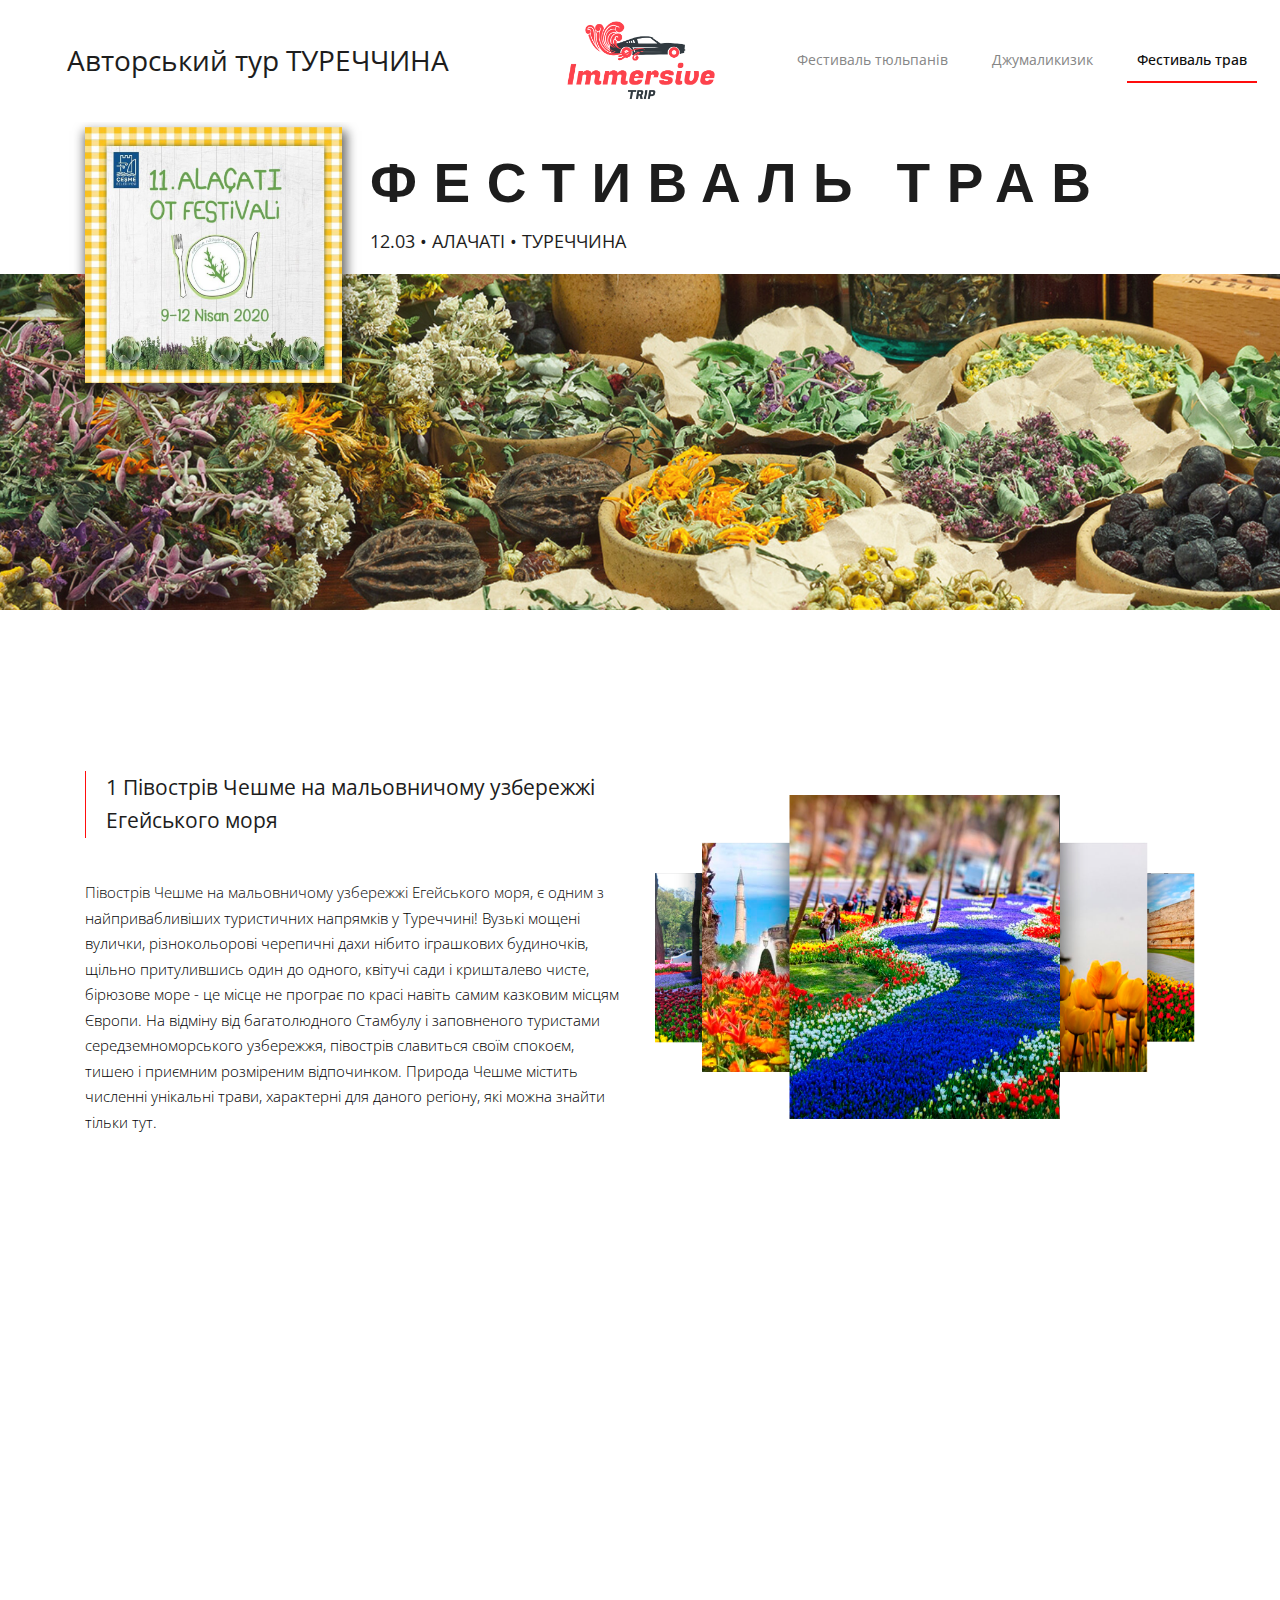
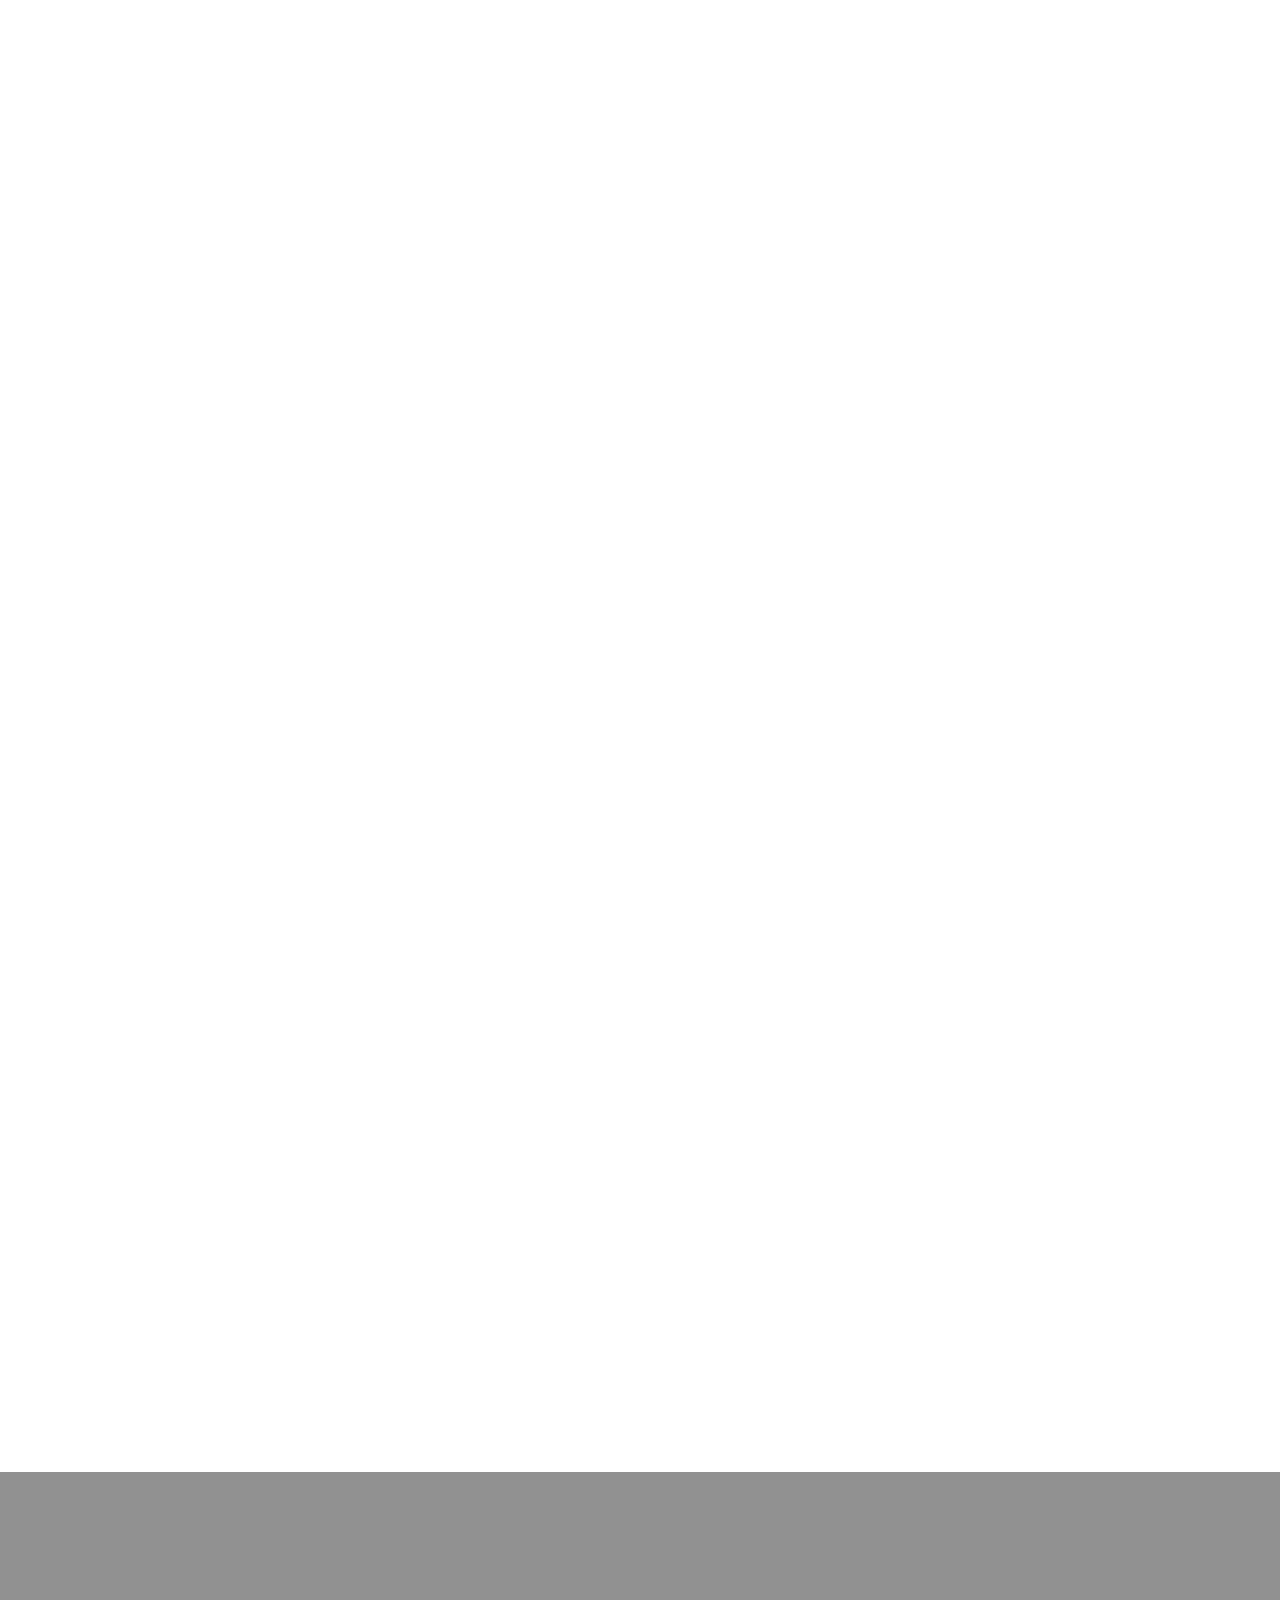
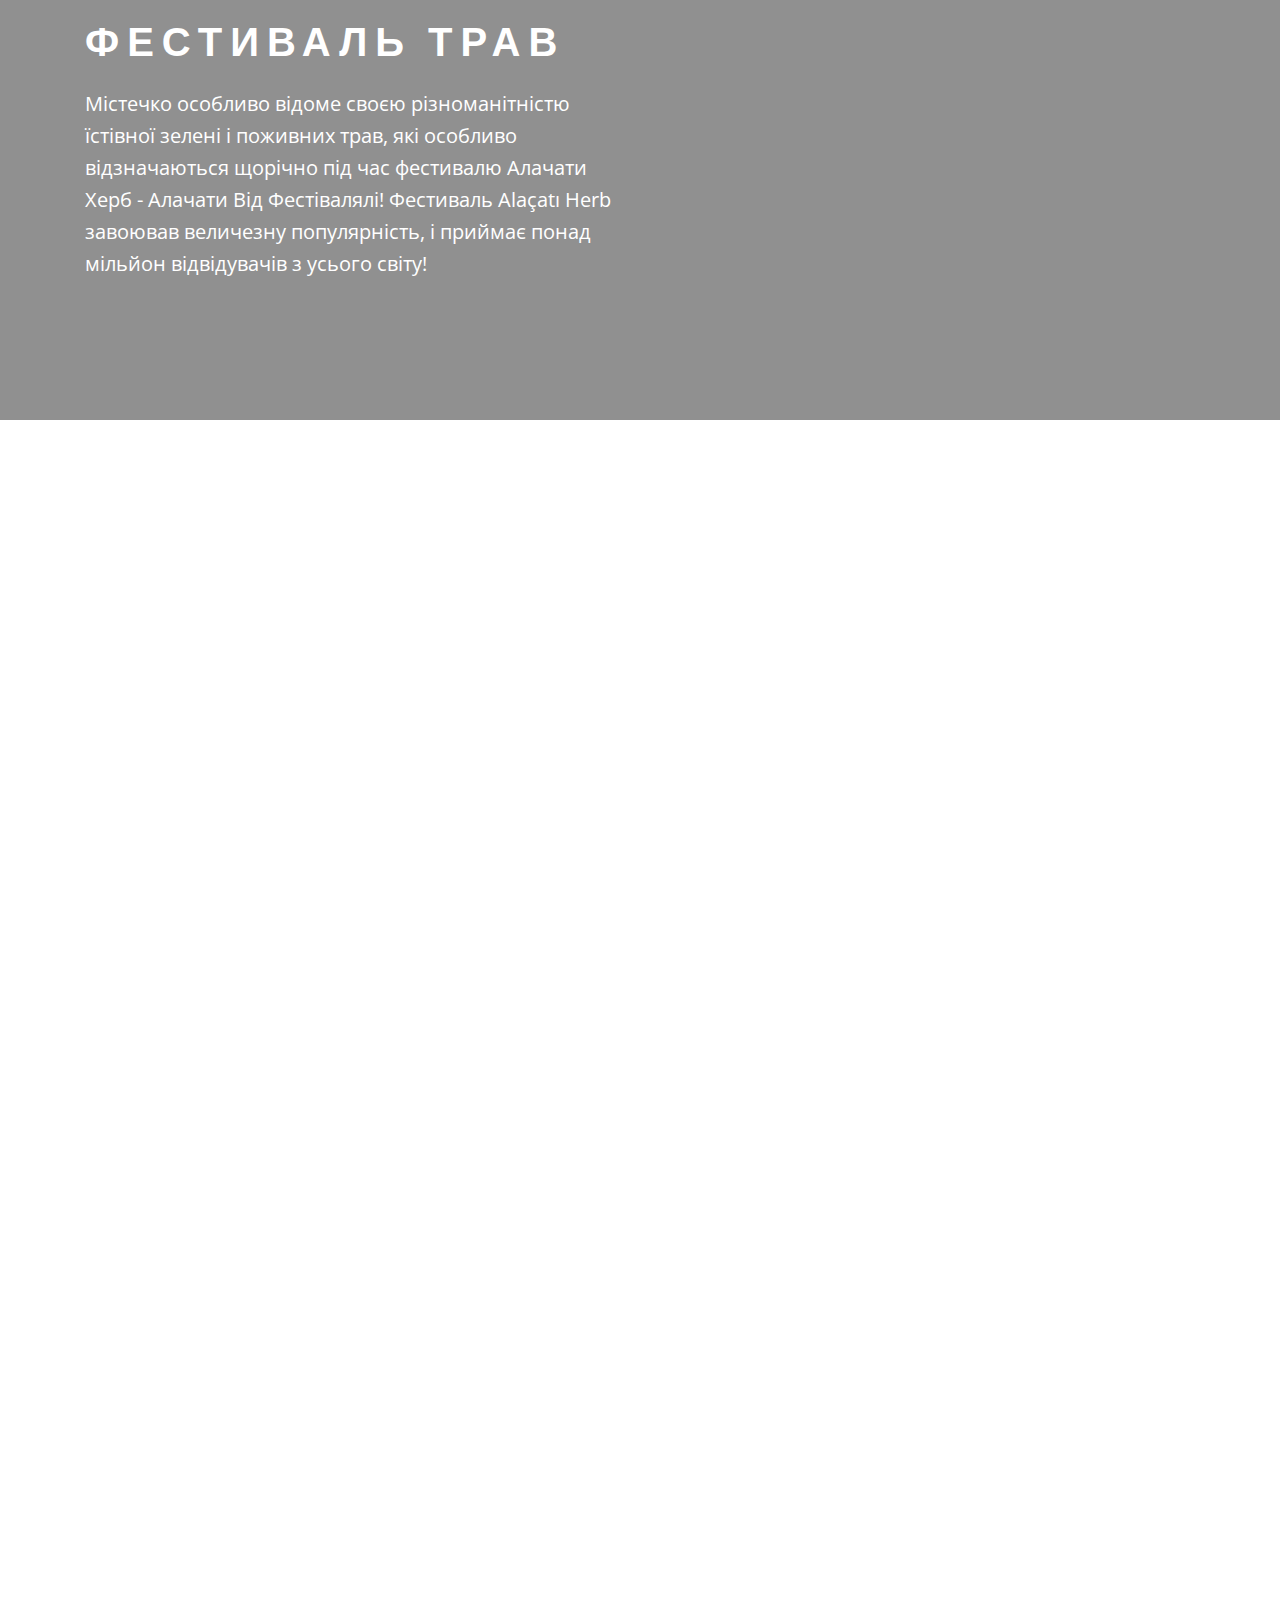
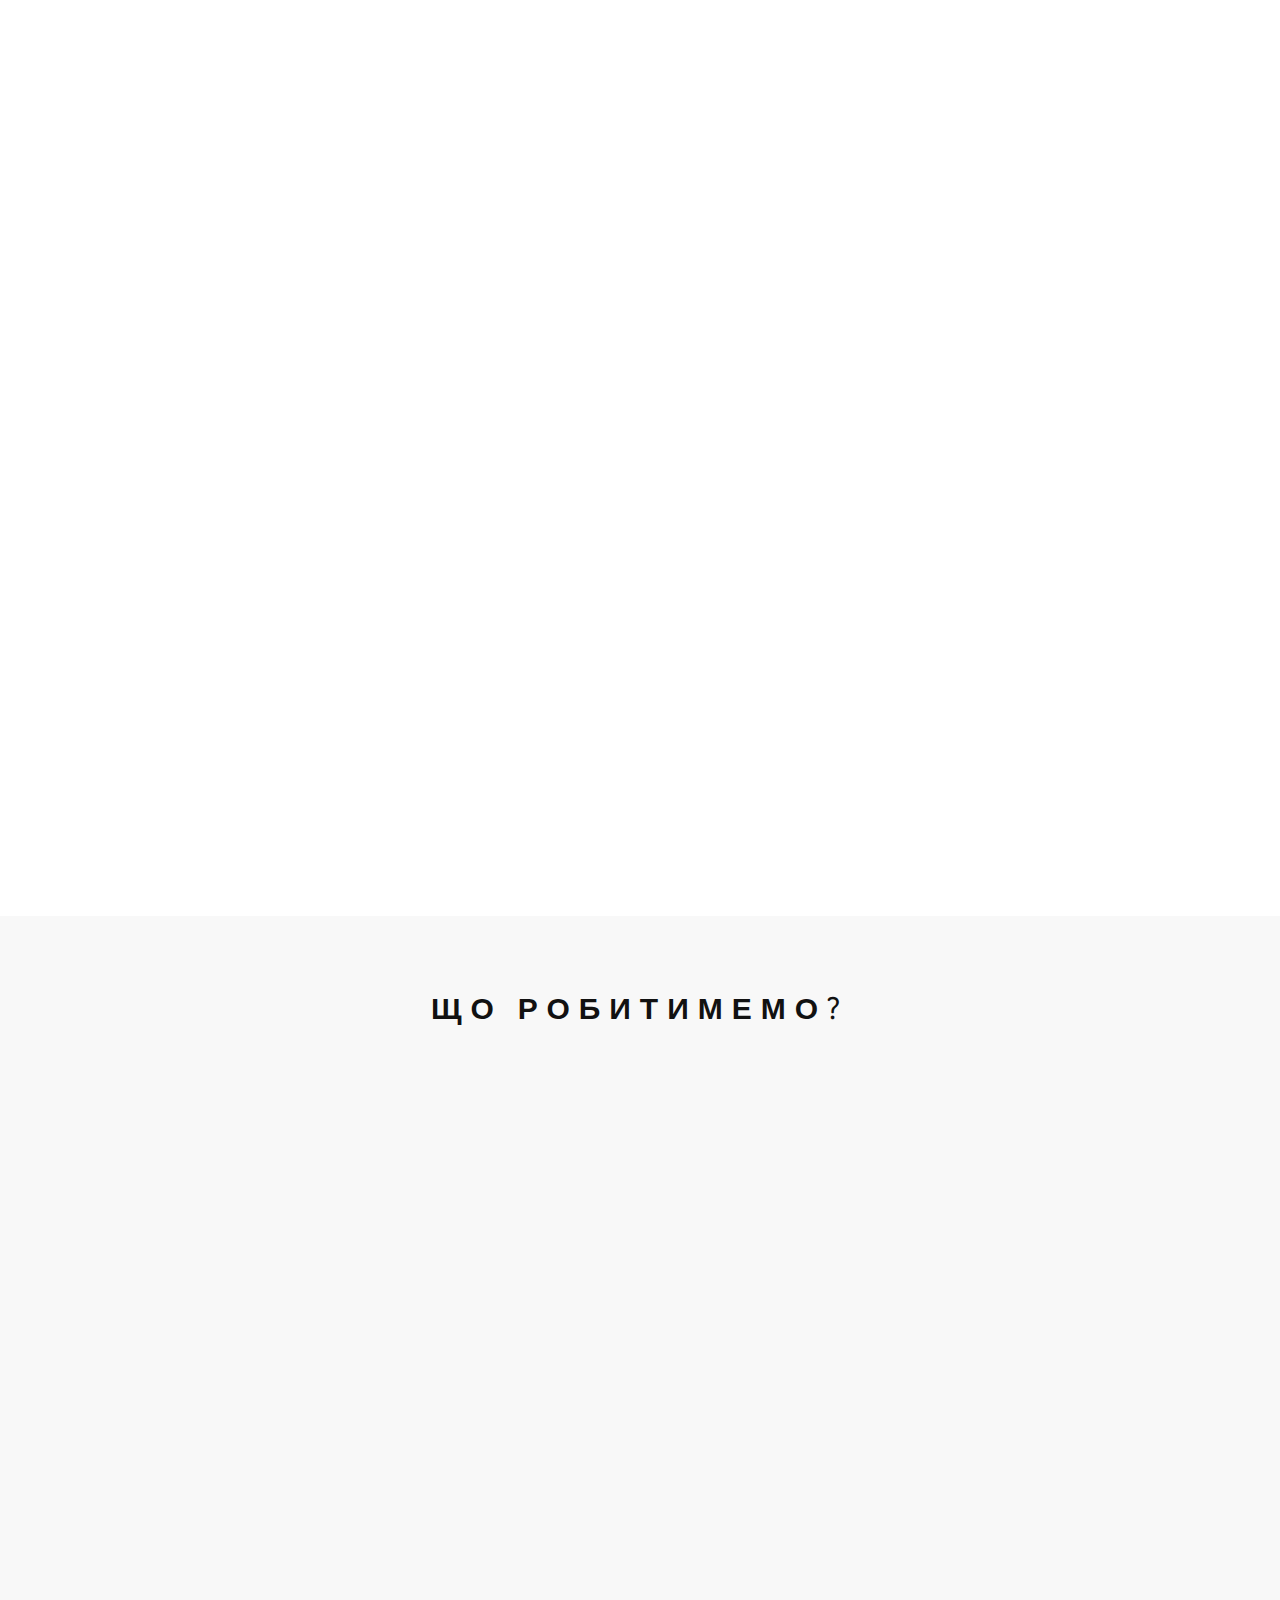
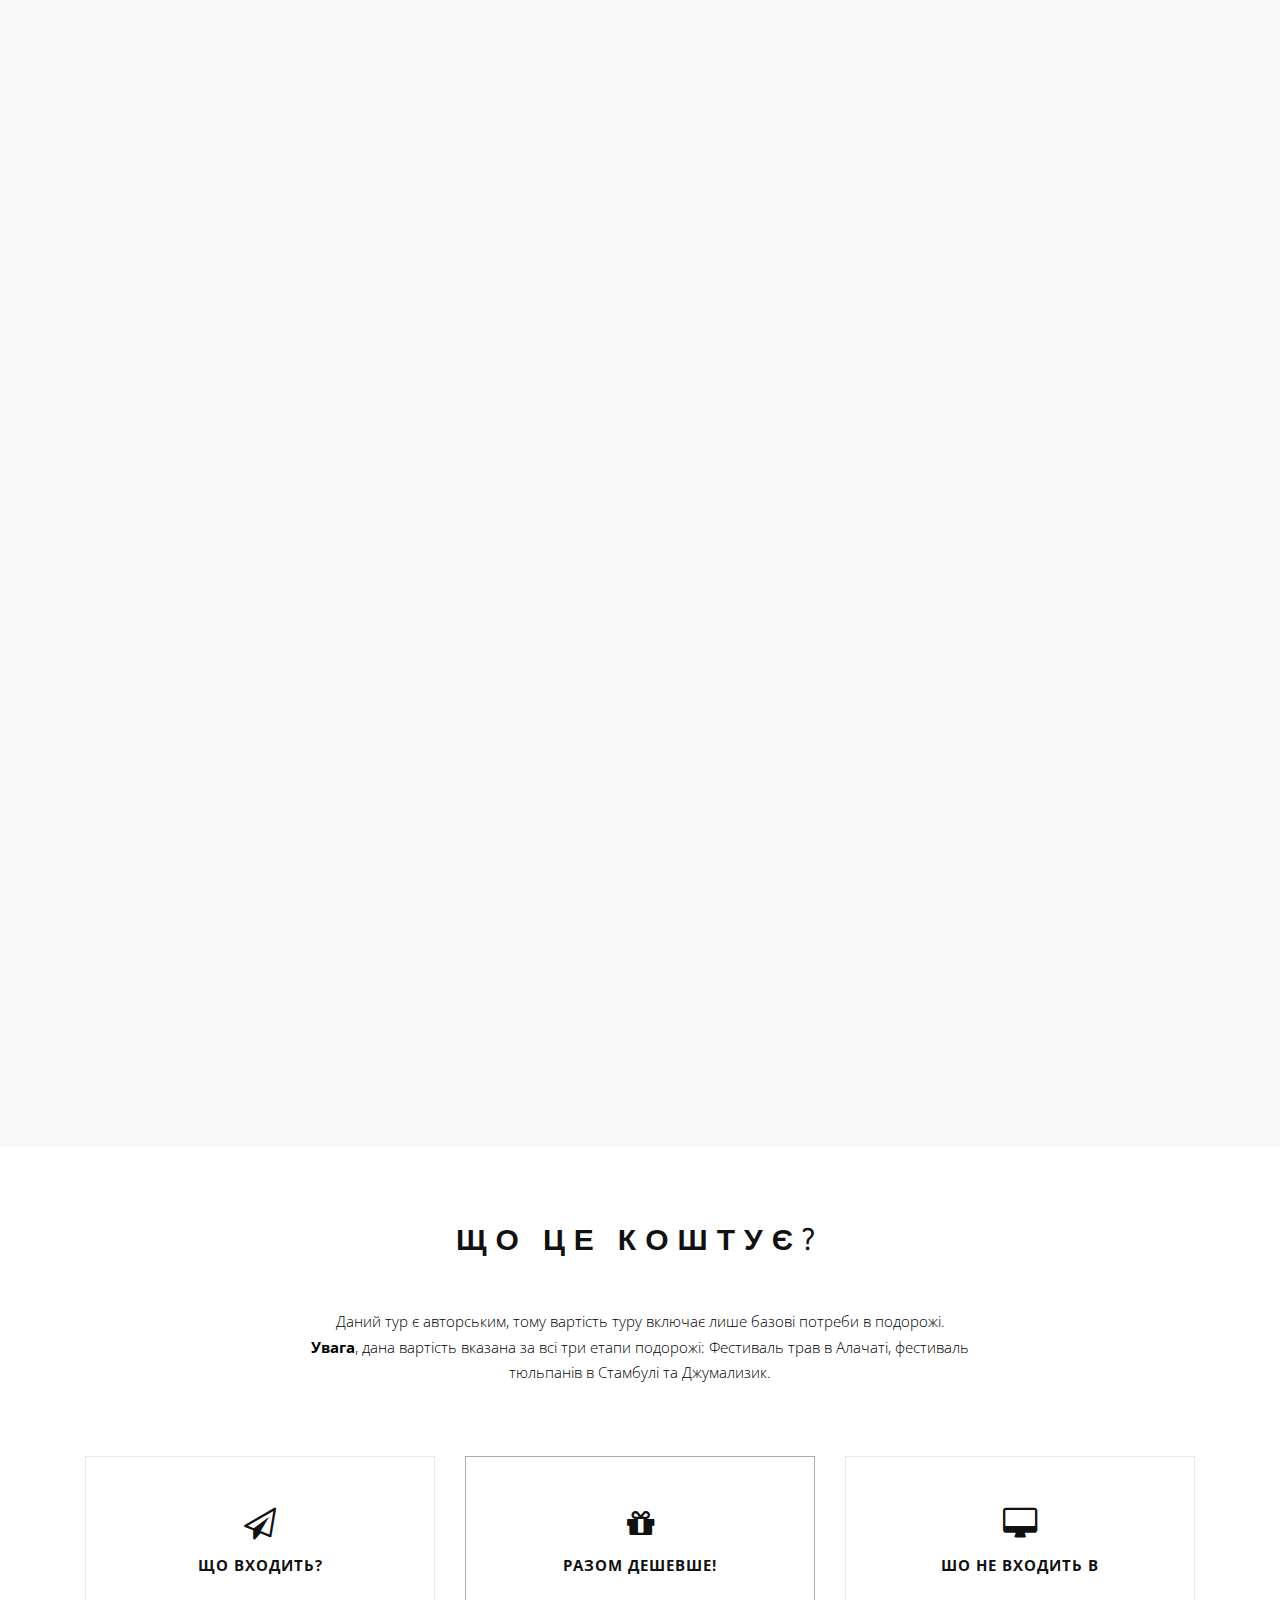
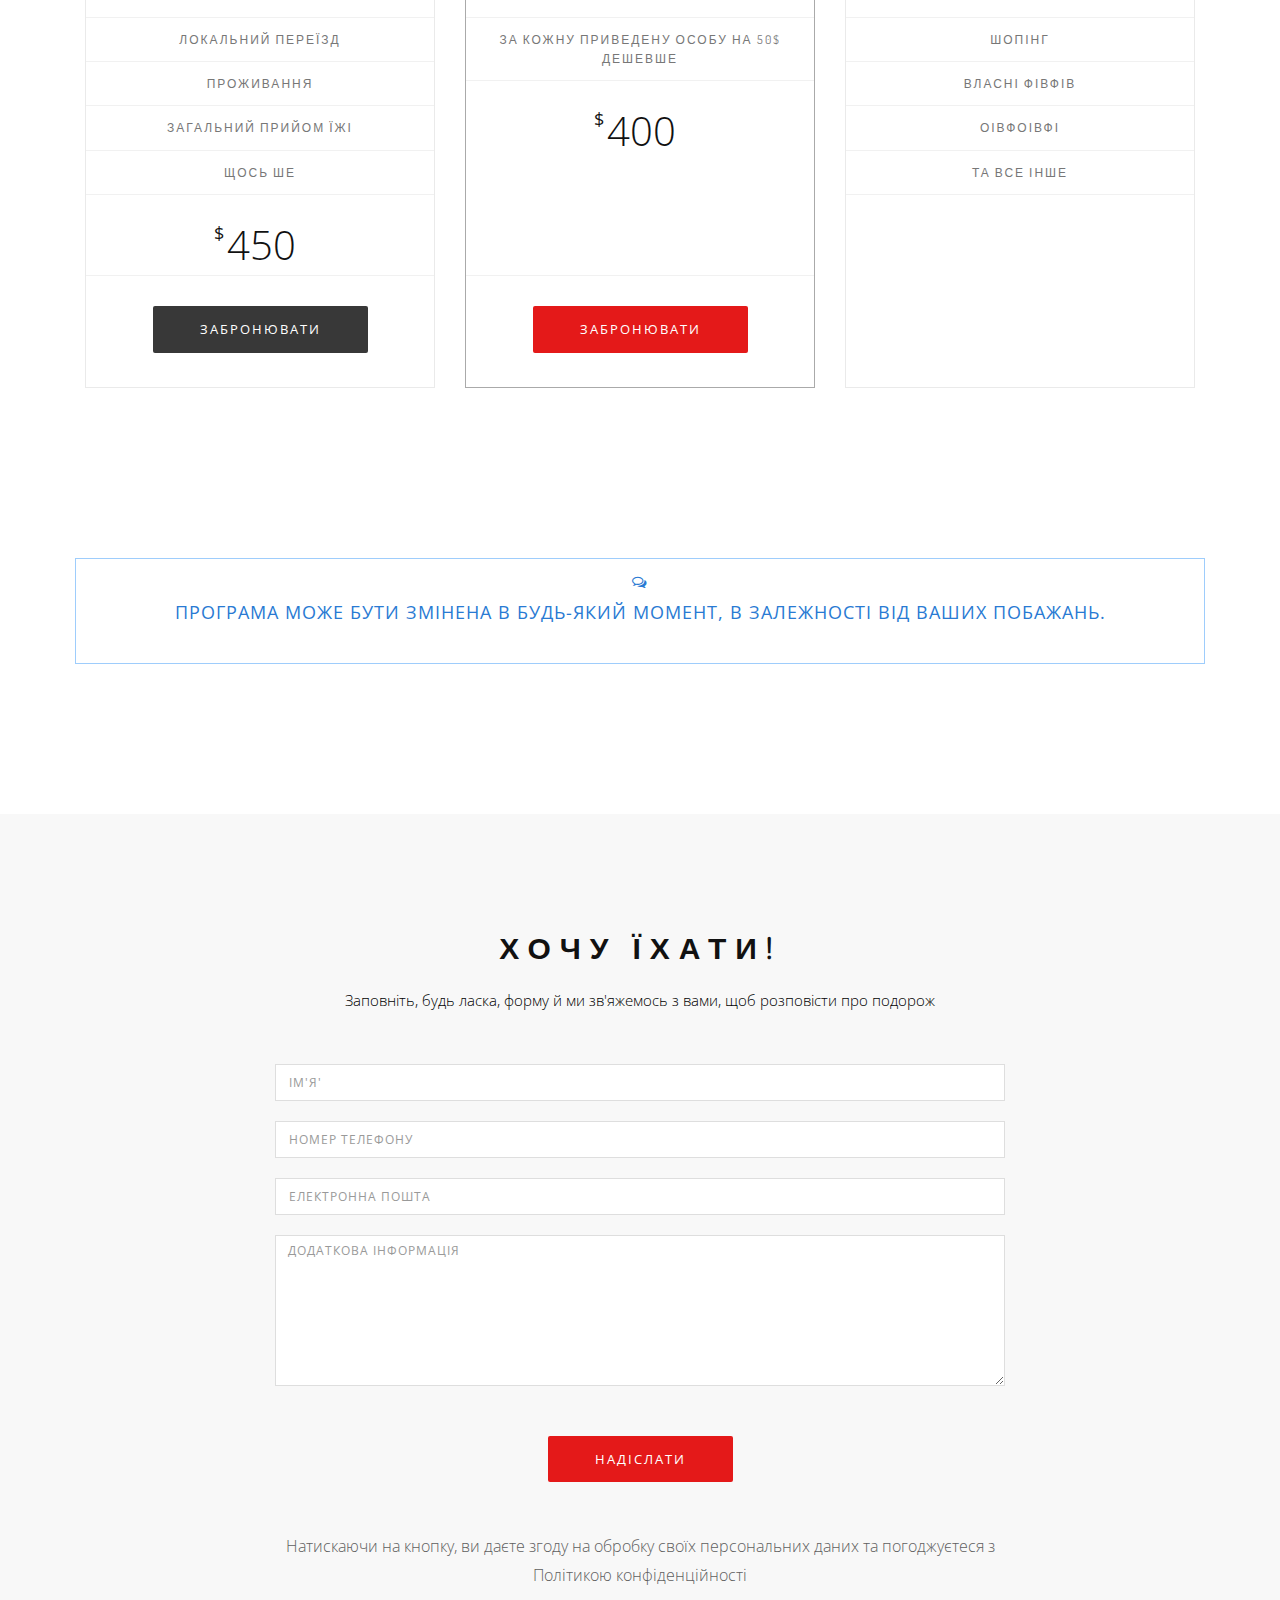
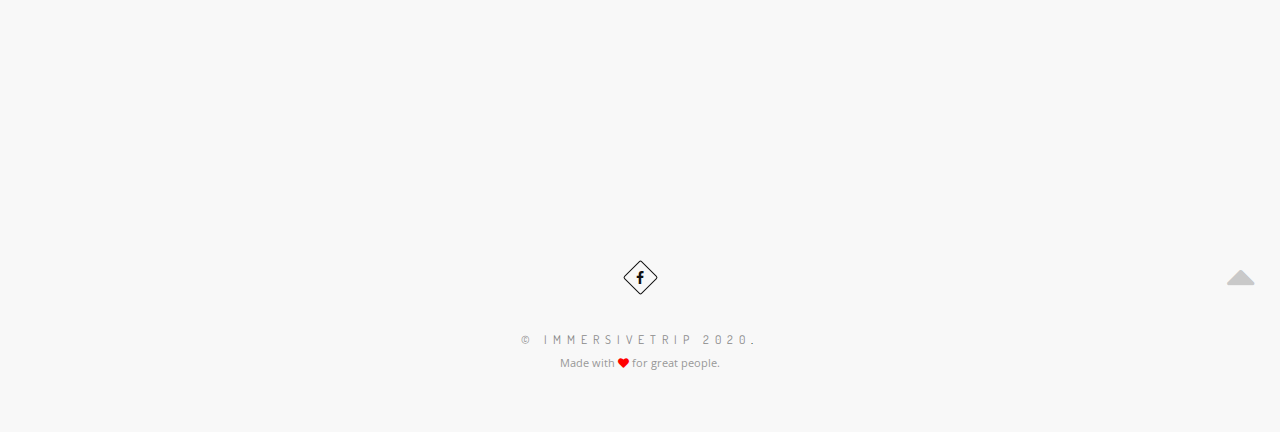
<file: alacati.html>
<!DOCTYPE html>
<html>

<head>
  <title>Immersive Trip &mdash; Фестиваль трав</title>
  <meta name="description" content="">
  <meta name="keywords" content="">
  <meta charset="utf-8">
  <meta name="author" content="Soleniy Ivan">
  <!--[if IE]><meta http-equiv='X-UA-Compatible' content='IE=edge,chrome=1'><![endif]-->
  <meta name="viewport" content="width=device-width, initial-scale=1.0, maximum-scale=1.0" />

  <!-- Favicons -->
  <link rel="shortcut icon" href="images/favicon.png">

  <!-- CSS -->
  <link rel="stylesheet" href="https://stackpath.bootstrapcdn.com/bootstrap/4.4.1/css/bootstrap.min.css" integrity="sha384-Vkoo8x4CGsO3+Hhxv8T/Q5PaXtkKtu6ug5TOeNV6gBiFeWPGFN9MuhOf23Q9Ifjh" crossorigin="anonymous">

  <link rel="stylesheet" href="css/bootstrap.min.css">
  <link rel="stylesheet" href="css/style.css">
  <link rel="stylesheet" href="css/style-responsive.css">
  <link rel="stylesheet" href="css/animate.min.css">
  <link rel="stylesheet" href="css/vertical-rhythm.min.css">
  <link rel="stylesheet" href="css/owl.carousel.css">
  <link rel="stylesheet" href="css/magnific-popup.css">
  <!-- Global site tag (gtag.js) - Google Analytics -->
  <script async src="https://www.googletagmanager.com/gtag/js?id=UA-160045074-1"></script>
  <script>
    window.dataLayer = window.dataLayer || [];

    function gtag() {
      dataLayer.push(arguments);
    }
    gtag('js', new Date());
    gtag('config', 'UA-160045074-1');
  </script>
</head>

<body class="appear-animate">

  <!-- Page Loader -->
  <div class="page-loader">
    <div class="loader">Завантаження...</div>
  </div>
  <!-- End Page Loader -->

  <!-- Page Wrap -->
  <div class="page" id="top">
    <div class="elfsight-app-33713a6a-f4a2-4909-932d-d5aa39544b8a"></div>
    <!-- Navigation panel -->
    <nav class="header">
      <div class="row align-items-center">
        <div class="col-md-5 text-center">
          <h2 class="m-auto">Авторський тур ТУРЕЧЧИНА</h2>
        </div>
        <div class="col-md-2 text-center">
          <img class="logo" src="./img/logo.png" alt="">
        </div>
        <div class="col-md-5 text-center">
          <div class="submenu">
            <a href="./stambul.html">Фестиваль тюльпанів</a>
            <a href="">Джумаликизик</a>
            <a class="active" href="#">Фестиваль трав</a>
          </div>
        </div>
      </div>
    </nav>
    <!-- End Navigation panel -->

    <!-- Home Section -->
    <section class="home-section" id="home">
      <div class="container">
        <div class="row d-flex">
          <!-- home-content -->
          <div class="col-md-3 relative pt-2">
            <img class="alachati-afisha" src="./img/alachati/title-im.jpg" alt="">
          </div>
          <div class="col-md-9 pt-20">
            <h1 class="hs-line-14 font-alt mb-10 mb-xs-30">
              ФЕСТИВАЛЬ ТРАВ
            </h1>
            <h4 class="mb-20">
              12.03 • АЛАЧАТІ • ТУРЕЧЧИНА
            </h4>
          </div>
        </div>
      </div>
      <div class="d-flex">
        <div class="alacati-fwidh-img">
        </div>
      </div>
    </section>
    <!-- End Home Section -->

    <!-- About Section -->
    <section class="page-section">
      <div class="container relative">
        <div class="section-text">
          <div class="row">
            <div class="col-md-6 mb-md-70 pt-40 pt-lg-0 wow fadeIn">
              <p class="lead black">
                1 Півострів Чешме на мальовничому узбережжі Егейського моря
              </p>
              <p>
                Півострів Чешме на мальовничому узбережжі Егейського моря, є одним з найпривабливіших
                туристичних напрямків у Туреччині! Вузькі мощені вулички, різнокольорові черепичні
                дахи нібито іграшкових будиночків, щільно притулившись один до одного, квітучі сади
                і кришталево чисте, бірюзове море - це місце не програє по красі навіть самим казковим
                місцям Європи. На відміну від багатолюдного Стамбулу і заповненого туристами
                середземноморського узбережжя, півострів славиться своїм спокоєм, тишею і приємним
                розміреним відпочинком. Природа Чешме містить численні унікальні трави, характерні
                для даного регіону, які можна знайти тільки тут.
              </p>
            </div>
            <div class="col-md-6 align-center m-auto wow fadeInUp">
              <img src="img/stambul/accard1.png" alt="" />
            </div>
          </div>
        </div>
        <div class="section-text">
          <div class="row">
            <div class="col-md-6 align-center m-auto wow fadeInUp">
              <img src="img/stambul/accard1.png" alt="" />
            </div>
            <div class="col-md-6 mb-md-70 pt-40 pt-lg-0 wow fadeIn">
              <p class="lead black">
                2 Місцева різноманітність і особливі корисні смаки
              </p>
              Однією з унікальностей, пропонованих в регіоні Чешме, є місцева різноманітність
              і особливі корисні смаки, приготовані з цими травами. Місцеві жителі століттями
              практикували натуральне харчування в регіоні. Сьогодні ми живемо в епоху, коли
              всі усвідомлюють важливість екології та природного харчування,а особливо в останні
              роки, важливість харчування натуральними продуктами має тенденцію проявлятися в
              усьому світі. Саме з метою познайомити весь світ з культурою, досвідом і багатством
              регіону, а також з його особливими травами, для просування традиційних страв і
              збереження автентичного стилю приготування їжі, щорічно проводиться організований
              муніципалітетом фестиваль "Алачати Герб" в містечку Алачати
              </p>
            </div>
          </div>
        </div>
      </div>
    </section>

    <!-- Gallery Section -->
    <section class="page-section pt-0 pb-0">
      <div class="relative">

        <div class="image-carousel bg-dark wow fadeIn">

          <!-- Image Item -->
          <div>
            <div class="post-prev-img mb-0">
              <a href="./img/stambul/carusel/8.jpg" class="lightbox-gallery-2 mfp-image">
                <img src="./img/stambul/carusel/8.jpg" alt="" />
              </a>
            </div>
          </div>
          <!-- End Image Item -->

          <!-- Image Item -->
          <div>
            <div class="post-prev-img mb-0">
              <a href="./img/stambul/carusel/2.jpg" class="lightbox-gallery-2 mfp-image">
                <img src="./img/stambul/carusel/2.jpg" alt="" />
              </a>
            </div>
          </div>
          <!-- End Image Item -->

          <!-- Image Item -->
          <div>
            <div class="post-prev-img mb-0">
              <a href="./img/stambul/carusel/3.jpg" class="lightbox-gallery-2 mfp-image">
                <img src="./img/stambul/carusel/3.jpg" alt="" />
              </a>
            </div>
          </div>
          <!-- End Image Item -->

          <!-- Image Item -->
          <div>
            <div class="post-prev-img mb-0">
              <a href="./img/stambul/carusel/4.jpg" class="lightbox-gallery-2 mfp-image">
                <img src="./img/stambul/carusel/4.jpg" alt="" />
              </a>
            </div>
          </div>
          <!-- End Image Item -->

          <!-- Image Item -->
          <div>
            <div class="post-prev-img mb-0">
              <a href="./img/stambul/carusel/5.jpg" class="lightbox-gallery-2 mfp-image">
                <img src="./img/stambul/carusel/5.jpg" alt="" />
              </a>
            </div>
          </div>
          <!-- End Image Item -->

          <!-- Image Item -->
          <div>
            <div class="post-prev-img mb-0">
              <a href="./img/stambul/carusel/6.jpg" class="lightbox-gallery-2 mfp-image">
                <img src="./img/stambul/carusel/6.jpg" alt="" />
              </a>
            </div>
          </div>
          <!-- End Image Item -->
          <!-- Image Item -->
          <div>
            <div class="post-prev-img mb-0">
              <a href="./img/stambul/carusel/7.jpg" class="lightbox-gallery-2 mfp-image">
                <img src="./img/stambul/carusel/7.jpg" alt="" />
              </a>
            </div>
          </div>
          <!-- End Image Item -->
          <!-- Image Item -->
          <div>
            <div class="post-prev-img mb-0">
              <a href="./img/stambul/carusel/1.jpg" class="lightbox-gallery-2 mfp-image">
                <img src="./img/stambul/carusel/1.jpg" alt="" />
              </a>
            </div>
          </div>
          <!-- End Image Item -->

        </div>

      </div>
    </section>
    <!-- End Gallery Section -->

    <!-- About Section -->
    <section class="page-section">
      <div class="container relative">
        <div class="section-text">
          <div class="row">
            <div class="col-md-6 mb-md-70 pt-40 pt-lg-0 wow fadeIn">
              <p class="lead black">
                3 Алачати - крихітне чарівне білосніжне містечко
              </p>
              <p>
                Алачати - крихітне чарівне білосніжне містечко, центр якого поцяткований брукованими
                вуличками неймовірної краси. У них витає історія двох країн: Туреччини та Греції,
                до складу якої колись входило містечко. Світлі кам’яні, схожі на лялькові будиночки,
                що потопають у квітах, з різнокольоровими черепичними дахами, вузькі бруковані камінням
                вулички, бутик-готелі, вишукані ресторани і відзначені нагородами пляжі, створюють
                по-справжньому літній настрій. Дивлячись на ці білосніжні будинки, мимоволі відчуваєш дух
                Греції…
              </p>
            </div>
            <div class="col-md-6 align-center m-auto wow fadeInUp">
              <img src="img/stambul/accard1.png" alt="" />
            </div>
          </div>
        </div>
        <div class="section-text">
          <div class="row">
            <div class="col-md-6 align-center m-auto wow fadeInUp">
              <img src="img/stambul/accard1.png" alt="" />
            </div>
            <div class="col-md-6 mb-md-70 pt-40 pt-lg-0 wow fadeIn">
              <p class="lead black">
                4 Повне занурення
              </p>
              Щоб повністю зануритися в чарівну атмосферу цих країв і сповна насолодитися реальною
              Туреччиною, саме такою, якою її бачать турки, а не численні туристи з усього світу,
              зупинятися в Алачати варто в крихітних сімейних готелях на п'ять-шість номерів або
              ж спробувати зняти на кілька днів старовинні прибережні садиби у місцевих жителів,
              які охоче йдуть на такого роду угоди за цілком помірну плату, а як бонус ніколи не
              відмовляються розповісти про найцікавіші місця селища:
              <br>
              про блошиний ринок, на якому,якщо постаратися, можна відшукати по-справжньому цінні
              антикварні експонати, а також придбати справжні турецькі спеції і трави;
              <br>
              про невеликі ресторанчики, надійно заховані від сторонніх очей серед османських і
              грецьких кам'яних будинків, в яких подають смачні страви національної кухні, а також
              свіжі морепродукти, овочі і фрукти;
              <br>
              приватні пекарні,в яких з раннього ранку можна поснідати свіжоспеченою випічкою
              і збадьоритись неперевершеною турецькою кавою.
              </p>
            </div>
          </div>
        </div>
      </div>
    </section>
    <!-- End About Section -->

    <!-- Page Split Section -->
    <section class="page-section pt-0 pb-0 banner-section bg-dark-alfa-50" data-background="img/alachati/alacati.jpg">
      <div class="container relative">
        <div class="row">
          <div class="col-sm-6">
            <div class="mt-140 mt-lg-80 mb-140 mb-lg-80">
              <div class="banner-content">
                <h3 class="banner-heading font-alt">Фестиваль трав</h3>
                <div class="banner-decription">
                  Містечко особливо відоме своєю різноманітністю їстівної
                  зелені і поживних трав, які особливо відзначаються щорічно
                  під час фестивалю Алачати Херб - Алачати Від Фестівалялі!
                  Фестиваль Alaçatı Herb завоював величезну популярність,
                  і приймає понад мільйон відвідувачів з усього світу!
                </div>
              </div>
            </div>
          </div>
        </div>
      </div>
    </section>
    <!--End Page Split Section -->

    <!-- About Section -->
    <section class="page-section">
      <div class="container relative">
        <div class="section-text">
          <div class="row">
            <div class="col-md-6 mb-md-70 pt-40 pt-lg-0 wow fadeIn">
              <p class="lead black">
                6 Cвіжість весни в Алачати
              </p>
              <p>
                Є багато важливих причин, чому фестиваль проводиться в квітні. Але найголовніша
                ідея організаторів полягає в можливості спостерігати за свіжістю весни в Алачати.
                Тому фестиваль проходить в весняний період, коли прокидається матінка-природа,
                починає прикрашати навколишній простір своєю красою і ділитися своїм багатством з людьми.
              </p>
            </div>
            <div class="col-md-6 align-center m-auto wow fadeInUp">
              <img src="img/stambul/accard1.png" alt="" />
            </div>
          </div>
        </div>
        <div class="section-text">
          <div class="row">
            <div class="col-md-6 align-center m-auto wow fadeInUp">
              <img src="img/stambul/accard1.png" alt="" />
            </div>
            <div class="col-md-6 mb-md-70 pt-40 pt-lg-0 wow fadeIn">
              <p class="lead black">
                7 Алачати - це не просто море, пісок і сонце
              </p>
              Стати частиною, прожити момент, повністю занурившись в один з найважливіших фестивалів
              у світі, ми будемо насолоджуватися смачними стравами, нотами егейської музики,
              солодко-пряними ароматами, що поширюються по вулицях, і його книгою, ретельно підготовленої
              для майбутніх поколінь. Фестиваль дозволить нам зрозуміти, що Алачати - це не просто море,
              пісок і сонце. Будемо насолоджуватись теплим весняним кліматом та позбавляти себе від
              щоденних стресів.
              </p>
            </div>
          </div>
        </div>
      </div>
    </section>
    <!-- End About Section -->

    <!-- Gallery Section -->
    <section class="page-section pt-0 pb-0">
      <div class="relative">
        <div class="image-carousel bg-dark wow fadeIn">
          <!-- Image Item -->
          <div>
            <div class="post-prev-img mb-0">
              <a href="./img/stambul/carusel/8.jpg" class="lightbox-gallery-2 mfp-image">
                <img src="./img/stambul/carusel/8.jpg" alt="" />
              </a>
            </div>
          </div>
          <!-- End Image Item -->

          <!-- Image Item -->
          <div>
            <div class="post-prev-img mb-0">
              <a href="./img/stambul/carusel/2.jpg" class="lightbox-gallery-2 mfp-image">
                <img src="./img/stambul/carusel/2.jpg" alt="" />
              </a>
            </div>
          </div>
          <!-- End Image Item -->

          <!-- Image Item -->
          <div>
            <div class="post-prev-img mb-0">
              <a href="./img/stambul/carusel/3.jpg" class="lightbox-gallery-2 mfp-image">
                <img src="./img/stambul/carusel/3.jpg" alt="" />
              </a>
            </div>
          </div>
          <!-- End Image Item -->

          <!-- Image Item -->
          <div>
            <div class="post-prev-img mb-0">
              <a href="./img/stambul/carusel/4.jpg" class="lightbox-gallery-2 mfp-image">
                <img src="./img/stambul/carusel/4.jpg" alt="" />
              </a>
            </div>
          </div>
          <!-- End Image Item -->

          <!-- Image Item -->
          <div>
            <div class="post-prev-img mb-0">
              <a href="./img/stambul/carusel/5.jpg" class="lightbox-gallery-2 mfp-image">
                <img src="./img/stambul/carusel/5.jpg" alt="" />
              </a>
            </div>
          </div>
          <!-- End Image Item -->

          <!-- Image Item -->
          <div>
            <div class="post-prev-img mb-0">
              <a href="./img/stambul/carusel/6.jpg" class="lightbox-gallery-2 mfp-image">
                <img src="./img/stambul/carusel/6.jpg" alt="" />
              </a>
            </div>
          </div>
          <!-- End Image Item -->
          <!-- Image Item -->
          <div>
            <div class="post-prev-img mb-0">
              <a href="./img/stambul/carusel/7.jpg" class="lightbox-gallery-2 mfp-image">
                <img src="./img/stambul/carusel/7.jpg" alt="" />
              </a>
            </div>
          </div>
          <!-- End Image Item -->
          <!-- Image Item -->
          <div>
            <div class="post-prev-img mb-0">
              <a href="./img/stambul/carusel/1.jpg" class="lightbox-gallery-2 mfp-image">
                <img src="./img/stambul/carusel/1.jpg" alt="" />
              </a>
            </div>
          </div>
          <!-- End Image Item -->
        </div>
      </div>
    </section>
    <!-- End Gallery Section -->

    <!-- About Section -->
    <section class="page-section">
      <div class="container relative">
        <div class="section-text">
          <div class="row">
            <div class="col-md-6 mb-md-70 pt-40 pt-lg-0 wow fadeIn">
              <p class="lead black">
                8 Егейське море
              </p>
              <p>
                Щоб побачити, що таке чарівне місце Алачати протягом квітня, і перед початком прекрасного
                літнього часу ми не можемо пропустити цю МОЖЛИВІСТЬ, яку може запропонувати нам Егейське
                море.
                Цей фестиваль - чудова нагода відвідати Алачати і насолодитися усіма цими натуральними
                ароматами, як сухими, так і свіжоприготовленими травами. Вперше фестиваль був заснований
                в 2010 році з метою відродження культурних цінностей і їх збереження для майбутніх поколінь
              </p>
            </div>
            <div class="col-md-6 align-center m-auto wow fadeInUp">
              <img src="img/stambul/accard1.png" alt="" />
            </div>
          </div>
        </div>
        <div class="section-text">
          <div class="row">
            <div class="col-md-6 align-center m-auto wow fadeInUp">
              <img src="img/stambul/accard1.png" alt="" />
            </div>
            <div class="col-md-6 mb-md-70 pt-40 pt-lg-0 wow fadeIn">
              <p class="lead black">
                9 Майстер-класси та семінари
              </p>
              На фестивалі ми зможемо відвідати численні вуличні лавки і спробувати смачні трав’яні страви.
              Також, за бажанням, можна буде відвідати семінари та переглянути фільми про корисні
              властивості трав, та відвідати практичні заняття з їх збирання. Звичайно, не пропустимо
              кулінарні майстр-класи, де навчимося готувати смачні і корисні для здоров’я страви!
              Також ми зможемо приєднатися до полуденного параду, трав’яних зборів, та змагань.
              </p>
            </div>
          </div>
        </div>
      </div>
    </section>
    <!-- End About Section -->

    <!-- What Doing -->
    <section class="page-section bg-gray-lighter pt-50 pb-50">
      <div class="container-fluid relative">
        <h2 class="section-title font-alt mb-50 mb-sm-40">
          Що робитимемо?
        </h2>
      </div>
      <div class="row justify-content-center">
        <div class="col-md-9 card-columns wow fadeIn">
          <div class="p-3">
            <div class="elem card">
              <div class="card-body">
                <div class="ttl">
                  Ефес
                </div>
                <div class="line"></div>
                <div class="section-text">
                  Ефес (Efes) - старе античне місто,знамените в першу чергу храмом
                  Артеміди, є одним з семи чудес світу.
                </div>
              </div>
              <img src="img/alachati/efes.jpg" alt="">
            </div>
          </div>
          <div class="p-3">
            <div class="elem card">
              <div class="card-body">
                <div class="ttl">
                  Міська марина Чешме
                </div>
                <div class="line"></div>
                <div class="section-text">
                  Міська марина Чешме - знаходиться в Центрі міста і має прекрасний
                  вид, що не дивно, оскільки її дизайном займався не аби хто, а компанія
                  Camper & Nicholsons - світовий лідер в яхтобудування і портовому
                  менеджменті, заснована ще в кінці 18 століття.
                </div>
              </div>
              <img src="img/alachati/marina.jpg" alt="">
            </div>
          </div>
          <div class="p-3">
            <div class="elem card">
              <div class="card-body">
                <div class="ttl">
                  Гарячі джерела Шіфне
                </div>
                <div class="line"></div>
                <div class="section-text">
                  Гарячі джерела Шіфне - 5 км від центру. Комплекс Aquente Warmpool,
                  пропонує скупатися в гарячих джерелах (нині басейнах) з красивими
                  терасами, видом на море, підносом алкогольних і безалкогольних
                  коктейлів. Лікувальний ефект джерел відчувається відразу.
                </div>
              </div>
              <img src="img/alachati/pool.jpg" alt="">
            </div>
          </div>
          <div class="p-3">
            <div class="elem card">
              <div class="card-body">
                <div class="ttl">
                  Генуезька фортеця
                </div>
                <div class="line"></div>
                <div class="section-text">
                  Визначна пам'ятка Генуезька фортеця 14-го сторіччя, яка велично
                  височить над містом
                </div>
              </div>
              <img src="img/alachati/castle.jpg" alt="">
            </div>
          </div>
          <div class="p-3">
            <div class="elem card">
              <div class="card-body">
                <div class="ttl">
                  Центр Алачати
                </div>
                <div class="line"></div>
                <div class="section-text">
                  Центр Алачати поцяткований брукованими вуличками неймовірної краси.
                  У них витає історія двох країн: Туреччини та Греції, до складу якої
                  колись входило місто. Лялькові будиночки, що потопають у квітах, з
                  різнокольоровими черепичними дахами створюють по-справжньому літній
                  настрій. Дивлячись на ці білосніжні будинки, мимоволі відчуваєш дух Греції
                </div>
              </div>
              <img src="img/alachati/alacati.jpg" alt="">
            </div>
          </div>
        </div>
      </div>
    </section>
    <!-- End What Doing -->

    <!-- What about cost section -->
    <section class="page-section pt-50">
      <div class="container-fluid relative">
        <h2 class="section-title font-alt mb-50 mb-sm-40">
          Що це коштує?
        </h2>
      </div>
      <div class="container">
        <!-- Subtitle row -->
        <div class="row mb-70 mb-xs-40">
          <div class="col-md-8 col-md-offset-2">
            <div class="section-text align-center">
              Даний тур є авторським, тому вартість туру включає
              лише базові потреби в подорожі.
              <br>
              <b>Увага</b>, дана вартість вказана за всі три етапи подорожі:
              Фестиваль трав в Алачаті, фестиваль тюльпанів в Стамбулі та
              Джумализик.
            </div>
          </div>
        </div>
        <!-- End Subtitle row -->

        <!-- Pricing row -->
        <div class="row multi-columns-row">
          <div class="col-sm-4 col-md-4 col-lg-4">
            <div class="pricing-item">
              <div class="pricing-item-inner">
                <div class="pricing-wrap price-column">
                  <div class="pricing-icon">
                    <i class="fa fa-paper-plane-o"></i>
                  </div>
                  <div class="pricing-title">
                    Що входить?
                  </div>
                  <div class="pricing-features font-alt">
                    <ul class="sf-list pr-list">
                      <li>Локальний переїзд</li>
                      <li>Проживання</li>
                      <li>Загальний прийом їжі</li>
                      <li>Щось ше</li>
                    </ul>
                  </div>
                  <div class="pricing-num">
                    <sup>$</sup>450
                  </div>
                  <div class="pr-button">
                    <a href="#action_form" class="btn btn-mod btn-large btn-round">Забронювати</a>
                  </div>
                </div>
              </div>
            </div>
          </div>

          <div class="col-sm-4 col-md-4 col-lg-4">
            <div class="pricing-item main">
              <div class="pricing-item-inner">
                <div class="pricing-wrap price-column">
                  <div class="pricing-icon">
                    <i class="fa fa-gift"></i>
                  </div>
                  <div class="pricing-title">
                    Разом дешевше!
                  </div>
                  <div class="pricing-features font-alt">
                    <ul class="sf-list pr-list">
                      <li>За кожну приведену особу на 50$ дешевше</li>
                    </ul>
                  </div>
                  <div class="pricing-num">
                    <sup>$</sup>400
                  </div>
                  <div class="pr-button">
                    <a href="#action_form" class="btn btn-mod btn-color btn-large btn-round">Забронювати</a>
                  </div>
                </div>
              </div>
            </div>
          </div>

          <div class="col-sm-4 col-md-4 col-lg-4">
            <div class="pricing-item">
              <div class="pricing-item-inner">
                <div class="pricing-wrap price-column">
                  <div class="pricing-icon">
                    <i class="fa fa-desktop"></i>
                  </div>
                  <div class="pricing-title">
                    Шо не входить в
                  </div>
                  <div class="pricing-features font-alt">
                    <ul class="sf-list pr-list">
                      <li>Шопінг</li>
                      <li>Власні фівфів</li>
                      <li>ОІВфоівфі</li>
                      <li>Та все інше</li>
                    </ul>
                  </div>
                </div>
              </div>
            </div>
          </div>
        </div>
        <!-- End Pricing row -->
      </div>
    </section>
    <!-- End What about cost section -->

    <section class="page-section pt-0">
      <div class="container-fluid relative">
        <div class="alert info align-center">
          <i class="fa fa-lg fa-comments-o"></i>
          <h4>
            Програма може бути змінена в будь-який момент, в
            залежності від ваших побажань.
          </h4>
        </div>
      </div>
    </section>

    <section id="action_form" class="js-height-full-all page-section bg-gray-lighter pt-0 pb-0">
      <div class="row" style="height:100%;">
        <div id="form-field" class="m-auto">
          <!-- Title row -->
          <div class="container-fluid relative ">
            <h2 class="section-title font-alt mb-20 mb-sm-10">
              Хочу їхати!
            </h2>
            <div class="section-text align-center mb-50 mb-sm-40">
              Заповніть, будь ласка, форму й ми зв'яжемось з вами, щоб розповісти
              про подорож
            </div>
          </div>
          <!-- End Title row -->
          <div class="container relative">
            <div class="row justify-content-center">
              <div class="col-md-8">
                <form method="post" action="#" id="form" role="form" class="form" name="contact" netlify>
                  <div class="mb-20 mb-md-10">
                    <input required type="text" name="name" id="name" class="input-md form-control" placeholder="Ім'я'" maxlength="100">
                  </div>

                  <div class="mb-20 mb-md-10">
                    <input required type="text" name="phone" id="phone" class="input-md form-control" placeholder="Номер телефону" maxlength="100">
                  </div>

                  <div class="mb-20 mb-md-10">
                    <input required type="email" name="email" id="email" class="input-md form-control" placeholder="Електронна пошта" maxlength="100">
                  </div>

                  <div class="mb-50 mb-md-10">
                    <textarea name="text" id="text" class="input-md form-control" rows="8" placeholder="Додаткова інформація" maxlength="400"></textarea>
                  </div>
                  <div class="mb-50 text-center">
                    <button class="submit_btn btn btn-mod btn-color btn-large btn-round" id="submit_btn">Надіслати</button>
                  </div>
                  <div class="text-center text">
                    <p>Натискаючи на кнопку, ви даєте згоду на обробку своїх персональних даних та погоджуєтеся з Політикою конфіденційності</p>
                  </div>
                </form>
              </div>
            </div>
          </div>
        </div>
        <div id="form-success-field" class="m-auto text-center">
          <div class="mb-60  form-success">
            <h1>Форму успішно відправлено</h1>
          </div>
          <div class="circle-loader">
            <div class="checkmark draw"></div>
          </div>
          <div class="mt-40 mb-20 form-success">
            <h3>Ми зв'яжемось з Вами найближчім часом</h3>
          </div>
        </div>
      </div>
    </section>

    <!-- Foter -->
    <footer class="page-section bg-gray-lighter footer pt-60 pb-60">
      <div class="container">
        <!-- Footer Logo -->
        <div class="local-scroll mb-30 wow fadeInUp" data-wow-duration="1.5s" style="visibility: visible; animation-duration: 1.5s; animation-name: fadeInUp;">
          <a href="#top"><img src="img/logo.png" width="120" alt=""></a>
        </div>
        <!-- End Footer Logo -->

        <!-- Social Links -->
        <div class="footer-social-links mb-40 mb-xs-30">
          <a href="https://www.facebook.com/immersivetrip/" title="Facebook" target="_blank"><i class="fa fa-facebook"></i></a>
        </div>
        <!-- End Social Links -->

        <!-- Footer Text -->
        <div class="footer-text">
          <!-- Copyright -->
          <div class="footer-copy font-alt">
            <a href="https://www.facebook.com/immersivetrip/" target="_blank">© ImmersiveTrip 2020</a>.
          </div>
          <!-- End Copyright -->

          <div class="footer-made">
            Made with <i class="fa fa-heart" style="color:red;"></i> for great people.
          </div>
        </div>
        <!-- End Footer Text -->
      </div>
      <!-- Top Link -->
      <div class="local-scroll mb-200">
        <a href="#top" class="link-to-top"><i class="fa fa-caret-up"></i></a>
      </div>
      <!-- End Top Link -->
    </footer>
    <!-- End Foter -->

  </div>
  <!-- End Page Wrap -->


  <!-- JS -->
  <script type="text/javascript" src="js/jquery-1.11.2.min.js"></script>
  <script type="text/javascript" src="js/jquery.easing.1.3.js"></script>
  <script type="text/javascript" src="js/bootstrap.min.js"></script>
  <script type="text/javascript" src="js/SmoothScroll.js"></script>
  <script type="text/javascript" src="js/jquery.scrollTo.min.js"></script>
  <script type="text/javascript" src="js/jquery.localScroll.min.js"></script>
  <script type="text/javascript" src="js/jquery.viewport.mini.js"></script>
  <script type="text/javascript" src="js/jquery.countTo.js"></script>
  <script type="text/javascript" src="js/jquery.appear.js"></script>
  <script type="text/javascript" src="js/jquery.sticky.js"></script>
  <script type="text/javascript" src="js/jquery.parallax-1.1.3.js"></script>
  <script type="text/javascript" src="js/jquery.fitvids.js"></script>
  <script type="text/javascript" src="js/owl.carousel.min.js"></script>
  <script type="text/javascript" src="js/isotope.pkgd.min.js"></script>
  <script type="text/javascript" src="js/imagesloaded.pkgd.min.js"></script>
  <script type="text/javascript" src="js/jquery.magnific-popup.min.js"></script>
  <!-- Replace test API Key "AIzaSyAZsDkJFLS0b59q7cmW0EprwfcfUA8d9dg" with your own one below
    **** You can get API Key here - https://developers.google.com/maps/documentation/javascript/get-api-key -->
  <!-- <script type="text/javascript" src="https://maps.googleapis.com/maps/api/js?key=AIzaSyAZsDkJFLS0b59q7cmW0EprwfcfUA8d9dg"></script> -->
  <script type="text/javascript" src="js/gmap3.min.js"></script>
  <script type="text/javascript" src="js/wow.min.js"></script>
  <script type="text/javascript" src="js/masonry.pkgd.min.js"></script>
  <script type="text/javascript" src="js/jquery.simple-text-rotator.min.js"></script>
  <script type="text/javascript" src="js/all.js"></script>
  <script type="text/javascript" src="js/jquery.smoothscroll.min.js"></script>
  <!-- <script type="text/javascript" src="js/contact-reservations-form.js"></script> -->
  <script type="text/javascript" src="js/jquery.ajaxchimp.min.js"></script>
  <!--[if lt IE 10]><script type="text/javascript" src="js/placeholder.js"></script><![endif]-->
  <script src="https://apps.elfsight.com/p/platform.js" defer></script>
  <script type="text/javascript">
    $("#form").submit(function(e) {
      e.preventDefault();
      var $form = $(this);
      $.post($form.attr("action"), $form.serialize()).then(function() {
        $('#form-field').css("display", "none");
        $('#form-success-field').css("display", "block");
        setTimeout(SuccAnimate, 1600);

        function SuccAnimate() {
          $('.circle-loader').addClass('load-complete load-success');
          $('.checkmark').show();
          $('.form-success').css({
            "opacity": "0",
            "display": "block",
          }).show().animate({
            opacity: 1
          })
        };
      });
    });
  </script>
</body>

</html>
</file>
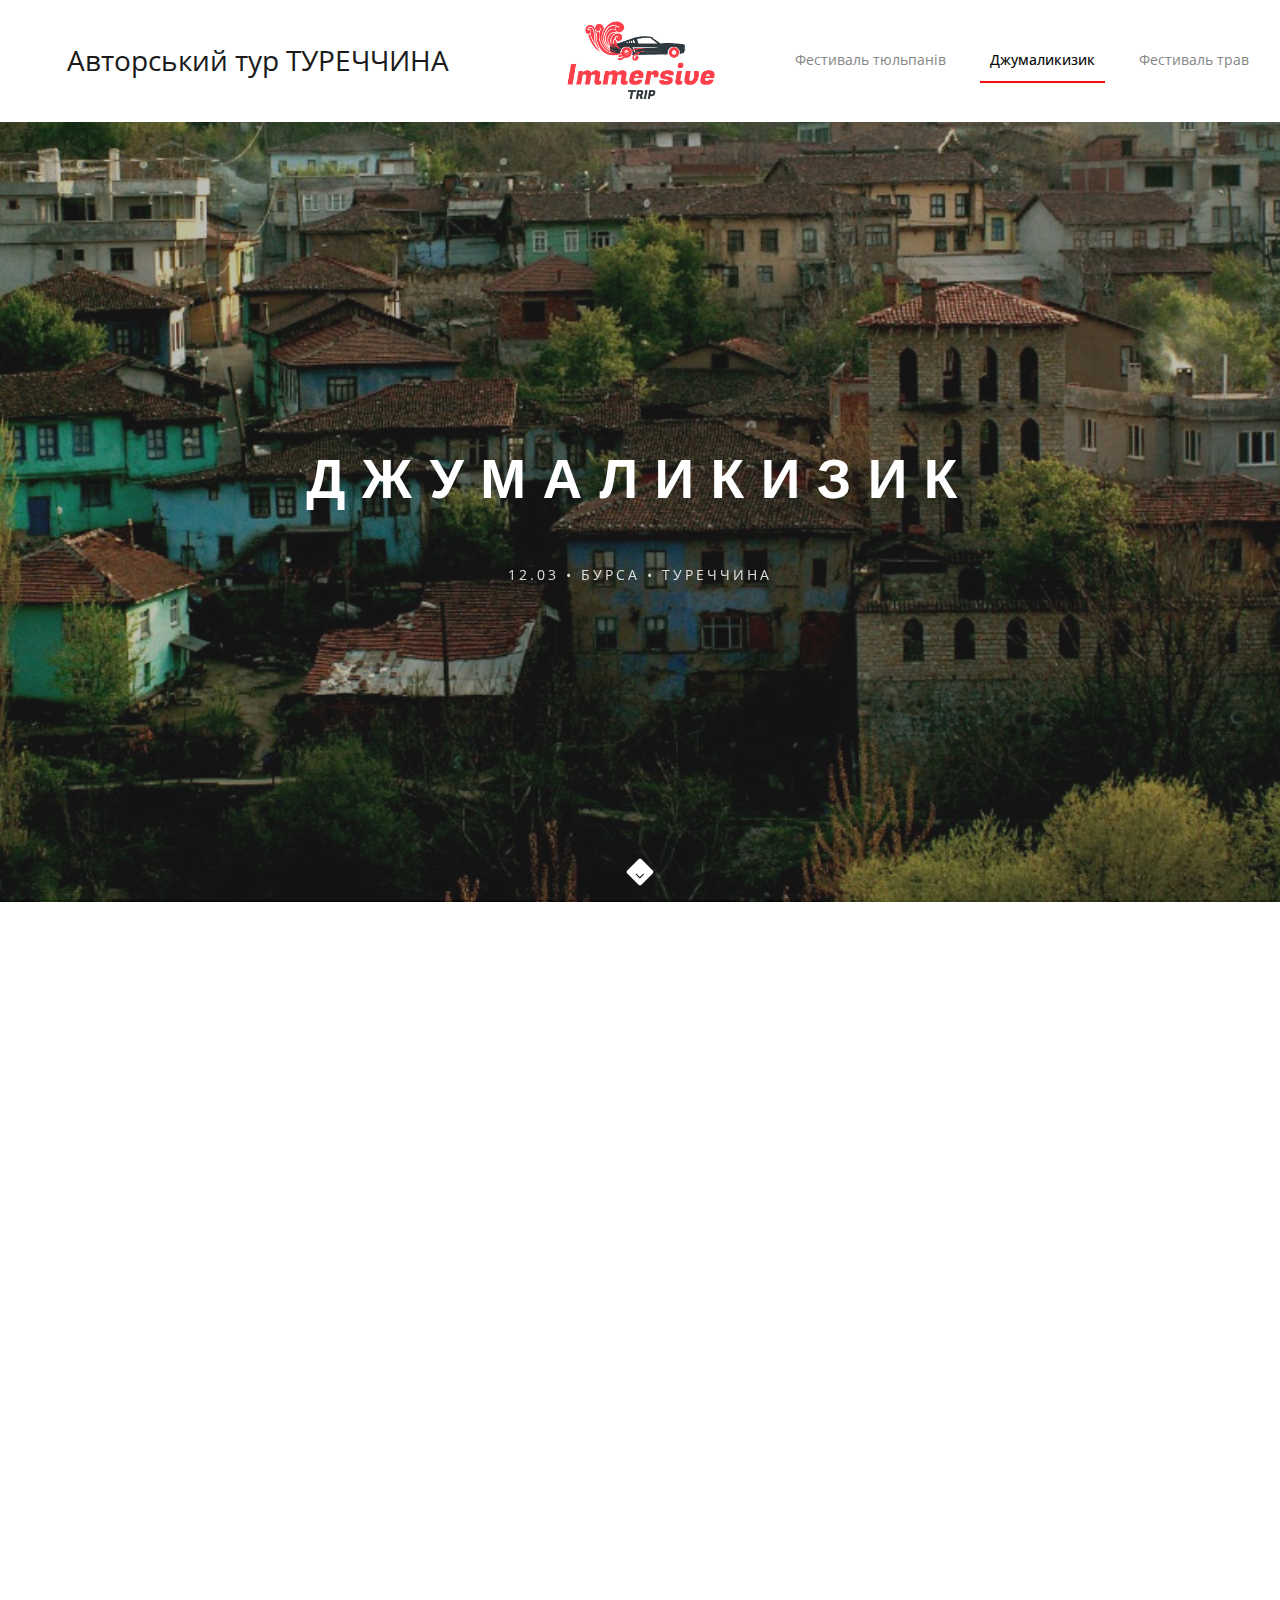
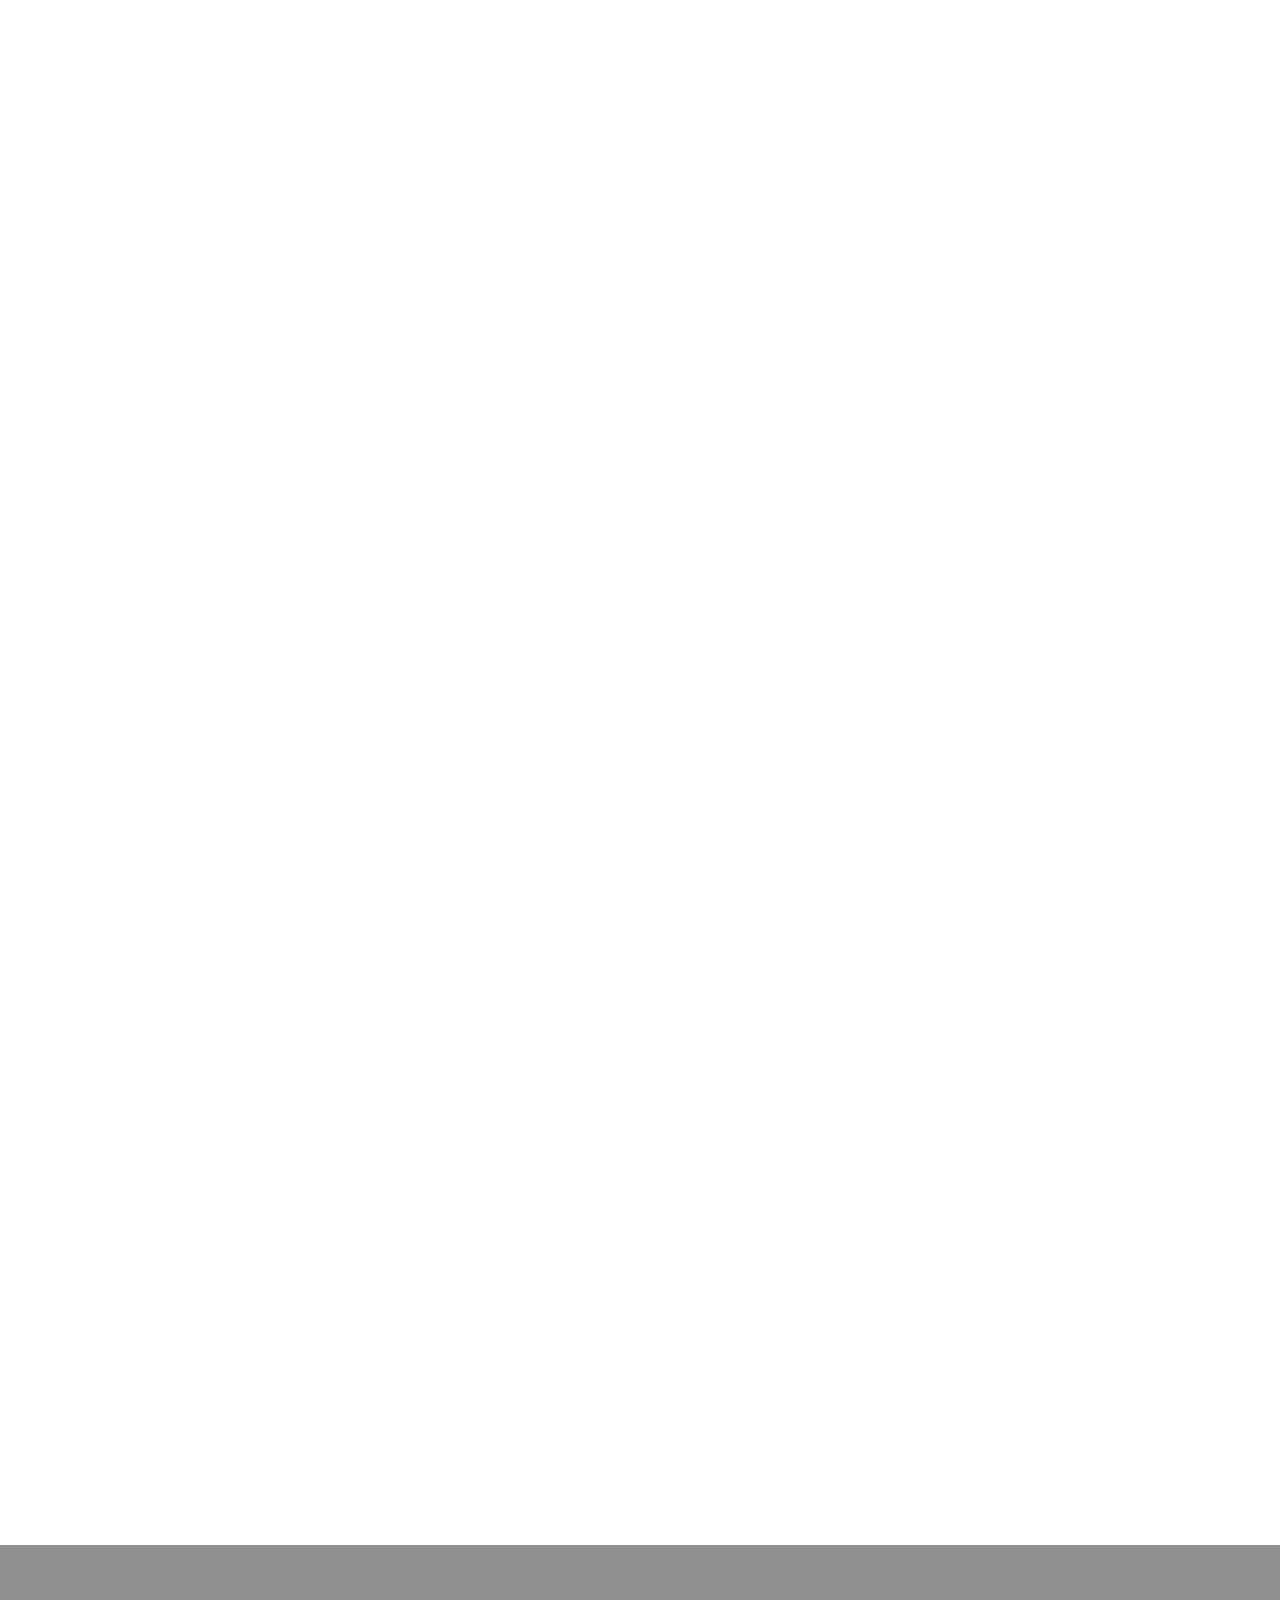
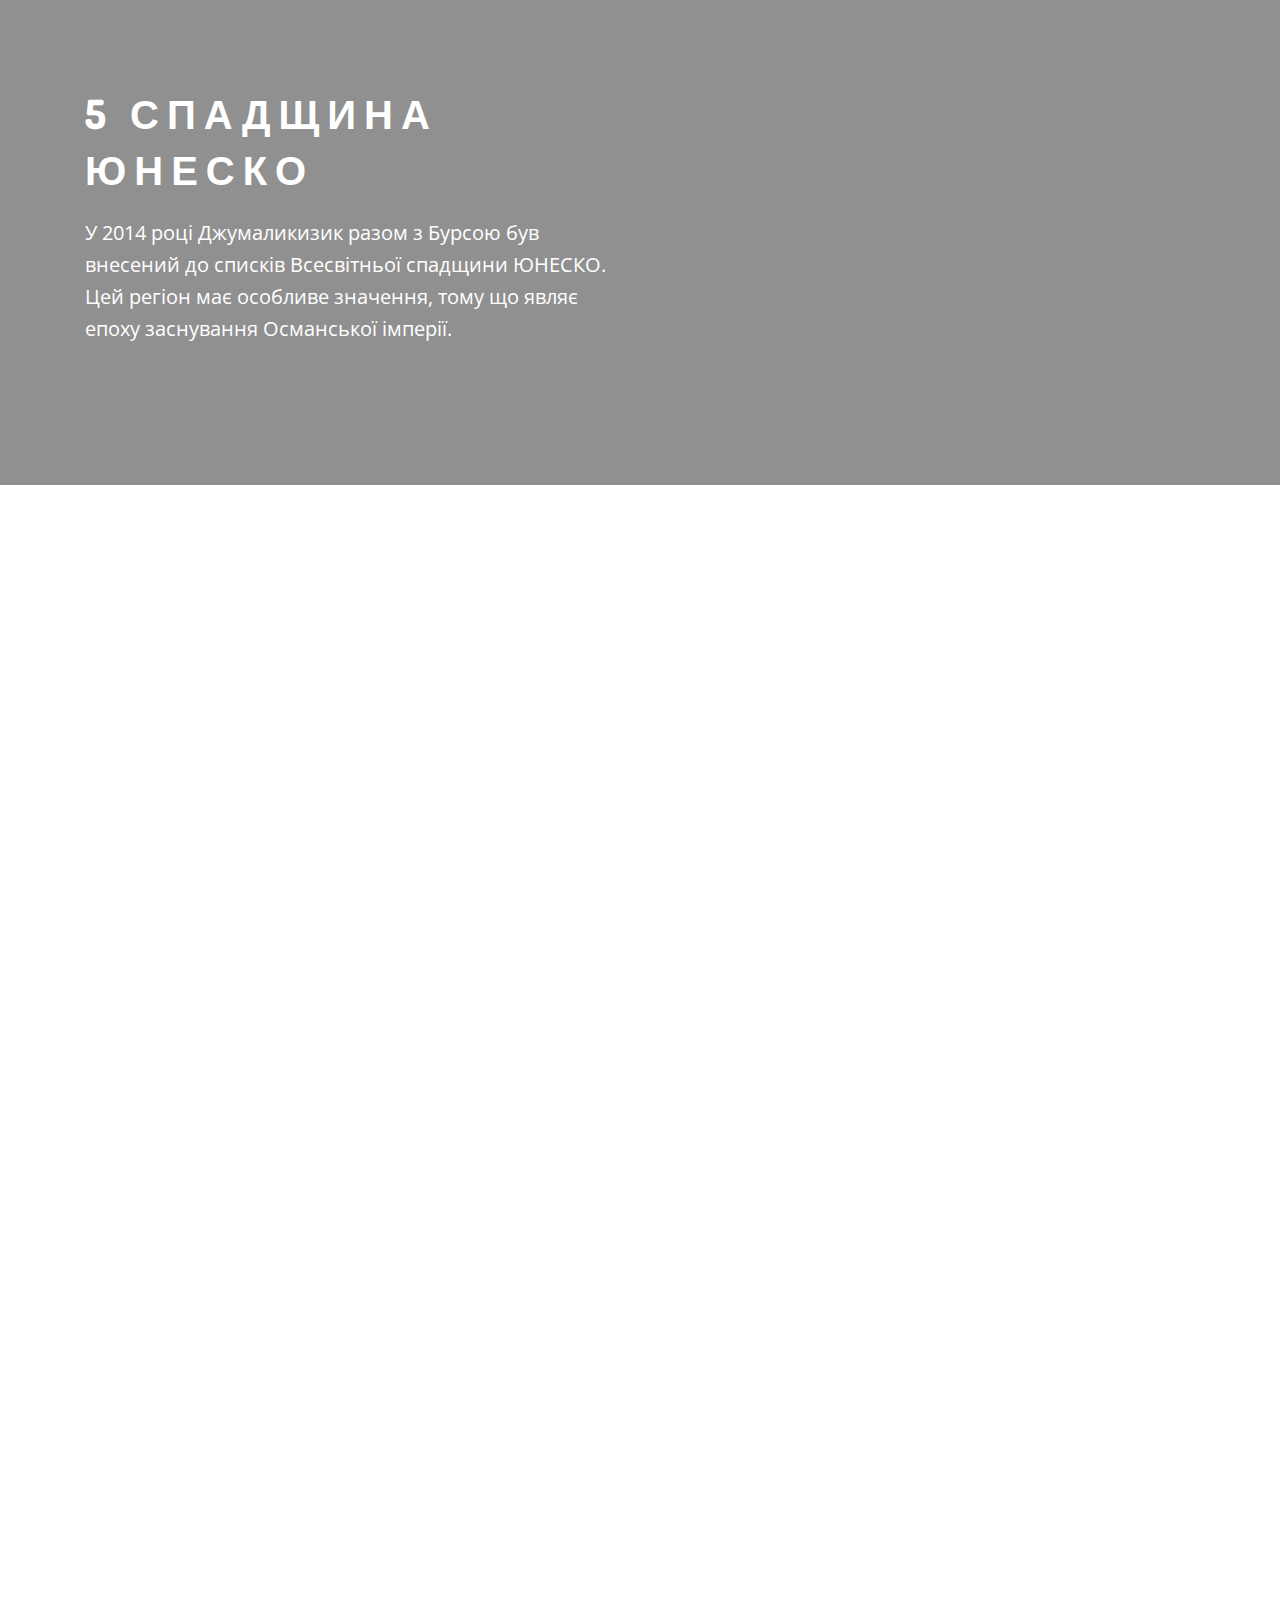
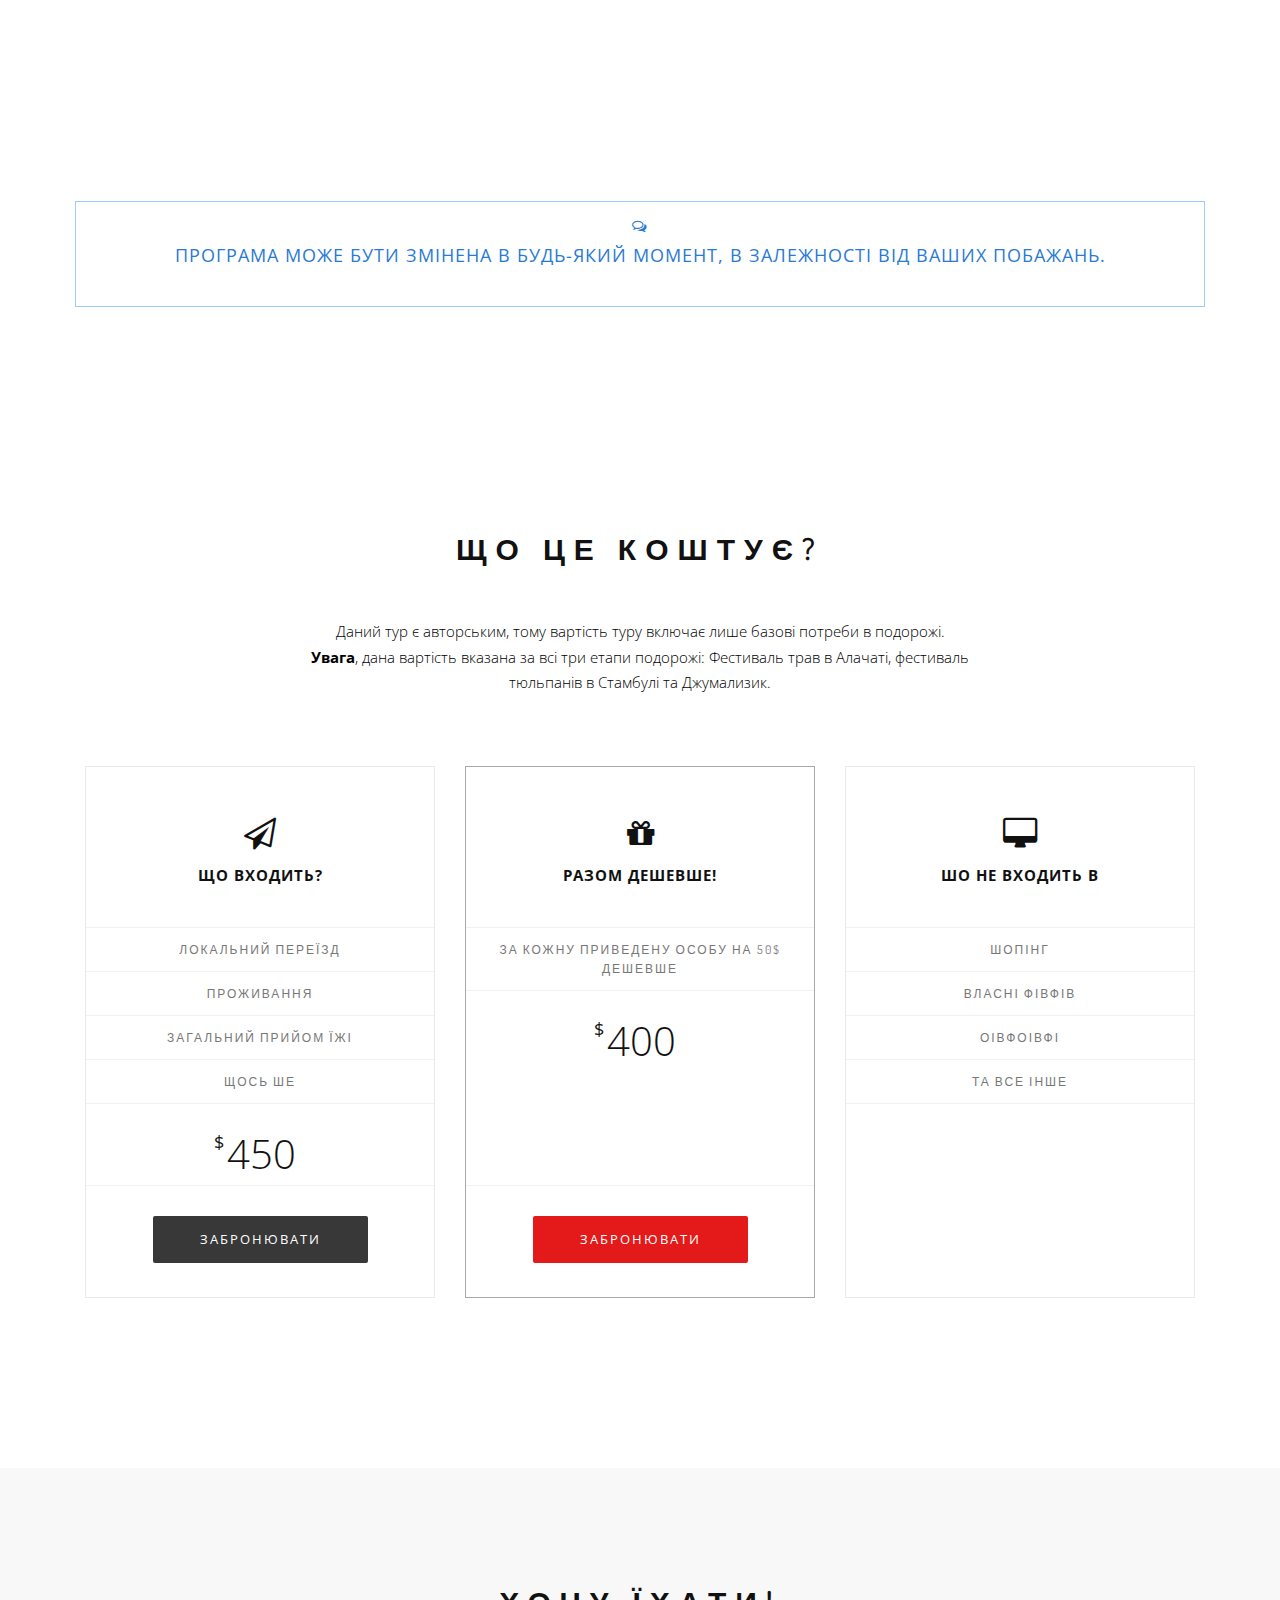
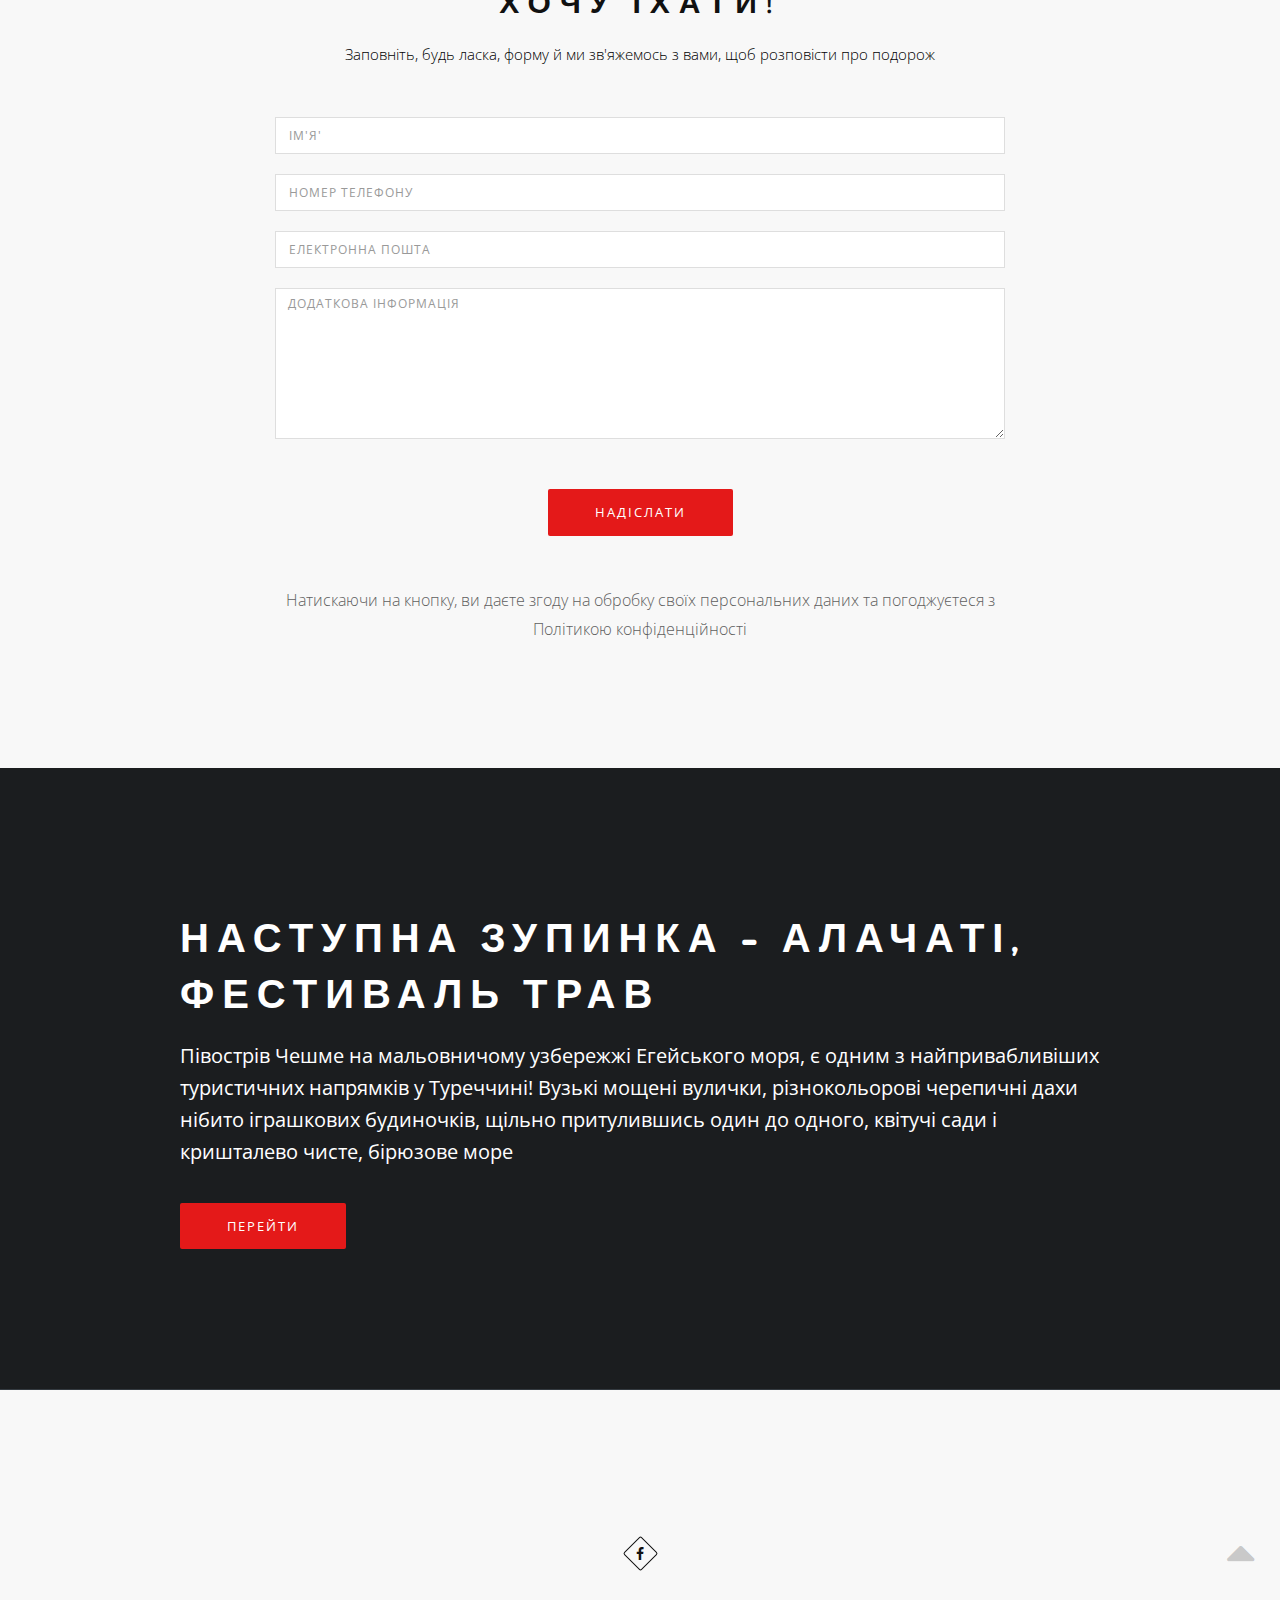
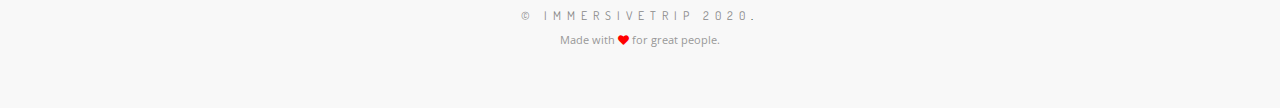
<file: dzumalikizik.html>
<!DOCTYPE html>
<html>

<head>
  <title>Immersive Trip &mdash; Джумаликизик</title>
  <meta name="description" content="">
  <meta name="keywords" content="">
  <meta charset="utf-8">
  <meta name="author" content="Soleniy Ivan">
  <!--[if IE]><meta http-equiv='X-UA-Compatible' content='IE=edge,chrome=1'><![endif]-->
  <meta name="viewport" content="width=device-width, initial-scale=1.0, maximum-scale=1.0" />

  <!-- Favicons -->
  <link rel="shortcut icon" href="images/favicon.png">

  <!-- CSS -->
  <link rel="stylesheet" href="https://stackpath.bootstrapcdn.com/bootstrap/4.4.1/css/bootstrap.min.css" integrity="sha384-Vkoo8x4CGsO3+Hhxv8T/Q5PaXtkKtu6ug5TOeNV6gBiFeWPGFN9MuhOf23Q9Ifjh" crossorigin="anonymous">

  <link rel="stylesheet" href="css/bootstrap.min.css">
  <link rel="stylesheet" href="css/style.css">
  <link rel="stylesheet" href="css/style-responsive.css">
  <link rel="stylesheet" href="css/animate.min.css">
  <link rel="stylesheet" href="css/vertical-rhythm.min.css">
  <link rel="stylesheet" href="css/owl.carousel.css">
  <link rel="stylesheet" href="css/magnific-popup.css">
  <link rel="stylesheet" href="css/YTPlayer.css">
  <!-- Global site tag (gtag.js) - Google Analytics -->
  <script async src="https://www.googletagmanager.com/gtag/js?id=UA-160045074-1"></script>
  <script>
    window.dataLayer = window.dataLayer || [];

    function gtag() {
      dataLayer.push(arguments);
    }
    gtag('js', new Date());
    gtag('config', 'UA-160045074-1');
  </script>
</head>

<body class="appear-animate">

  <!-- Page Loader -->
  <div class="page-loader">
    <div class="loader">Завантаження...</div>
  </div>
  <!-- End Page Loader -->

  <!-- Page Wrap -->
  <div class="page" id="top">
    <div class="elfsight-app-33713a6a-f4a2-4909-932d-d5aa39544b8a"></div>
    <!-- Navigation panel -->
    <nav class="header">
      <div class="row align-items-center">
        <div class="col-md-5 text-center">
          <h2 class="m-auto">Авторський тур ТУРЕЧЧИНА</h2>
        </div>
        <div class="col-md-2 text-center">
          <img class="logo" src="./img/logo.png" alt="">
        </div>
        <div class="col-md-5 text-center">
          <div class="submenu">
            <a href="./stambul.html">Фестиваль тюльпанів</a>
            <a class="active" href="#">Джумаликизик</a>
            <a href="./alacati.html">Фестиваль трав</a>
          </div>
        </div>
      </div>
    </nav>
    <!-- TODO: add mobile menu -->
    <!-- End Navigation panel -->

    <!-- Home Section -->
    <section class="home-section bg-dark-alfa-30" data-background="./img/bursa/first-back.png" id="home">
      <div class="js-height-full container">

        <!-- Video BG Init -->
        <div class="player" data-property="{videoURL:'http://youtu.be/c-jZgJ_Kqy0',containment:'#home',autoPlay:true, showControls:false, showYTLogo: false, mute:true, startAt:11,stopAt:46, opacity:1}">
        </div>
         <!-- End Video BG Init -->

        <!-- Hero Content -->
        <div class="home-content">
          <div class="home-text">

            <h1 class="hs-line-14 font-alt mb-50 mb-xs-30">
              Джумаликизик
            </h1>

            <h2 class="hs-line-4 mb-0">
              12.03 • БУРСА • ТУРЕЧЧИНА
            </h2>

          </div>
        </div>
        <!-- End Hero Content -->

        <!-- Scroll Down -->
        <div class="local-scroll">
          <a href="#about" class="scroll-down">
            <i class="fa fa-angle-down scroll-down-icon"></i></a>
        </div>
        <!-- End Scroll Down -->

      </div>
    </section>
    <!-- End Home Section -->

    <!-- About Section -->
    <section class="page-section" id="about">
      <div class="container relative">
        <div class="section-text">
          <div class="row">
            <div class="col-md-6 mb-md-70 pt-40 pt-lg-0 wow fadeIn">
              <p class="lead black">
                1 Джумаликизик - 700-річна селище, в якому зупинився час.
              </p>
              <p>
                Джумаликизик-один з найцікавіших об'єктів зі списку Всесвітньої
                спадщини на території Туреччини, розташованих далеко від шуму і
                суєти Стамбула ...
              </p>
            </div>
            <div class="col-md-6 align-center m-auto wow fadeInUp">
              <img src="img/stambul/accard1.png" alt="" />
            </div>
          </div>
        </div>
        <div class="section-text pt-100">
          <div class="row">
            <div class="col-md-6 align-center m-auto wow fadeInUp">
              <img src="img/stambul/accard1.png" alt="" />
            </div>
            <div class="col-md-6 mb-md-70 pt-40 pt-lg-0 wow fadeIn">
              <p class="lead black">
                2 На узбережжі Мармурового моря
              </p>
              <p>
                На узбережжі Мармурового моря на північному заході Туреччини є чарівне
                селище, в якому збереглися автентичні будинки і вулички і як ніби
                застигла історія - село Джумаликизик. Туди направляються туристи,
                які цікавляться, як жили люди в селі в епоху Османської імперії.
              </p>
            </div>
          </div>
        </div>
      </div>
    </section>
    <!-- End About Section -->

    <!-- Gallery Section -->
    <section class="page-section pt-0 pb-0">
      <div class="relative">

        <div class="image-carousel bg-dark wow fadeIn">

          <!-- Image Item -->
          <div>
            <div class="post-prev-img mb-0">
              <a href="./img/stambul/carusel/8.jpg" class="lightbox-gallery-2 mfp-image">
                <img src="./img/stambul/carusel/8.jpg" alt="" />
              </a>
            </div>
          </div>
          <!-- End Image Item -->

          <!-- Image Item -->
          <div>
            <div class="post-prev-img mb-0">
              <a href="./img/stambul/carusel/2.jpg" class="lightbox-gallery-2 mfp-image">
                <img src="./img/stambul/carusel/2.jpg" alt="" />
              </a>
            </div>
          </div>
          <!-- End Image Item -->

          <!-- Image Item -->
          <div>
            <div class="post-prev-img mb-0">
              <a href="./img/stambul/carusel/3.jpg" class="lightbox-gallery-2 mfp-image">
                <img src="./img/stambul/carusel/3.jpg" alt="" />
              </a>
            </div>
          </div>
          <!-- End Image Item -->

          <!-- Image Item -->
          <div>
            <div class="post-prev-img mb-0">
              <a href="./img/stambul/carusel/4.jpg" class="lightbox-gallery-2 mfp-image">
                <img src="./img/stambul/carusel/4.jpg" alt="" />
              </a>
            </div>
          </div>
          <!-- End Image Item -->

          <!-- Image Item -->
          <div>
            <div class="post-prev-img mb-0">
              <a href="./img/stambul/carusel/5.jpg" class="lightbox-gallery-2 mfp-image">
                <img src="./img/stambul/carusel/5.jpg" alt="" />
              </a>
            </div>
          </div>
          <!-- End Image Item -->

          <!-- Image Item -->
          <div>
            <div class="post-prev-img mb-0">
              <a href="./img/stambul/carusel/6.jpg" class="lightbox-gallery-2 mfp-image">
                <img src="./img/stambul/carusel/6.jpg" alt="" />
              </a>
            </div>
          </div>
          <!-- End Image Item -->
          <!-- Image Item -->
          <div>
            <div class="post-prev-img mb-0">
              <a href="./img/stambul/carusel/7.jpg" class="lightbox-gallery-2 mfp-image">
                <img src="./img/stambul/carusel/7.jpg" alt="" />
              </a>
            </div>
          </div>
          <!-- End Image Item -->
          <!-- Image Item -->
          <div>
            <div class="post-prev-img mb-0">
              <a href="./img/stambul/carusel/1.jpg" class="lightbox-gallery-2 mfp-image">
                <img src="./img/stambul/carusel/1.jpg" alt="" />
              </a>
            </div>
          </div>
          <!-- End Image Item -->

        </div>

      </div>
    </section>
    <!-- End Gallery Section -->

    <!-- About Section -->
    <section class="page-section">
      <div class="container relative">
        <div class="section-text">
          <div class="row">
            <div class="col-md-6 mb-md-70 pt-40 pt-lg-0 wow fadeIn">
              <p class="lead black">
                3 Архітектурні об'єкти, створені приблизно 700 років тому,
                занурюють мандрівників назад в минуле.
              </p>
              <p>
                Джумаликизик знаходиться в 13 км від центру Бурси біля підніжжя
                гори Улудаг. У ньому збереглися і традиційний спосіб життя, і
                атмосфера минулих століть. Самобутні будинку з каменю і цегли,
                зберегли особливості архітектури початкового періоду Османської
                епохи, вузькі вулички, бруковані плоским каменем таким чином,
                щоб посеред вулиці утворювався канал для стоку дощової води,
                вуличні фонтани - все це забирає мандрівника в минуле.
              </p>
            </div>
            <div class="col-md-6 align-center m-auto wow fadeInUp">
              <img src="img/stambul/accard1.png" alt="" />
            </div>
          </div>
        </div>
        <div class="section-text">
          <div class="row">
            <div class="col-md-6 align-center m-auto wow fadeInUp">
              <img src="img/stambul/accard1.png" alt="" />
            </div>
            <div class="col-md-6 mb-md-70 pt-40 pt-lg-0 wow fadeIn">
              <p class="lead black">
                4 Сільське господарство і ремесла
              </p>
              <p>
                Джумаликизик щорічно відвідують тисячі туристів, але не дивлячись
                на це, жителі села продовжують вести сільське господарство і
                ремесла і продавати свою продукцію на сільській площі.
              </p>
            </div>
          </div>
        </div>
      </div>
    </section>
    <!-- End About Section -->

    <!-- Page Split Section -->
    <section class="page-section pt-0 pb-0 banner-section bg-dark-alfa-50" data-background="img/alachati/alacati.jpg">
      <div class="container relative">
        <div class="row">
          <div class="col-sm-6">
            <div class="mt-140 mt-lg-80 mb-140 mb-lg-80">
              <div class="banner-content">
                <h3 class="banner-heading font-alt">5 Спадщина ЮНЕСКО</h3>
                <div class="banner-decription">
                  У 2014 році Джумаликизик разом з Бурсою був внесений до списків
                  Всесвітньої спадщини ЮНЕСКО. Цей регіон має особливе значення,
                  тому що являє епоху заснування Османської імперії.
                </div>
              </div>
            </div>
          </div>
        </div>
      </div>
    </section>
    <!--End Page Split Section -->

    <!-- About Section -->
    <section class="page-section">
      <div class="container relative">
        <div class="section-text">
          <div class="row">
            <div class="col-md-6 mb-md-70 pt-40 pt-lg-0 wow fadeIn">
              <p class="lead black">
                6 - 8 компонентів всесвітньої спадщини
              </p>
              <p>
                Цей «об'єкт» насправді налічує цілих вісім унікальних культурних
                об'єктів, розташованих в місті Бурса і сусідньому селі Джумаликизик.
                Унікальність Бурси і Джумаликизика полягає в тому, що вони являють
                собою свого роду історико-архітектурний заповідник , що включає комплекс
                гробниці Орхан-гази - сина засновника імперії династії Османа I - разом
                з прилеглими до неї торговими кварталами, лазнями, релігійними архітектурними
                комплексами, комплекс Хюдавендігар, комплекс Йилдирим , комплекс Йешіль,
                комплекс Мурадиє і село Джумаликизик.

              </p>
            </div>
            <div class="col-md-6 align-center m-auto wow fadeInUp">
              <img src="img/stambul/accard1.png" alt="" />
            </div>
          </div>
        </div>
        <div class="section-text">
          <div class="row">
            <div class="col-md-6 align-center m-auto wow fadeInUp">
              <img src="img/stambul/accard1.png" alt="" />
            </div>
            <div class="col-md-6 mb-md-70 pt-40 pt-lg-0 wow fadeIn">
              <p class="lead black">
                7 Те, що варто
              </p>
              <p>
                А також радимо вам при відвідуванні Бурси обов'язково насолодитися
                видами з гори Улудаг, відвідати гарячі лікувальні джерела, придбати
                шовкові вироби на критому ринку, спробувати Іскандер-кекаб і десерт
                під назвою Кемаль-паша, а також солодощі з каштана.
              </p>
            </div>
          </div>
        </div>
      </div>
    </section>
    <!-- End About Section -->

    <!-- Gallery Section -->
    <section class="page-section pt-0 pb-0">
      <div class="relative">
        <div class="image-carousel bg-dark wow fadeIn">
          <!-- Image Item -->
          <div>
            <div class="post-prev-img mb-0">
              <a href="./img/stambul/carusel/8.jpg" class="lightbox-gallery-2 mfp-image">
                <img src="./img/stambul/carusel/8.jpg" alt="" />
              </a>
            </div>
          </div>
          <!-- End Image Item -->

          <!-- Image Item -->
          <div>
            <div class="post-prev-img mb-0">
              <a href="./img/stambul/carusel/2.jpg" class="lightbox-gallery-2 mfp-image">
                <img src="./img/stambul/carusel/2.jpg" alt="" />
              </a>
            </div>
          </div>
          <!-- End Image Item -->

          <!-- Image Item -->
          <div>
            <div class="post-prev-img mb-0">
              <a href="./img/stambul/carusel/3.jpg" class="lightbox-gallery-2 mfp-image">
                <img src="./img/stambul/carusel/3.jpg" alt="" />
              </a>
            </div>
          </div>
          <!-- End Image Item -->

          <!-- Image Item -->
          <div>
            <div class="post-prev-img mb-0">
              <a href="./img/stambul/carusel/4.jpg" class="lightbox-gallery-2 mfp-image">
                <img src="./img/stambul/carusel/4.jpg" alt="" />
              </a>
            </div>
          </div>
          <!-- End Image Item -->

          <!-- Image Item -->
          <div>
            <div class="post-prev-img mb-0">
              <a href="./img/stambul/carusel/5.jpg" class="lightbox-gallery-2 mfp-image">
                <img src="./img/stambul/carusel/5.jpg" alt="" />
              </a>
            </div>
          </div>
          <!-- End Image Item -->

          <!-- Image Item -->
          <div>
            <div class="post-prev-img mb-0">
              <a href="./img/stambul/carusel/6.jpg" class="lightbox-gallery-2 mfp-image">
                <img src="./img/stambul/carusel/6.jpg" alt="" />
              </a>
            </div>
          </div>
          <!-- End Image Item -->
          <!-- Image Item -->
          <div>
            <div class="post-prev-img mb-0">
              <a href="./img/stambul/carusel/7.jpg" class="lightbox-gallery-2 mfp-image">
                <img src="./img/stambul/carusel/7.jpg" alt="" />
              </a>
            </div>
          </div>
          <!-- End Image Item -->
          <!-- Image Item -->
          <div>
            <div class="post-prev-img mb-0">
              <a href="./img/stambul/carusel/1.jpg" class="lightbox-gallery-2 mfp-image">
                <img src="./img/stambul/carusel/1.jpg" alt="" />
              </a>
            </div>
          </div>
          <!-- End Image Item -->
        </div>
      </div>
    </section>
    <!-- End Gallery Section -->

    <section class="page-section">
      <div class="container-fluid relative">
        <div class="alert info align-center">
          <i class="fa fa-lg fa-comments-o"></i>
          <h4>
            Програма може бути змінена в будь-який момент, в
            залежності від ваших побажань.
          </h4>
        </div>
      </div>
    </section>

    <!-- What about cost section -->
    <section class="page-section pt-50">
      <div class="container-fluid relative">
        <h2 class="section-title font-alt mb-50 mb-sm-40">
          Що це коштує?
        </h2>
      </div>
      <div class="container">
        <!-- Subtitle row -->
        <div class="row mb-70 mb-xs-40">
          <div class="col-md-8 col-md-offset-2">
            <div class="section-text align-center">
              Даний тур є авторським, тому вартість туру включає
              лише базові потреби в подорожі.
              <br>
              <b>Увага</b>, дана вартість вказана за всі три етапи подорожі:
              Фестиваль трав в Алачаті, фестиваль тюльпанів в Стамбулі та
              Джумализик.
            </div>
          </div>
        </div>
        <!-- End Subtitle row -->

        <!-- Pricing row -->
        <div class="row multi-columns-row">
          <div class="col-sm-4 col-md-4 col-lg-4">
            <div class="pricing-item">
              <div class="pricing-item-inner">
                <div class="pricing-wrap price-column">
                  <div class="pricing-icon">
                    <i class="fa fa-paper-plane-o"></i>
                  </div>
                  <div class="pricing-title">
                    Що входить?
                  </div>
                  <div class="pricing-features font-alt">
                    <ul class="sf-list pr-list">
                      <li>Локальний переїзд</li>
                      <li>Проживання</li>
                      <li>Загальний прийом їжі</li>
                      <li>Щось ше</li>
                    </ul>
                  </div>
                  <div class="pricing-num">
                    <sup>$</sup>450
                  </div>
                  <div class="pr-button">
                    <a href="#action_form" class="btn btn-mod btn-large btn-round">Забронювати</a>
                  </div>
                </div>
              </div>
            </div>
          </div>

          <div class="col-sm-4 col-md-4 col-lg-4">
            <div class="pricing-item main">
              <div class="pricing-item-inner">
                <div class="pricing-wrap price-column">
                  <div class="pricing-icon">
                    <i class="fa fa-gift"></i>
                  </div>
                  <div class="pricing-title">
                    Разом дешевше!
                  </div>
                  <div class="pricing-features font-alt">
                    <ul class="sf-list pr-list">
                      <li>За кожну приведену особу на 50$ дешевше</li>
                    </ul>
                  </div>
                  <div class="pricing-num">
                    <sup>$</sup>400
                  </div>
                  <div class="pr-button">
                    <a href="#action_form" class="btn btn-mod btn-color btn-large btn-round">Забронювати</a>
                  </div>
                </div>
              </div>
            </div>
          </div>

          <div class="col-sm-4 col-md-4 col-lg-4">
            <div class="pricing-item">
              <div class="pricing-item-inner">
                <div class="pricing-wrap price-column">
                  <div class="pricing-icon">
                    <i class="fa fa-desktop"></i>
                  </div>
                  <div class="pricing-title">
                    Шо не входить в
                  </div>
                  <div class="pricing-features font-alt">
                    <ul class="sf-list pr-list">
                      <li>Шопінг</li>
                      <li>Власні фівфів</li>
                      <li>ОІВфоівфі</li>
                      <li>Та все інше</li>
                    </ul>
                  </div>
                </div>
              </div>
            </div>
          </div>
        </div>
        <!-- End Pricing row -->
      </div>
    </section>
    <!-- End What about cost section -->

    <!-- Form Section -->
    <section id="action_form" class="js-height-full-all page-section bg-gray-lighter pt-0 pb-0">
      <div class="row" style="height:100%;">
        <div id="form-field" class="m-auto">
          <div class="container-fluid relative ">
            <h2 class="section-title font-alt mb-20 mb-sm-10">
              Хочу їхати!
            </h2>
            <div class="section-text align-center mb-50 mb-sm-40">
              Заповніть, будь ласка, форму й ми зв'яжемось з вами, щоб розповісти
              про подорож
            </div>
          </div>
          <div class="container relative">
            <div class="row justify-content-center">
              <div class="col-md-8">
                <form method="post" action="#" id="form" role="form" class="form" name="contact" netlify>
                  <div class="mb-20 mb-md-10">
                    <input required type="text" name="name" id="name" class="input-md form-control" placeholder="Ім'я'" maxlength="100">
                  </div>

                  <div class="mb-20 mb-md-10">
                    <input required type="text" name="phone" id="phone" class="input-md form-control" placeholder="Номер телефону" maxlength="100">
                  </div>

                  <div class="mb-20 mb-md-10">
                    <input required type="email" name="email" id="email" class="input-md form-control" placeholder="Електронна пошта" maxlength="100">
                  </div>

                  <div class="mb-50 mb-md-10">
                    <textarea name="text" id="text" class="input-md form-control" rows="8" placeholder="Додаткова інформація" maxlength="400"></textarea>
                  </div>
                  <div class="mb-50 text-center">
                    <button class="submit_btn btn btn-mod btn-color btn-large btn-round" id="submit_btn">Надіслати</button>
                  </div>
                  <div class="text-center text">
                    <p>Натискаючи на кнопку, ви даєте згоду на обробку своїх персональних даних та погоджуєтеся з Політикою конфіденційності</p>
                  </div>
                </form>
              </div>
            </div>
          </div>
        </div>
        <div id="form-success-field" class="m-auto text-center">
          <div class="mb-60  form-success">
            <h1>Форму успішно відправлено</h1>
          </div>
          <div class="circle-loader">
            <div class="checkmark draw"></div>
          </div>
          <div class="mt-40 mb-20 form-success">
            <h3>Ми зв'яжемось з Вами найближчім часом</h3>
          </div>
        </div>
      </div>

    </section>
    <!-- End Form Section -->

    <!-- Next Point Section -->
    <section class="page-section pt-0 pb-0 banner-section bg-dark bg-dark-alfa-70" data-background="./img/stambul/dzumal.jpg" style="background-image: url(&quot;./img/stambul/dzumal.jpg&quot;);">
      <div class="container relative">
        <div class="row">
          <div class="col-md-10 m-auto">
            <div class="mt-140 mt-lg-20 mb-140 mb-lg-20">
              <div class="banner-content">
                <h2 class="banner-heading font-alt">
                  Наступна зупинка - <b>АЛАЧАТІ, фестиваль трав</b>
                </h2>
                <div class="banner-decription">
                  Півострів Чешме на мальовничому узбережжі Егейського моря, є одним з найпривабливіших
                  туристичних напрямків у Туреччині! Вузькі мощені вулички, різнокольорові черепичні
                  дахи нібито іграшкових будиночків, щільно притулившись один до одного, квітучі сади
                  і кришталево чисте, бірюзове море
                </div>
                <div class="local-scroll">
                  <a href="./alacati.html" class="btn btn-mod btn-color btn-large btn-round">ПЕРЕЙТИ</a>
                </div>
              </div>
            </div>
          </div>
        </div>

      </div>
    </section>
    <!-- End Next Point Section -->

    <!-- Foter -->
    <footer class="page-section bg-gray-lighter footer pt-60 pb-60">
      <div class="container">

        <!-- Footer Logo -->
        <div class="local-scroll mb-30 wow fadeInUp" data-wow-duration="1.5s" style="visibility: visible; animation-duration: 1.5s; animation-name: fadeInUp;">
          <a href="#top"><img src="img/logo.png" width="120" alt=""></a>
        </div>
        <!-- End Footer Logo -->

        <!-- Social Links -->
        <div class="footer-social-links mb-40 mb-xs-30">
          <a href="https://www.facebook.com/immersivetrip/" title="Facebook" target="_blank"><i class="fa fa-facebook"></i></a>
        </div>
        <!-- End Social Links -->

        <!-- Footer Text -->
        <div class="footer-text">

          <!-- Copyright -->
          <div class="footer-copy font-alt">
            <a href="https://www.facebook.com/immersivetrip/" target="_blank">© ImmersiveTrip 2020</a>.
          </div>
          <!-- End Copyright -->

          <div class="footer-made">
            Made with <i class="fa fa-heart" style="color:red;"></i> for great people.
          </div>

        </div>
        <!-- End Footer Text -->

      </div>


      <!-- Top Link -->
      <div class="local-scroll">
        <a href="#top" class="link-to-top"><i class="fa fa-caret-up"></i></a>
      </div>
      <!-- End Top Link -->

    </footer>
    <!-- End Foter -->


  </div>
  <!-- End Page Wrap -->


  <!-- JS -->
  <script type="text/javascript" src="js/jquery-1.11.2.min.js"></script>
  <script type="text/javascript" src="js/jquery.easing.1.3.js"></script>
  <script type="text/javascript" src="js/bootstrap.min.js"></script>
  <script type="text/javascript" src="js/SmoothScroll.js"></script>
  <script type="text/javascript" src="js/jquery.scrollTo.min.js"></script>
  <script type="text/javascript" src="js/jquery.localScroll.min.js"></script>
  <script type="text/javascript" src="js/jquery.viewport.mini.js"></script>
  <script type="text/javascript" src="js/jquery.countTo.js"></script>
  <script type="text/javascript" src="js/jquery.appear.js"></script>
  <script type="text/javascript" src="js/jquery.sticky.js"></script>
  <script type="text/javascript" src="js/jquery.parallax-1.1.3.js"></script>
  <script type="text/javascript" src="js/jquery.fitvids.js"></script>
  <script type="text/javascript" src="js/owl.carousel.min.js"></script>
  <script type="text/javascript" src="js/isotope.pkgd.min.js"></script>
  <script type="text/javascript" src="js/imagesloaded.pkgd.min.js"></script>
  <script type="text/javascript" src="js/jquery.magnific-popup.min.js"></script>
  <!-- Replace test API Key "AIzaSyAZsDkJFLS0b59q7cmW0EprwfcfUA8d9dg" with your own one below
        **** You can get API Key here - https://developers.google.com/maps/documentation/javascript/get-api-key -->
  <!-- <script type="text/javascript" src="https://maps.googleapis.com/maps/api/js?key=AIzaSyAZsDkJFLS0b59q7cmW0EprwfcfUA8d9dg"></script> -->
  <script type="text/javascript" src="js/gmap3.min.js"></script>
  <script type="text/javascript" src="js/wow.min.js"></script>
  <script type="text/javascript" src="js/masonry.pkgd.min.js"></script>
  <script type="text/javascript" src="js/jquery.simple-text-rotator.min.js"></script>
  <script type="text/javascript" src="js/all.js"></script>
  <script type="text/javascript" src="js/jquery.smoothscroll.min.js"></script>
  <!-- <script type="text/javascript" src="js/contact-reservations-form.js"></script> -->
  <script type="text/javascript" src="js/jquery.ajaxchimp.min.js"></script>
  <script type="text/javascript" src="js/jquery.mb.YTPlayer.js"></script>
  <!--[if lt IE 10]><script type="text/javascript" src="js/placeholder.js"></script><![endif]-->
  <script src="https://apps.elfsight.com/p/platform.js" defer></script>
  <script type="text/javascript">
    $("#form").submit(function(e) {
      e.preventDefault();
      var $form = $(this);
      $.post($form.attr("action"), $form.serialize()).then(function() {
        $('#form-field').css("display", "none");
        $('#form-success-field').css("display", "block");
        setTimeout(SuccAnimate, 1600);

        function SuccAnimate() {
          $('.circle-loader').addClass('load-complete load-success');
          $('.checkmark').show();
          $('.form-success').css({
            "opacity": "0",
            "display": "block",
          }).show().animate({
            opacity: 1
          })
        };
      });
    });
  </script>

</body>

</html>
</file>
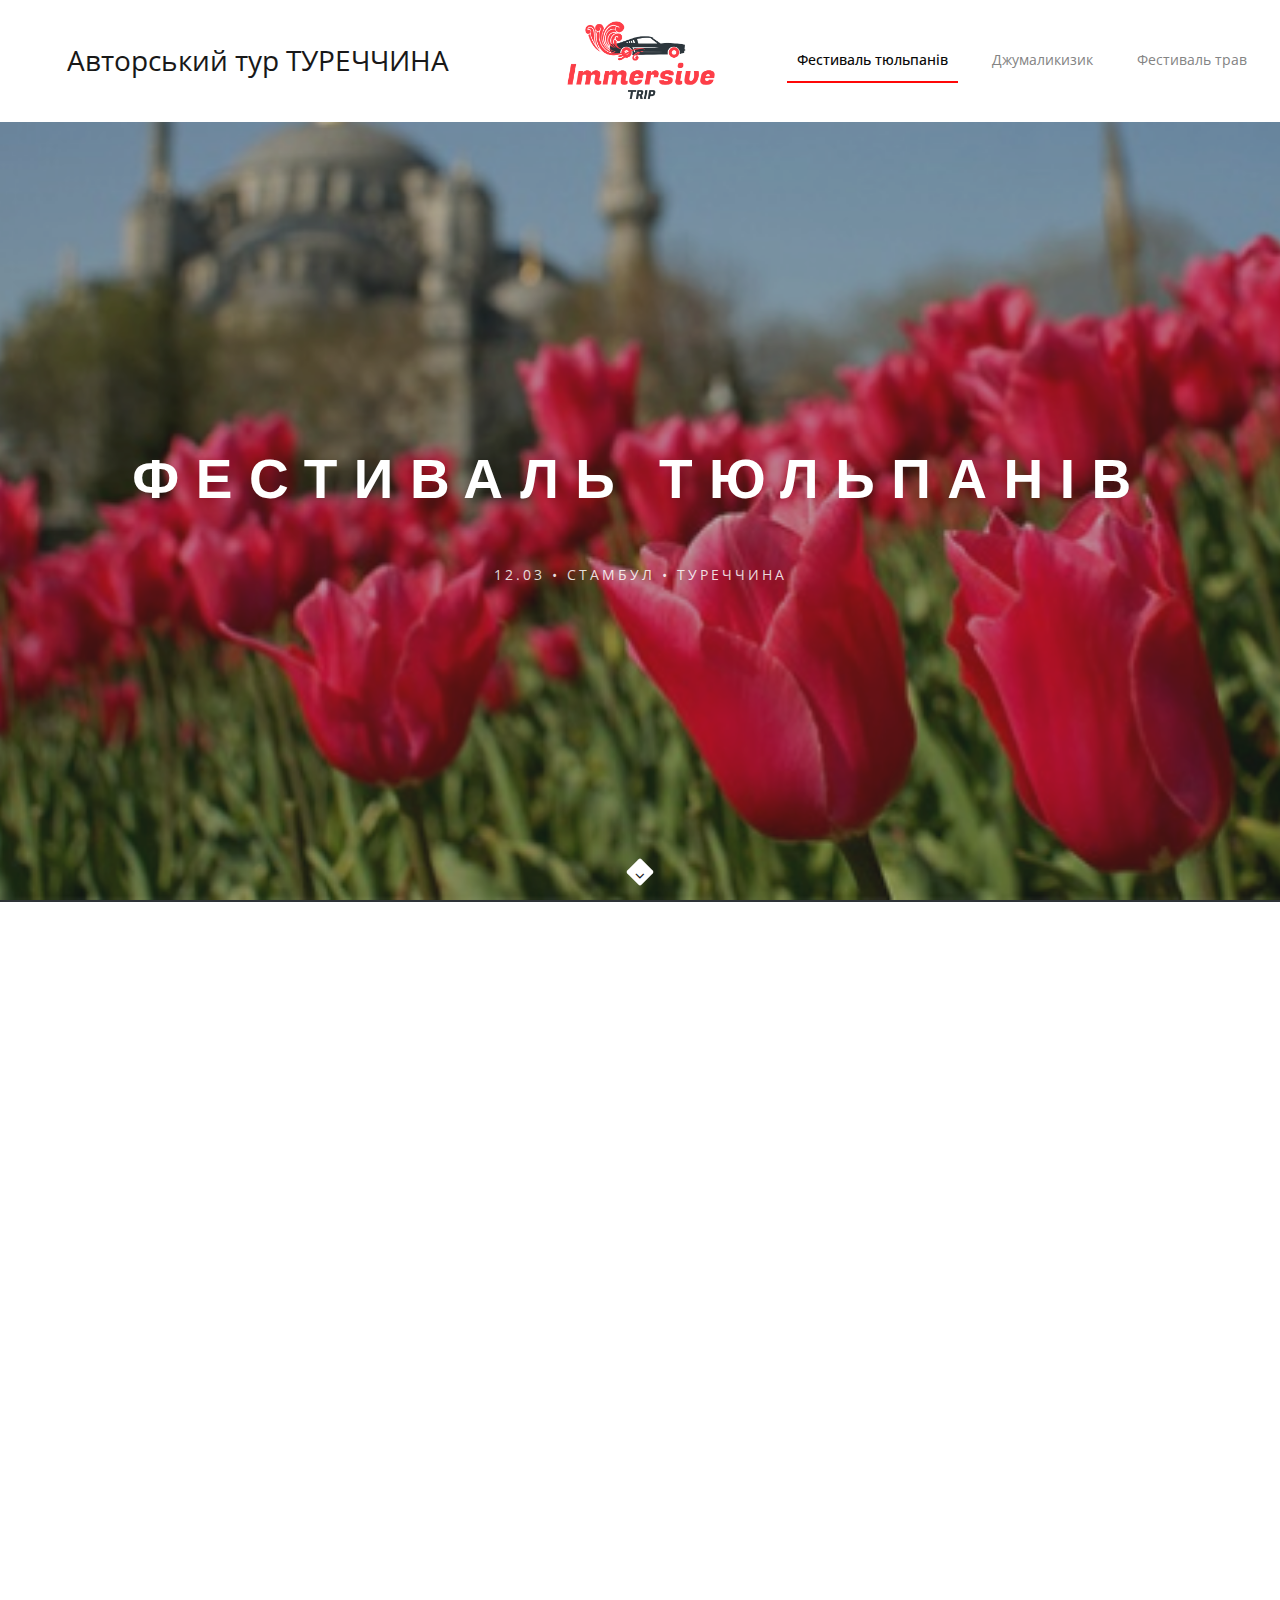
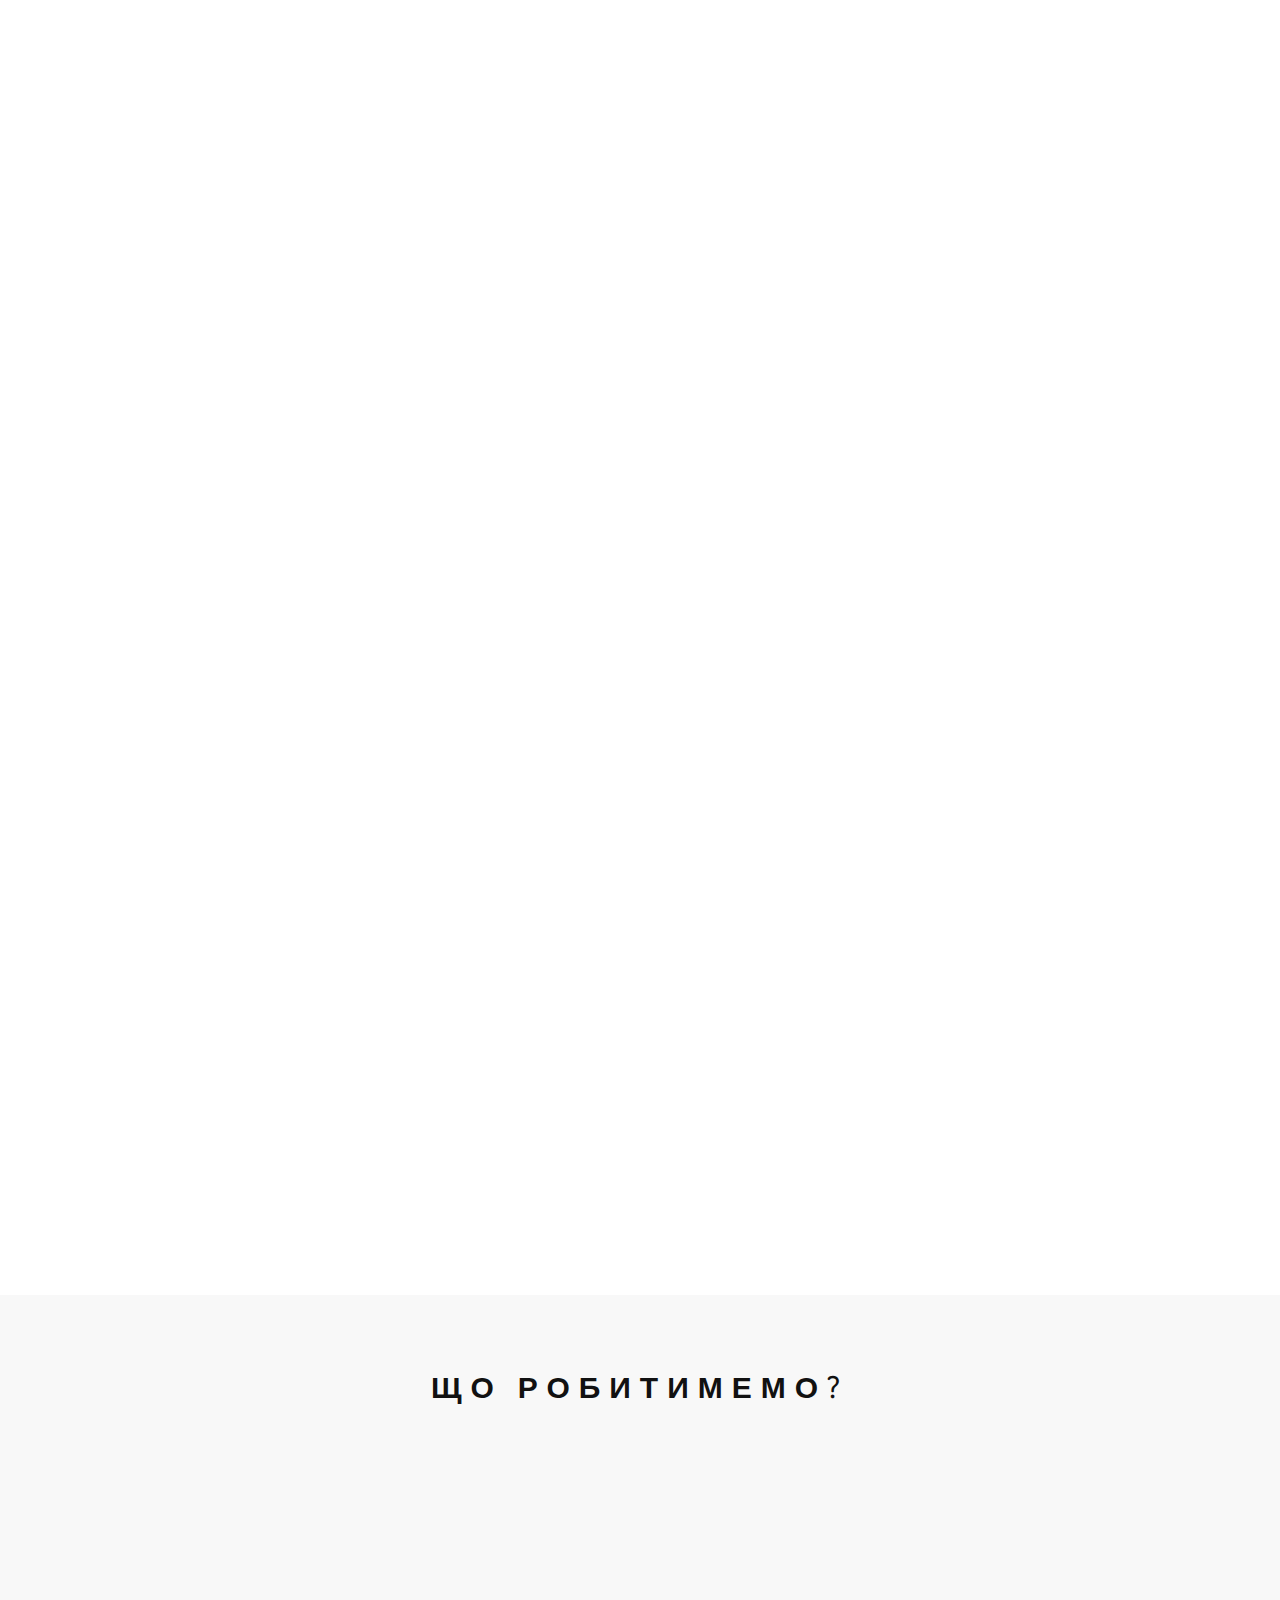
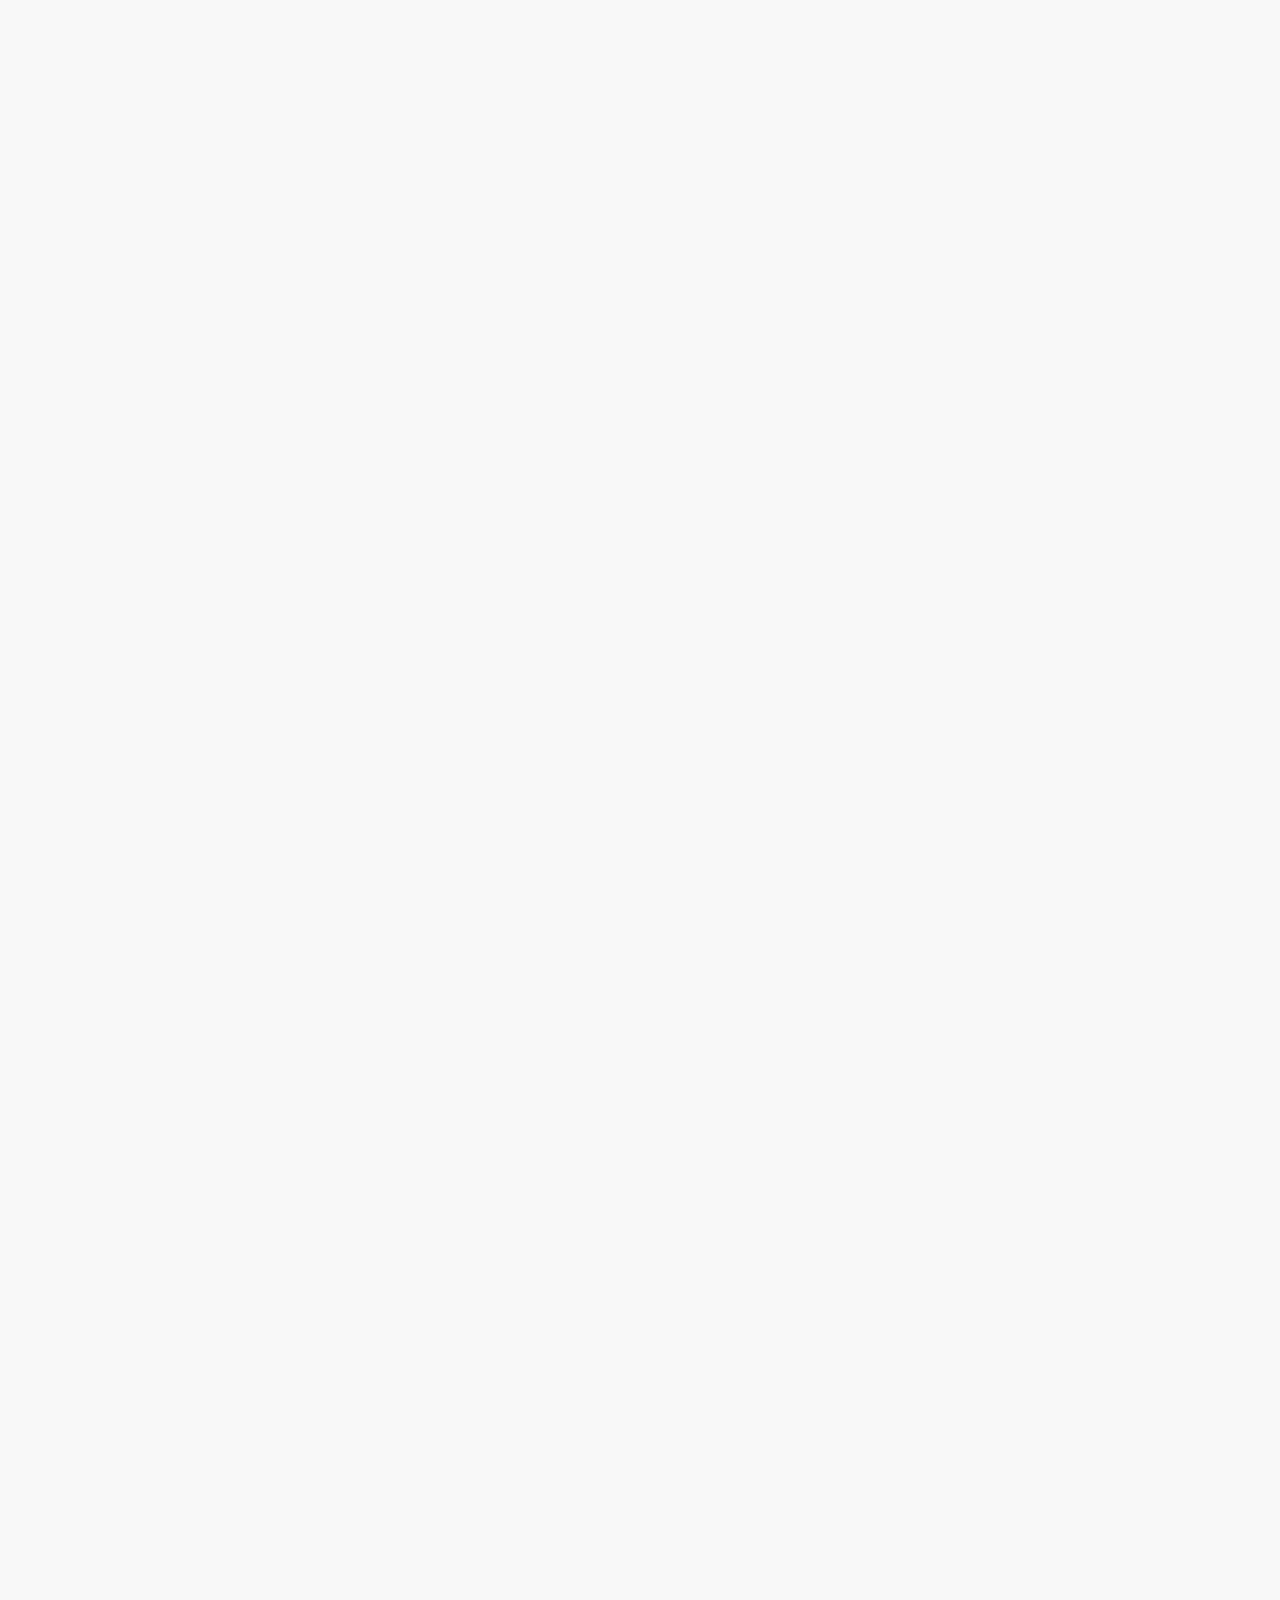
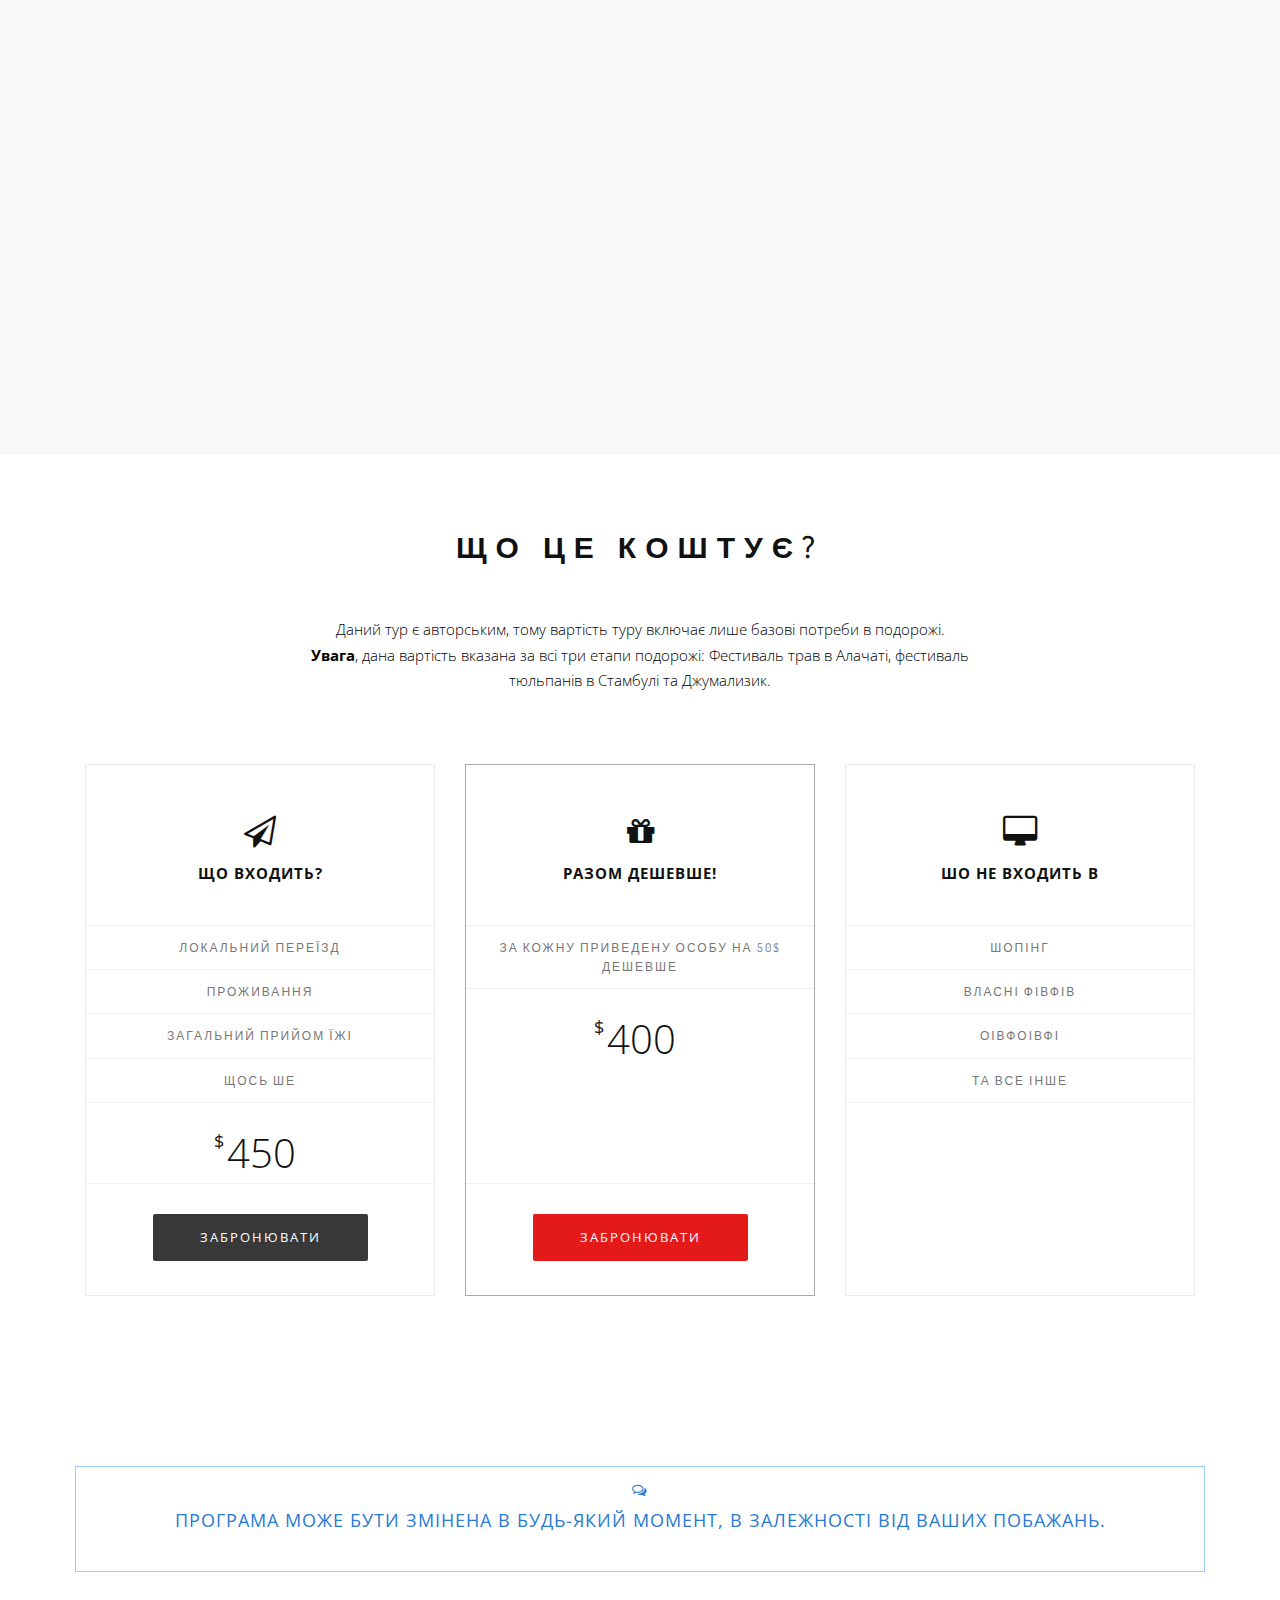
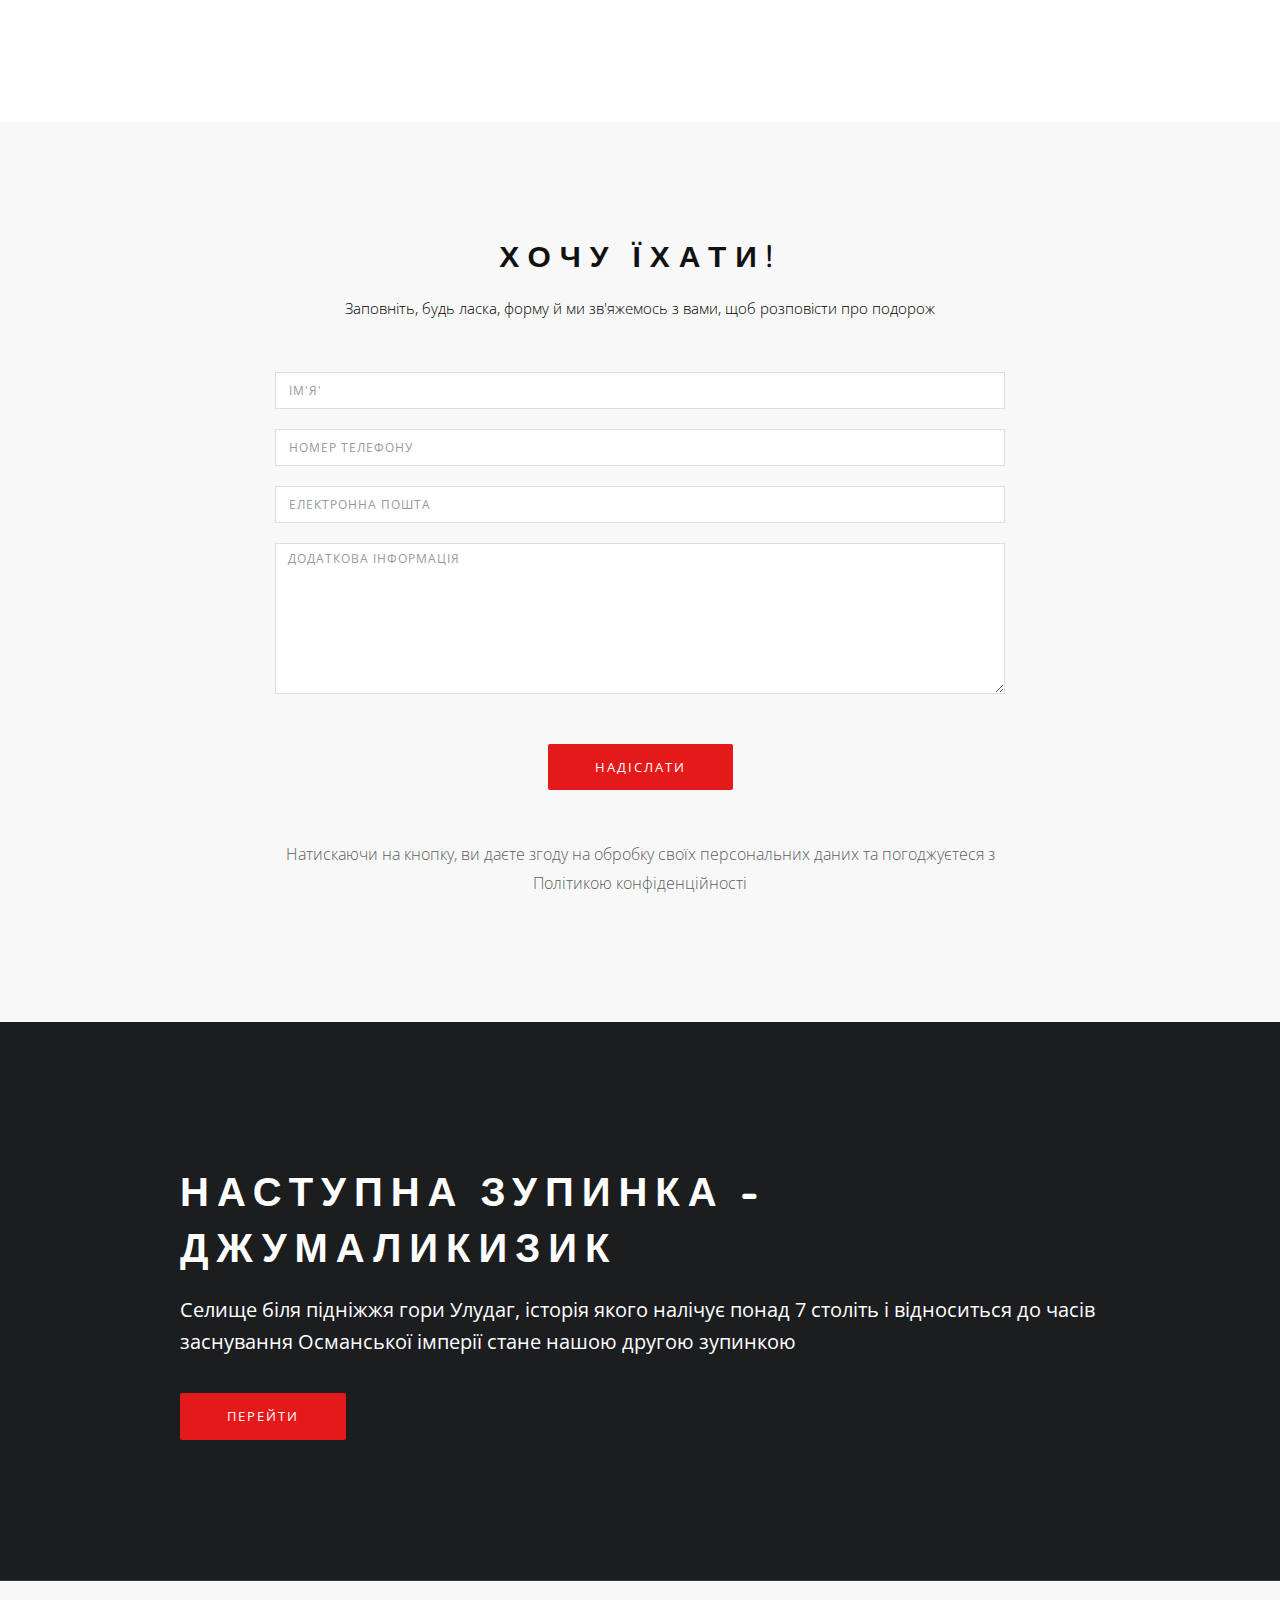
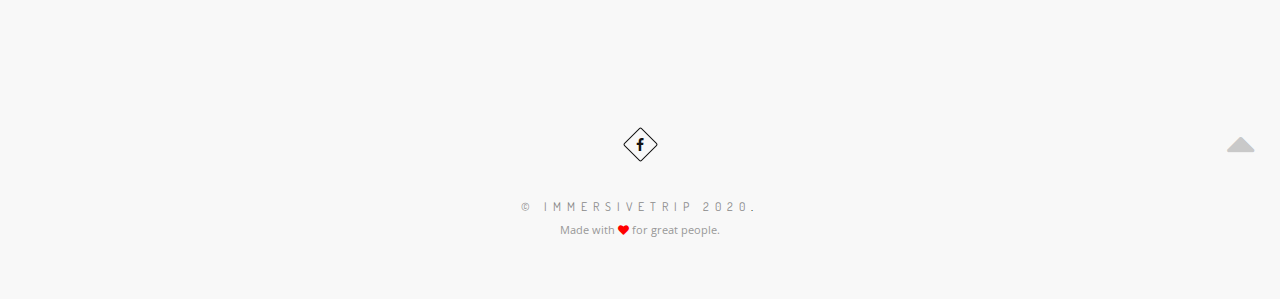
<file: stambul.html>
<!DOCTYPE html>
<html>

<head>
  <title>Immersive Trip &mdash; Фестиваль тюльпанів</title>
  <meta name="description" content="">
  <meta name="keywords" content="">
  <meta charset="utf-8">
  <meta name="author" content="Soleniy Ivan">
  <!--[if IE]><meta http-equiv='X-UA-Compatible' content='IE=edge,chrome=1'><![endif]-->
  <meta name="viewport" content="width=device-width, initial-scale=1.0, maximum-scale=1.0" />

  <!-- Favicons -->
  <link rel="shortcut icon" href="images/favicon.png">

  <!-- CSS -->
  <link rel="stylesheet" href="https://stackpath.bootstrapcdn.com/bootstrap/4.4.1/css/bootstrap.min.css" integrity="sha384-Vkoo8x4CGsO3+Hhxv8T/Q5PaXtkKtu6ug5TOeNV6gBiFeWPGFN9MuhOf23Q9Ifjh" crossorigin="anonymous">

  <link rel="stylesheet" href="css/bootstrap.min.css">
  <link rel="stylesheet" href="css/style.css">
  <link rel="stylesheet" href="css/style-responsive.css">
  <link rel="stylesheet" href="css/animate.min.css">
  <link rel="stylesheet" href="css/vertical-rhythm.min.css">
  <link rel="stylesheet" href="css/owl.carousel.css">
  <link rel="stylesheet" href="css/magnific-popup.css">
  <!-- Global site tag (gtag.js) - Google Analytics -->
  <script async src="https://www.googletagmanager.com/gtag/js?id=UA-160045074-1"></script>
  <script>
    window.dataLayer = window.dataLayer || [];

    function gtag() {
      dataLayer.push(arguments);
    }
    gtag('js', new Date());
    gtag('config', 'UA-160045074-1');
  </script>
</head>

<body class="appear-animate">

  <!-- Page Loader -->
  <div class="page-loader">
    <div class="loader">Завантаження...</div>
  </div>
  <!-- End Page Loader -->

  <!-- Page Wrap -->
  <div class="page" id="top">
    <div class="elfsight-app-33713a6a-f4a2-4909-932d-d5aa39544b8a"></div>
    <!-- Navigation panel -->
    <nav class="header">
      <div class="row align-items-center">
        <div class="col-md-5 text-center">
          <h2 class="m-auto">Авторський тур ТУРЕЧЧИНА</h2>
        </div>
        <div class="col-md-2 text-center">
          <img class="logo" src="./img/logo.png" alt="">
        </div>
        <div class="col-md-5 text-center">
          <div class="submenu">
            <a class="active" href="#">Фестиваль тюльпанів</a>
            <a href="./dzumalikizik.html">Джумаликизик</a>
            <a href="./alacati.html">Фестиваль трав</a>
          </div>
        </div>
      </div>
    </nav>
    <!-- TODO: add mobile menu -->
    <!-- End Navigation panel -->

    <!-- Home Section -->
    <section class="home-section bg-dark bg-dark-alfa-30" data-background="./img/stambul/lale-festival.jpg" id="home">
      <div class="js-height-full container">

        <!-- Hero Content -->
        <div class="home-content">
          <div class="home-text">

            <h1 class="hs-line-14 font-alt mb-50 mb-xs-30">
              ФЕСТИВАЛЬ ТЮЛЬПАНІВ
            </h1>

            <h2 class="hs-line-4 mb-0">
              12.03 • СТАМБУЛ • ТУРЕЧЧИНА
            </h2>

          </div>
        </div>
        <!-- End Hero Content -->

        <!-- Scroll Down -->
        <div class="local-scroll">
          <a href="#about" class="scroll-down">
            <i class="fa fa-angle-down scroll-down-icon"></i></a>
        </div>
        <!-- End Scroll Down -->

      </div>
    </section>
    <!-- End Home Section -->

    <!-- About Section -->
    <section class="page-section" id="about">
      <div class="container relative">
        <div class="section-text">
          <div class="row">
            <div class="col-md-6 mb-md-70 pt-40 pt-lg-0 wow fadeIn">
              <p class="lead black">
                Про фестиваль тюльпанів знають у всьому світі. Тисячі туристів
                приїжджають до Стамбулу в передчутті цієї знаменної події в самий розпал весни.
              </p>
              <p>
                Квітковий захід проводиться в Стамбулі щороку. У теплі квітневі дні міські вулиці,
                сквери і парки заповнюються мільйонами божественно красивих тюльпанів.
                Величезний турецький мегаполіс в цей час перетворюється на квітучий сад.
                Яскраві бутони можна побачити всюди - не лише в паркових зонах і на центральних
                алеях, але і на дворових клумбах, газонах поруч з торгівельними центрами.
                Тюльпан давно став одним з національних символів не тільки міста, а й усієї
                країни. Це невід'ємна частина давньої культури династії Османів. Стамбул
                навесні стає істиною столицею цих багатоликих квітів.
              </p>
            </div>
            <div class="col-md-6 align-center m-auto wow fadeInUp">
              <img src="img/stambul/accard1.png" alt="" />
            </div>
          </div>
        </div>
        <div class="section-text pt-100">
          <div class="row">
            <div class="col-md-6 align-center m-auto wow fadeInUp">
              <img src="img/stambul/accard1.png" alt="" />
            </div>
            <div class="col-md-6 mb-md-70 pt-40 pt-lg-0 wow fadeIn">
              <p class="lead black">
                Прабатьками тюльпанів, як відомо, були гірські азіатські схили,
                але османські падишахи з великою пошаною ставилися до цих представникам
                флори і вважали їх символом могутності Імперії.
              </p>
              Тюльпанові мотиви чітко
              простежуються в турецькому народному фольклорі, літературі і каліграфічному
              мистецтві. Традиційний образ османського тюльпана - це червоний
              гострий бутон на тоненькій ніжці. Саме такий малюнок можна було
              часто побачити на одязі турків, килимових покриттях і зброї.
              Такі квіти малювали на знаменитій ізнікському кахелі, яким
              оздоблювали стіни церков та палаців.

              <br>Історія стамбульського фестивалю тюльпанів досить давня. На деякий
              час традиція була забута, але в 2006 році міська влада вирішила її
              відродити. З тих пір Туреччина виходить на лідируючі позиції в
              області вирощування тюльпанів і вже сьогодні цілком може скласти
              гідну конкуренцію навіть голландцям. Тепер Стамбул веде завзяту
              боротьбу за отримання офіційного титулу столиці тюльпанів.
              </p>
            </div>
          </div>
        </div>

      </div>
    </section>
    <!-- End About Section -->


    <!-- Gallery Section -->
    <section class="page-section pt-0 pb-0">
      <div class="relative">

        <div class="image-carousel bg-dark wow fadeIn">

          <!-- Image Item -->
          <div>
            <div class="post-prev-img mb-0">
              <a href="./img/stambul/carusel/8.jpg" class="lightbox-gallery-2 mfp-image">
                <img src="./img/stambul/carusel/8.jpg" alt="" />
              </a>
            </div>
          </div>
          <!-- End Image Item -->

          <!-- Image Item -->
          <div>
            <div class="post-prev-img mb-0">
              <a href="./img/stambul/carusel/2.jpg" class="lightbox-gallery-2 mfp-image">
                <img src="./img/stambul/carusel/2.jpg" alt="" />
              </a>
            </div>
          </div>
          <!-- End Image Item -->

          <!-- Image Item -->
          <div>
            <div class="post-prev-img mb-0">
              <a href="./img/stambul/carusel/3.jpg" class="lightbox-gallery-2 mfp-image">
                <img src="./img/stambul/carusel/3.jpg" alt="" />
              </a>
            </div>
          </div>
          <!-- End Image Item -->

          <!-- Image Item -->
          <div>
            <div class="post-prev-img mb-0">
              <a href="./img/stambul/carusel/4.jpg" class="lightbox-gallery-2 mfp-image">
                <img src="./img/stambul/carusel/4.jpg" alt="" />
              </a>
            </div>
          </div>
          <!-- End Image Item -->

          <!-- Image Item -->
          <div>
            <div class="post-prev-img mb-0">
              <a href="./img/stambul/carusel/5.jpg" class="lightbox-gallery-2 mfp-image">
                <img src="./img/stambul/carusel/5.jpg" alt="" />
              </a>
            </div>
          </div>
          <!-- End Image Item -->

          <!-- Image Item -->
          <div>
            <div class="post-prev-img mb-0">
              <a href="./img/stambul/carusel/6.jpg" class="lightbox-gallery-2 mfp-image">
                <img src="./img/stambul/carusel/6.jpg" alt="" />
              </a>
            </div>
          </div>
          <!-- End Image Item -->
          <!-- Image Item -->
          <div>
            <div class="post-prev-img mb-0">
              <a href="./img/stambul/carusel/7.jpg" class="lightbox-gallery-2 mfp-image">
                <img src="./img/stambul/carusel/7.jpg" alt="" />
              </a>
            </div>
          </div>
          <!-- End Image Item -->
          <!-- Image Item -->
          <div>
            <div class="post-prev-img mb-0">
              <a href="./img/stambul/carusel/1.jpg" class="lightbox-gallery-2 mfp-image">
                <img src="./img/stambul/carusel/1.jpg" alt="" />
              </a>
            </div>
          </div>
          <!-- End Image Item -->

        </div>

      </div>
    </section>
    <!-- End Gallery Section -->

    <section class="page-section pt-50 pb-0">
      <div class="container relative">
        <div class="row">
          <div class="col-md-10 col-md-offset-1 wow fadeIn">
            <div class="section-text cikavo mb-70 mb-xs-40">
              &emsp;Перед початком фестивалю, який проходить під девізом
              «Найкрасивіші тюльпани - в Стамбулі», на міській території
              висаджують понад 3 млн квітів. Цибулини привозяться з міста
              Конья, де вони вирощуються спеціально для цього заходу.
              <br>Своєрідний рекорд був поставлений в 2016 році, коли число
              висаджених квітів досягло 30 мільйонів екземплярів. Тюльпани
              висаджують в певному порядку, ряди слідують один за одним -
              від найбільш ранніх сортів до більш пізніх. В результаті Стамбул в
              буквальному сенсі цвіте цілий місяць! Всіма відтінками веселки
              наповнені в цей час міські парки Гюльхане і Емірган.
              <br>Великі паркові галявини, що складаються з самих різних
              видів тюльпанів, являють собою унікальні художні композиції -
              справжні шедеври турецького ландшафтного дизайну. Нерідко тюльпани
              поєднують з іншими ранніми квіточками, що виглядає просто приголомшливо!
              <br>В ході фестивалю всі бажаючі можуть придбати квіткові цибулини по дуже
              приємній вартості.
            </div>
          </div>
        </div>
      </div>
    </section>

    <section class="page-section bg-gray-lighter pt-50 pb-50">
      <div class="container-fluid relative">
        <h2 class="section-title font-alt mb-50 mb-sm-40">
          Що робитимемо?
        </h2>
      </div>
      <div class="row justify-content-center">
        <div class="col-md-9 card-columns wow fadeIn">
          <div class="p-3">
            <div class="elem card">
              <div class="card-body">
                <div class="ttl">
                  Парк мініатюр
                </div>
                <div class="line"></div>
                <div class="section-text">
                  Парк мініатюр (Miniatürk) в Стамбулі- чудова можливість побачити
                  найвідоміші пам'ятки Стамбула і Туреччини за декілька годин в
                  одному місці, прогулюючись по зеленій території парку.
                </div>
              </div>
              <img src="img/stambul/miniatura.jpg" alt="">
            </div>
          </div>
          <div class="p-3">
            <div class="elem card">
              <div class="card-body">
                <div class="ttl">
                  Султанахмет
                </div>
                <div class="line"></div>
                <div class="section-text">
                  Султанахмет - історичний центр Стамбула зі знаменитими музеєм
                  Айя-Софія, Блакитною мечеттю із шістьма мінаретами, а також
                  підземним водосховищем Цистерна-Базиліка, з якого вода
                  поставлялася в вишуканий палац Топкапи.
                </div>
              </div>
              <img src="img/stambul/sultan.jpg" alt="">
            </div>
          </div>
          <div class="p-3">
            <div class="elem card">
              <div class="card-body">
                <div class="ttl">
                  П'єр Лоті
                </div>
                <div class="line"></div>
                <div class="section-text">
                  Поспілкуємося тет-а-тет за склянкою яблучного турецького чаю зі
                  Стамбулом на пагорбі П'єр Лоті, звідки відкривається незрівнянний
                  вид на бухту Золотий Ріг і весь Стамбул, азіатську та європейську
                  його частини.
                </div>
              </div>
              <img src="img/stambul/perloti.jpg" alt="">
            </div>
          </div>
          <div class="p-3">
            <div class="elem card">
              <div class="card-body">
                <div class="ttl">
                  Бейоглу
                </div>
                <div class="line"></div>
                <div class="section-text">
                  Відчуємо стамбульський колорит в районі Бейоглу (Beyoğlu) на
                  чолі з вулицею Істікляль і площею Таксим, а можливо й заскочити
                  на підніжку одного з найдавніших у світі трамваїв.
                </div>
              </div>
              <img src="img/stambul/beiolgu.jpg" alt="">
            </div>
          </div>
          <div class="p-3">
            <div class="elem card">
              <div class="card-body">
                <div class="ttl">
                  Галатський міст
                </div>
                <div class="line"></div>
                <div class="section-text">
                  Прогуляємось ввечері по мальовничому Галатському мосту через
                  бухту Золотий ріг, який з'єднує Стару і Нову частини Європейської
                  сторони Стамбула, улюблене місце місцевих рибалок і мандрівників.
                  Населфимося біля Галатської вежі.
                </div>
              </div>
              <img src="img/stambul/mist.jpg" alt="">
            </div>
          </div>
          <div class="p-3">
            <div class="elem card">
              <div class="card-body">
                <div class="ttl">
                  Гранд-Базар
                </div>
                <div class="line"></div>
                <div class="section-text">
                  Гранд-Базар - ще одне старовинне і всесвітньо відоме стамбульське
                  місце з шаленою енергетикою, в яку ми неодмінно зануримося, та
                  накупимо традиційних турецьких штучок, спецій і солодощів.
                </div>
              </div>
              <img src="img/stambul/bazar.webp" alt="">
            </div>
          </div>
          <div class="p-3">
            <div class="elem card">
              <div class="card-body">
                <div class="ttl">
                  Босфор
                </div>
                <div class="line"></div>
                <div class="section-text">
                  Можливо нас ще вистачить на морську прогулянку по Босфору?))
                  де можна побачити Стамбул у зовсім іншому вигляді і отримати
                  величезне задоволення від пейзажів берегових ліній, милуючись
                  чудовими краєвидами мальовничих берегів у супроводі сотень
                  чайок, які живуть на узбережжі.
                </div>
              </div>
              <img src="img/stambul/bosfor.jpg" alt="">
            </div>
          </div>
          <div class="p-3">
            <div class="elem card">
              <div class="card-body">
                <div class="ttl">
                  Їжа
                </div>
                <div class="line"></div>
                <div class="section-text">
                  Спробуємо Стамбул на смак,бо вулична їжа в місті така ж визначна
                  пам'ятка, як Таксим або Босфор.
                </div>
              </div>
              <img src="img/stambul/amam.jpg" alt="">
            </div>
          </div>
        </div>
      </div>
    </section>

    <section class="page-section pt-50">
      <div class="container-fluid relative">
        <h2 class="section-title font-alt mb-50 mb-sm-40">
          Що це коштує?
        </h2>
      </div>
      <div class="container">
        <div class="row mb-70 mb-xs-40">
          <div class="col-md-8 col-md-offset-2">
            <div class="section-text align-center">
              Даний тур є авторським, тому вартість туру включає
              лише базові потреби в подорожі.
              <br>
              <b>Увага</b>, дана вартість вказана за всі три етапи подорожі:
              Фестиваль трав в Алачаті, фестиваль тюльпанів в Стамбулі та
              Джумализик.
            </div>
          </div>
        </div>

        <!-- Pricing row -->
        <div class="row multi-columns-row">

          <div class="col-sm-4 col-md-4 col-lg-4">
            <div class="pricing-item">
              <div class="pricing-item-inner">
                <div class="pricing-wrap price-column">
                  <div class="pricing-icon">
                    <i class="fa fa-paper-plane-o"></i>
                  </div>
                  <div class="pricing-title">
                    Що входить?
                  </div>
                  <div class="pricing-features font-alt">
                    <ul class="sf-list pr-list">
                      <li>Локальний переїзд</li>
                      <li>Проживання</li>
                      <li>Загальний прийом їжі</li>
                      <li>Щось ше</li>
                    </ul>
                  </div>
                  <div class="pricing-num">
                    <sup>$</sup>450
                  </div>
                  <div class="pr-button">
                    <a href="#action_form" class="btn btn-mod btn-large btn-round">Забронювати</a>
                  </div>
                </div>
              </div>
            </div>
          </div>

          <div class="col-sm-4 col-md-4 col-lg-4">
            <div class="pricing-item main">
              <div class="pricing-item-inner">
                <div class="pricing-wrap price-column">
                  <div class="pricing-icon">
                    <i class="fa fa-gift"></i>
                  </div>
                  <div class="pricing-title">
                    Разом дешевше!
                  </div>
                  <div class="pricing-features font-alt">
                    <ul class="sf-list pr-list">
                      <li>За кожну приведену особу на 50$ дешевше</li>
                    </ul>
                  </div>
                  <div class="pricing-num">
                    <sup>$</sup>400
                  </div>
                  <div class="pr-button">
                    <a href="#action_form" class="btn btn-mod btn-color btn-large btn-round">Забронювати</a>
                  </div>
                </div>
              </div>
            </div>
          </div>

          <div class="col-sm-4 col-md-4 col-lg-4">
            <div class="pricing-item">
              <div class="pricing-item-inner">
                <div class="pricing-wrap price-column">
                  <div class="pricing-icon">
                    <i class="fa fa-desktop"></i>
                  </div>
                  <div class="pricing-title">
                    Шо не входить в
                  </div>
                  <div class="pricing-features font-alt">
                    <ul class="sf-list pr-list">
                      <li>Шопінг</li>
                      <li>Власні фівфів</li>
                      <li>ОІВфоівфі</li>
                      <li>Та все інше</li>
                    </ul>
                  </div>
                </div>
              </div>
            </div>
          </div>
        </div>
        <!-- End Pricing row -->

      </div>
    </section>

    <section class="page-section pt-0">
      <div class="container-fluid relative">
        <div class="alert info align-center">
          <i class="fa fa-lg fa-comments-o"></i>
          <h4>
            Програма може бути змінена в будь-який момент, в
            залежності від ваших побажань.
          </h4>
        </div>
      </div>
    </section>

    <section id="action_form" class="js-height-full-all page-section bg-gray-lighter pt-0 pb-0">
      <div class="row" style="height:100%;">
        <div id="form-field" class="m-auto">
          <div class="container-fluid relative ">
            <h2 class="section-title font-alt mb-20 mb-sm-10">
              Хочу їхати!
            </h2>
            <div class="section-text align-center mb-50 mb-sm-40">
              Заповніть, будь ласка, форму й ми зв'яжемось з вами, щоб розповісти
              про подорож
            </div>
          </div>
          <div class="container relative">
            <div class="row justify-content-center">
              <div class="col-md-8">
                <form method="post" action="#" id="form" role="form" class="form" name="contact" netlify>
                  <div class="mb-20 mb-md-10">
                    <input required type="text" name="name" id="name" class="input-md form-control" placeholder="Ім'я'" maxlength="100">
                  </div>

                  <div class="mb-20 mb-md-10">
                    <input required type="text" name="phone" id="phone" class="input-md form-control" placeholder="Номер телефону" maxlength="100">
                  </div>

                  <div class="mb-20 mb-md-10">
                    <input required type="email" name="email" id="email" class="input-md form-control" placeholder="Електронна пошта" maxlength="100">
                  </div>

                  <div class="mb-50 mb-md-10">
                    <textarea name="text" id="text" class="input-md form-control" rows="8" placeholder="Додаткова інформація" maxlength="400"></textarea>
                  </div>
                  <div class="mb-50 text-center">
                    <button class="submit_btn btn btn-mod btn-color btn-large btn-round" id="submit_btn">Надіслати</button>
                  </div>
                  <div class="text-center text">
                    <p>Натискаючи на кнопку, ви даєте згоду на обробку своїх персональних даних та погоджуєтеся з Політикою конфіденційності</p>
                  </div>
                </form>
              </div>
            </div>
          </div>
        </div>
        <div id="form-success-field" class="m-auto text-center">
          <div class="mb-60  form-success">
            <h1>Форму успішно відправлено</h1>
          </div>
          <div class="circle-loader">
            <div class="checkmark draw"></div>
          </div>
          <div class="mt-40 mb-20 form-success">
            <h3>Ми зв'яжемось з Вами найближчім часом</h3>
          </div>
        </div>
      </div>

    </section>



    <section class="page-section pt-0 pb-0 banner-section bg-dark bg-dark-alfa-70" data-background="./img/stambul/dzumal.jpg" style="background-image: url(&quot;./img/stambul/dzumal.jpg&quot;);">
      <div class="container relative">
        <div class="row">
          <div class="col-md-10 m-auto">
            <div class="mt-140 mt-lg-20 mb-140 mb-lg-20">
              <div class="banner-content">
                <h2 class="banner-heading font-alt">Наступна зупинка - <b>ДЖУМАЛИКИЗИК</b></h2>
                <div class="banner-decription">
                  Селище біля підніжжя гори Улудаг, історія
                  якого налічує понад 7 століть і відноситься
                  до часів заснування Османської імперії стане
                  нашою другою зупинкою
                </div>
                <div class="local-scroll">
                  <a href="./dzumalikizik.html" class="btn btn-mod btn-color btn-large btn-round">ПЕРЕЙТИ</a>
                </div>
              </div>
            </div>
          </div>
        </div>

      </div>
    </section>

    <!-- Foter -->
    <footer class="page-section bg-gray-lighter footer pt-60 pb-60">
      <div class="container">

        <!-- Footer Logo -->
        <div class="local-scroll mb-30 wow fadeInUp" data-wow-duration="1.5s" style="visibility: visible; animation-duration: 1.5s; animation-name: fadeInUp;">
          <a href="#top"><img src="img/logo.png" width="120" alt=""></a>
        </div>
        <!-- End Footer Logo -->

        <!-- Social Links -->
        <div class="footer-social-links mb-40 mb-xs-30">
          <a href="https://www.facebook.com/immersivetrip/" title="Facebook" target="_blank"><i class="fa fa-facebook"></i></a>
        </div>
        <!-- End Social Links -->

        <!-- Footer Text -->
        <div class="footer-text">

          <!-- Copyright -->
          <div class="footer-copy font-alt">
            <a href="https://www.facebook.com/immersivetrip/" target="_blank">© ImmersiveTrip 2020</a>.
          </div>
          <!-- End Copyright -->

          <div class="footer-made">
            Made with <i class="fa fa-heart" style="color:red;"></i> for great people.
          </div>

        </div>
        <!-- End Footer Text -->

      </div>


      <!-- Top Link -->
      <div class="local-scroll">
        <a href="#top" class="link-to-top"><i class="fa fa-caret-up"></i></a>
      </div>
      <!-- End Top Link -->

    </footer>
    <!-- End Foter -->


  </div>
  <!-- End Page Wrap -->


  <!-- JS -->
  <script type="text/javascript" src="js/jquery-1.11.2.min.js"></script>
  <script type="text/javascript" src="js/jquery.easing.1.3.js"></script>
  <script type="text/javascript" src="js/bootstrap.min.js"></script>
  <script type="text/javascript" src="js/SmoothScroll.js"></script>
  <script type="text/javascript" src="js/jquery.scrollTo.min.js"></script>
  <script type="text/javascript" src="js/jquery.localScroll.min.js"></script>
  <script type="text/javascript" src="js/jquery.viewport.mini.js"></script>
  <script type="text/javascript" src="js/jquery.countTo.js"></script>
  <script type="text/javascript" src="js/jquery.appear.js"></script>
  <script type="text/javascript" src="js/jquery.sticky.js"></script>
  <script type="text/javascript" src="js/jquery.parallax-1.1.3.js"></script>
  <script type="text/javascript" src="js/jquery.fitvids.js"></script>
  <script type="text/javascript" src="js/owl.carousel.min.js"></script>
  <script type="text/javascript" src="js/isotope.pkgd.min.js"></script>
  <script type="text/javascript" src="js/imagesloaded.pkgd.min.js"></script>
  <script type="text/javascript" src="js/jquery.magnific-popup.min.js"></script>
  <!-- Replace test API Key "AIzaSyAZsDkJFLS0b59q7cmW0EprwfcfUA8d9dg" with your own one below
        **** You can get API Key here - https://developers.google.com/maps/documentation/javascript/get-api-key -->
  <!-- <script type="text/javascript" src="https://maps.googleapis.com/maps/api/js?key=AIzaSyAZsDkJFLS0b59q7cmW0EprwfcfUA8d9dg"></script> -->
  <script type="text/javascript" src="js/gmap3.min.js"></script>
  <script type="text/javascript" src="js/wow.min.js"></script>
  <script type="text/javascript" src="js/masonry.pkgd.min.js"></script>
  <script type="text/javascript" src="js/jquery.simple-text-rotator.min.js"></script>
  <script type="text/javascript" src="js/all.js"></script>
  <script type="text/javascript" src="js/jquery.smoothscroll.min.js"></script>
  <!-- <script type="text/javascript" src="js/contact-reservations-form.js"></script> -->
  <script type="text/javascript" src="js/jquery.ajaxchimp.min.js"></script>
  <!--[if lt IE 10]><script type="text/javascript" src="js/placeholder.js"></script><![endif]-->
  <script src="https://apps.elfsight.com/p/platform.js" defer></script>
  <script type="text/javascript">
    $("#form").submit(function(e) {
      e.preventDefault();
      var $form = $(this);
      $.post($form.attr("action"), $form.serialize()).then(function() {
        $('#form-field').css("display", "none");
        $('#form-success-field').css("display", "block");
        setTimeout(SuccAnimate, 1600);

        function SuccAnimate() {
          $('.circle-loader').addClass('load-complete load-success');
          $('.checkmark').show();
          $('.form-success').css({
            "opacity": "0",
            "display": "block",
          }).show().animate({
            opacity: 1
          })
        };
      });
    });
  </script>

</body>

</html>
</file>
<file: css/style.css>
@charset "utf-8";
/*------------------------------------------------------------------
[Master Stylesheet]
-------------------------------------------------------------------*/

@import "font-awesome.min.css";
@import "et-line.css";
@import url(https://fonts.googleapis.com/css?family=Open+Sans:400italic,700italic,400,300,700);
@import url(https://fonts.googleapis.com/css?family=Dosis:300,400,700);

/*------------------------------------------------------------------
[Table of contents]

1. Common styles
2. Page loader / .page-loader
3. Typography
4. Buttons
5. Forms fields
6. Home sections / .home-section
    6.1. Home content
    6.2. Scroll down icon
    6.3. Headings styles
7. Compact bar / .nav-bar-compact
8. Classic menu bar / .main-nav
9. Sections styles / .page-section, .small-section, .split-section
10. Alternative services / .alt-service-grid
11. Team / .team-grid
12. Features
13. Benefits (Process)
14. Counters
15. Portfolio / #portfolio
    15.1. Works filter
    15.2. Works grid
    15.3. Works full view
16. Banner section
17. Testimonial
    18.1. Logotypes
18. Post previews (news section)
19. Newsletter
20. Contact section
    20.1. Contact form
21. Bottom menu / .bot-menu
22. Google maps  /.google-map
23. Footer / .footer
24. Blog
    24.1. Pagination
    24.2. Comments
    24.3. Sidebar
25. Shop
26. Pricing
27. Shortcodes
    27.1. Owl Carousel
    27.2. Tabs
    27.3. Tabs minimal
    27.4. Alert messages
    27.5. Accordion
    27.6. Toggle
    27.7. Progress bars
    27.8. Font icons examples
    27.9. Intro page
28. Special demos
29. Bootstrap multicolumn grid


/*------------------------------------------------------------------
# [Color codes]

# Black (active elements, links, text) #111
# Gray (text) #777
# Dark #111
# Dark Lighter #252525
# Gray BG #f4f4f4
# Gray BG Lighter #f8f8f8
# Mid grey #5f5f5f
# Borders #e9e9e9

# */


/*------------------------------------------------------------------
[Typography]

Body:               14px/1.6 "Open Sans", arial, sans-serif;
Headers:            Dosis, arial, sans-serif;
Serif:              "Times New Roman", Times, serif;
Section Title:      35px/1.3 "Open Sans", arial, sans-serif;
Section Heading:    24px/1.3 "Open Sans", arial, sans-serif;
Section Text:       15px/1.7 "Open Sans", arial, sans-serif;

-------------------------------------------------------------------*/
@media (min-width: 770px) {
      .alachati-afisha {
        position: absolute;
        width: 90%;
        box-shadow: 2px 7px 10px 3px #00000096;
      }
   }
@media (max-width: 770px) {
     .alachati-afisha {
       padding: 20px;
     }
  }

.alacati-fwidh-img {
  height: 336px;
  width: 100%;
  background-image: url(../img/alachati/back-img-main.png);
  background-position: center;
  background-size: cover;
}

.price-column {
  height: 530px;
}

.owl-carousel {
-ms-touch-action: pan-y;
touch-action: pan-y;
}

.logo {
  width: 160px;
  /* padding-top: 20px; */
}
.header {
  padding: 20px 0;
}

.flex {
  display: flex;
}

.baseline {
  align-items: baseline;
}

.submenu a{
  display: inline-block;
  text-decoration: none;
  padding: 10px;
  margin: 10px 10px;
  color: grey;
}
.submenu a:hover{
  text-decoration: none;
  color: black;
}

.submenu .active {
  color: black!important;
  font-weight: 500;
  border-bottom: solid 2px red;
}

.elem {
  margin: 10px;
  transition: 0.3s;
  border: 0px;
  box-shadow: 1px 3px 6px rgba(0, 0, 0, 0.15);
}

.elem:hover {
  filter: brightness(120%);
  transform: scale(1.01);
  box-shadow: 1px 3px 10px 4px rgba(0, 0, 0, 0.15);
}

.card-body {
  padding: 20px;
}

.ttl {
  font-family: Dosis, arial, sans-serif;
  text-transform: uppercase;
  font-size: 22px;
  margin-bottom: 10px;
}
.line {
  border-bottom: 1px solid red;
  width: 30%;
  margin-bottom: 10px;
}

.cikavo {

}

.card-columns {
  column-count: 2!important;
}

@media (max-width: 600px) {
      .card-columns {
        column-count: 1!important;
      }
   }

/* ==============================
   Common styles
   ============================== */

.align-center{ text-align:center !important; }
.align-left{ text-align:left !important;}
.align-right{ text-align:right !important; }
.left{float:left !important;}
.right{float:right !important;}
.relative{position:relative;}
.hidden{display:none;}
.inline-block{display:inline-block;}
.white{ color: #fff !important; }
.black{ color: #111 !important; }
.color{ color: #e41919 !important; }
.glass{ opacity: .5; };
.image-fullwidth img{
    width: 100%;
}
.stick-fixed{
    position: fixed !important;
    top: 0;
    left: 0;
}
.round{
    -webkit-border-radius: 2px !important;
    -moz-border-radius: 2px !important;
    border-radius: 2px !important;
}

::-moz-selection{ color: #fff; background:#000; }
::-webkit-selection{ color: #fff;    background:#000; }
::selection{ color: #fff;    background:#000; }

.animate, .animate *{
    -webkit-transition: all 0.27s cubic-bezier(0.000, 0.000, 0.580, 1.000);
    -moz-transition: all 0.27s cubic-bezier(0.000, 0.000, 0.580, 1.000);
    -o-transition: all 0.27s cubic-bezier(0.000, 0.000, 0.580, 1.000);
    -ms-transition: all 0.27s cubic-bezier(0.000, 0.000, 0.580, 1.000);
    transition: all 0.27s cubic-bezier(0.000, 0.000, 0.580, 1.000);
}
.no-animate, .no-animate *{
    -webkit-transition: 0 none !important;
    -moz-transition: 0 none !important;
    -ms-transition: 0 none !important;
    -o-transition: 0 none !important;
    transition:0 none !important;
}

.shadow{
    -webkit-box-shadow: 0px 3px 50px rgba(0, 0, 0, .15);
    -moz-box-shadow: 0px 3px 50px rgba(0, 0, 0, .15);
    box-shadow: 0px 3px 50px rgba(0, 0, 0, .15);
}
.white-shadow{
    -webkit-box-shadow: 0px 0px 200px rgba(255, 255, 255, .2);
    -moz-box-shadow: 0px 0px 200px rgba(255, 255, 255, .2);
    box-shadow: 0px 0px 200px rgba(255, 255, 255, .2);
}

.clearlist, .clearlist li {
    list-style: none;
    padding: 0;
    margin: 0;
    background: none;
}

.full-wrapper {
    margin: 0 2%;
}
.container-fluid{
    max-width: 1170px;
    margin: 0 auto;
    padding: 0 20px;

    -webkit-box-sizing: border-box;
    -moz-box-sizing: border-box;
    box-sizing: border-box;
}
.container-1400{
    max-width: 1400px;
    margin: 0 auto;
    padding-left: 2%;
    padding-right: 2%;
    -webkit-box-sizing: border-box;
    -moz-box-sizing: border-box;
    box-sizing: border-box;
}
html{
    overflow-y: scroll;
    -ms-overflow-style: scrollbar;
}
html, body{
    height: 100%;
    -webkit-font-smoothing: antialiased;
}
.page{
    overflow: hidden;
}

.body-masked{
    display: none;
    width: 100%;
    height: 100%;
    position: fixed;
    top: 0;
    left: 0;
    background: #fff url(../images/loader.gif) no-repeat center center;
    z-index: 100000;
}

.mask-delay{
    -webkit-animation-delay: 0.75s;
    -moz-animation-delay: 0.75s;
    animation-delay: 0.75s;
}
.mask-speed{
    -webkit-animation-duration: 0.25s !important;
    -moz-animation-duration: 0.25s !important;
    animation-duration: 0.25s !important;
}
iframe{
    border: none;
}
a, b, div, ul, li{
    -webkit-tap-highlight-color: rgba(0,0,0,0);
    -webkit-tap-highlight-color: transparent;
    -moz-outline-: none;
}
a:focus,
a:active{
    -moz-outline: none;
    outline: none;
}
img:not([draggable]), embed, object, video{
    max-width: 100%;
    height: auto;
}



/* ==============================
   Page loader
   ============================== */


.page-loader{
    display:block;
    width: 100%;
    height: 100%;
    position: fixed;
    top: 0;
    left: 0;
    background: #fefefe;
    z-index: 100000;
}

.loader{
    width: 50px;
    height: 50px;
    position: absolute;
    top: 50%;
    left: 50%;
    margin: -25px 0 0 -25px;
    font-size: 10px;
    text-indent: -12345px;
    border-top: 1px solid rgba(0,0,0, 0.08);
    border-right: 1px solid rgba(0,0,0, 0.08);
    border-bottom: 1px solid rgba(0,0,0, 0.08);
    border-left: 1px solid rgba(0,0,0, 0.5);

    -webkit-border-radius: 50%;
    -moz-border-radius: 50%;
    border-radius: 50%;

    -webkit-animation: spinner 700ms infinite linear;
    -moz-animation: spinner 700ms infinite linear;
    -ms-animation: spinner 700ms infinite linear;
    -o-animation: spinner 700ms infinite linear;
    animation: spinner 700ms infinite linear;

    z-index: 100001;
}

@-webkit-keyframes spinner {
  0% {
    -webkit-transform: rotate(0deg);
    -moz-transform: rotate(0deg);
    -ms-transform: rotate(0deg);
    -o-transform: rotate(0deg);
    transform: rotate(0deg);
  }

  100% {
    -webkit-transform: rotate(360deg);
    -moz-transform: rotate(360deg);
    -ms-transform: rotate(360deg);
    -o-transform: rotate(360deg);
    transform: rotate(360deg);
  }
}

@-moz-keyframes spinner {
  0% {
    -webkit-transform: rotate(0deg);
    -moz-transform: rotate(0deg);
    -ms-transform: rotate(0deg);
    -o-transform: rotate(0deg);
    transform: rotate(0deg);
  }

  100% {
    -webkit-transform: rotate(360deg);
    -moz-transform: rotate(360deg);
    -ms-transform: rotate(360deg);
    -o-transform: rotate(360deg);
    transform: rotate(360deg);
  }
}

@-o-keyframes spinner {
  0% {
    -webkit-transform: rotate(0deg);
    -moz-transform: rotate(0deg);
    -ms-transform: rotate(0deg);
    -o-transform: rotate(0deg);
    transform: rotate(0deg);
  }

  100% {
    -webkit-transform: rotate(360deg);
    -moz-transform: rotate(360deg);
    -ms-transform: rotate(360deg);
    -o-transform: rotate(360deg);
    transform: rotate(360deg);
  }
}

@keyframes spinner {
  0% {
    -webkit-transform: rotate(0deg);
    -moz-transform: rotate(0deg);
    -ms-transform: rotate(0deg);
    -o-transform: rotate(0deg);
    transform: rotate(0deg);
  }

  100% {
    -webkit-transform: rotate(360deg);
    -moz-transform: rotate(360deg);
    -ms-transform: rotate(360deg);
    -o-transform: rotate(360deg);
    transform: rotate(360deg);
  }
}



/* ==============================
   Typography
   ============================== */

body{
    color: #111;
    font-size: 14px;
    font-family: "Open Sans", arial, sans-serif;
    line-height: 1.6;
    -webkit-font-smoothing: antialiased;
}

a{
    color: #111;
    text-decoration: underline;
}
a:hover{
    color: #888;
    text-decoration: underline;
}

h1,h2,h3,h4,h5,h6{
    margin-bottom: 1.3em;
    line-height: 1.4;
    font-weight: 400;

}
h1{
    font-size: 32px;
}
h2{
    font-size: 28px;
}
h6{
    font-weight: 700;
}
p{
    margin: 0 0 2em 0;
}
ul, ol{
    margin: 0 0 1.5em 0;
}
blockquote{
    margin: 3em 0 3em 0;
    padding: 0;
    border: none;
    background: none;
    font-style: normal;
    line-height: 1.7;
    color: #777;
}
blockquote p{
    margin-bottom: 1em;
    font-size: 24px;
    font-weight: 300;
    font-style: normal;
    line-height: 1.6;
}
blockquote footer{
    font-size: 11px;
    font-weight: 400;
    text-transform: uppercase;
    letter-spacing: 2px;
}
dl dt{
    margin-bottom: 5px;
}
dl dd{
    margin-bottom: 15px;
}
pre{
    background-color: #f9f9f9;
    border-color: #ddd;

}
hr{
    background-color: rgba(255,255,255, .08);
}
hr.white{
    border-color: rgba(255,255,255, .35);
    background: rgba(255,255,255, .35);
}
hr.black{
    border-color:rgba(0,0,0, .85);
    background: rgba(0,0,0, .85);
}
.uppercase{
    text-transform: uppercase;
    letter-spacing: 1px;
}
.font-alt{
    font-family: Dosis, arial, sans-serif;
    text-transform: uppercase;
    letter-spacing: 0.2em;
}
.serif{
    font-family: "Times New Roman", Times, serif;
    font-style: italic;
    font-weight: normal;
}
.normal{
    font-weight: normal;
}
.strong{
    font-weight: 700 !important;
}
.lead{
    margin: 1em 0 2em 0;
    font-size: 140%;
    line-height: 1.6;
    font-weight: normal;
    border-left: 1px solid red;
    padding-left: 20px;
}
.text{
    font-size: 16px;
    font-weight: 300;
    color: #5f5f5f;
    line-height: 1.8;
}
.text h1,
.text h2,
.text h3,
.text h4,
.text h5,
.text h6{
    color: #111;
}

.dropcap{
    float: left;
    font-size: 3em;
    line-height: 1;
    padding: 2px 8px 2px 0;
}


.big-icon{
    display: block;
    width: 90px;
    height: 90px;
    margin: 0 auto 20px;
    border: 3px solid #fff;
    text-align: center;
    line-height: 88px;
    font-size: 32px;
    color: rgba(255,255,255, .97);

    -webkit-border-radius: 50%;
    -moz-border-radius: 50%;
    border-radius: 50%;

    -webkit-transition: all 0.27s cubic-bezier(0.000, 0.000, 0.580, 1.000);
    -moz-transition: all 0.27s cubic-bezier(0.000, 0.000, 0.580, 1.000);
    -o-transition: all 0.27s cubic-bezier(0.000, 0.000, 0.580, 1.000);
    -ms-transition: all 0.27s cubic-bezier(0.000, 0.000, 0.580, 1.000);
    transition: all 0.27s cubic-bezier(0.000, 0.000, 0.580, 1.000);
}
.big-icon .fa-play{
    position: relative;
    left: 4px;
}
.big-icon.big-icon-rs{
    border: none;
    width: auto;
    height: auto;
    font-size: 96px;
}

.big-icon-link{
    display: inline-block;
    text-decoration: none;
}
.big-icon-link:hover{
    border-color: transparent !important;
}
.big-icon-link:hover .big-icon{
    border-color: #fff;
    color: #fff;

    -webkit-transition: 0 none !important;
    -moz-transition: 0 none !important;
    -ms-transition: 0 none !important;
    -o-transition: 0 none !important;
    transition:0 none !important;
}
.big-icon-link:active .big-icon{
    -webkit-transform: scale(0.99);
    -moz-transform: scale(0.99);
    -o-transform: scale(0.99);
    -ms-transform: scale(0.99);
    transform: scale(0.99);
}

.wide-heading{
    display: block;
    margin-bottom: 10px;
    font-size: 48px;
    font-weight: 400;
    letter-spacing: 0.4em;
    text-align: center;
    text-transform: uppercase;
    opacity: .9;

    -webkit-transition: all 0.27s cubic-bezier(0.000, 0.000, 0.580, 1.000);
    -moz-transition: all 0.27s cubic-bezier(0.000, 0.000, 0.580, 1.000);
    -o-transition: all 0.27s cubic-bezier(0.000, 0.000, 0.580, 1.000);
    -ms-transition: all 0.27s cubic-bezier(0.000, 0.000, 0.580, 1.000);
    transition: all 0.27s cubic-bezier(0.000, 0.000, 0.580, 1.000);
}

.big-icon-link:hover,
.big-icon-link:hover .wide-heading{
    color: #fff;
    text-decoration: none;
}
.sub-heading{
    font-size: 16px;
    font-style: italic;
    text-align: center;
    line-height: 1.3;
    color: rgba(255,255,255, .75);
}

.big-icon.black{
    color: #000;
    border-color: rgba(0,0,0, .75);
}
.big-icon-link:hover .big-icon.black{
    color: #000;
    border-color: #000;
}
.wide-heading.black{
    color: rgba(0,0,0, .87);
}
.big-icon-link.black:hover,
.big-icon-link:hover .wide-heading.black{
    color: #000;
    text-decoration: none;
}
.sub-heading.black{
    color: rgba(0,0,0, .75);
}



/* ==============================
   Buttons
   ============================== */

.btn-mod,
a.btn-mod{
    -webkit-box-sizing: border-box;
    -moz-box-sizing: border-box;
    box-sizing: border-box;
    padding: 4px 13px;
    color: #fff;
    background: rgba(34,34,34, .9);
    border: 2px solid transparent;
    font-size: 11px;
    font-weight: 400;
    text-transform: uppercase;
    text-decoration: none;
    letter-spacing: 2px;

    -webkit-border-radius: 0;
    -moz-border-radius: 0;
    border-radius: 0;

    -webkit-box-shadow: none;
    -moz-box-shadow: none;
    box-shadow: none;

    -webkit-transition: all 0.2s cubic-bezier(0.000, 0.000, 0.580, 1.000);
    -moz-transition: all 0.2s cubic-bezier(0.000, 0.000, 0.580, 1.000);
    -o-transition: all 0.2s cubic-bezier(0.000, 0.000, 0.580, 1.000);
    -ms-transition: all 0.2s cubic-bezier(0.000, 0.000, 0.580, 1.000);
    transition: all 0.2s cubic-bezier(0.000, 0.000, 0.580, 1.000);
}
.btn-mod:hover,
.btn-mod:focus,
a.btn-mod:hover,
a.btn-mod:focus{
    font-weight: 400;
    color: rgba(255,255,255, .85);
    background: rgba(0,0,0, .7);
    text-decoration: none;
    outline: none;
    border-color: transparent;
    -webkit-box-shadow: none;
    box-shadow: none;
}
.btn-mod:active{
    cursor: pointer !important;
    outline: none !important;
}

.btn-mod.btn-small{
    height: auto;
    padding: 6px 17px;
    font-size: 11px;
    letter-spacing: 1px;
}
.btn-mod.btn-medium{
    height: auto;
    padding: 8px 37px;
    font-size: 12px;
}
.btn-mod.btn-large{
    height: auto;
    padding: 12px 45px;
    font-size: 13px;
}

.btn-mod.btn-glass{
    color: rgba(255,255,255, .75);
    background: rgba(0,0,0, .40);
}
.btn-mod.btn-glass:hover,
.btn-mod.btn-glass:focus{
    color: rgba(255,255,255, 1);
    background: rgba(0,0,0, 1);
}

.btn-mod.btn-border{
    color: #151515;
    border: 2px solid #151515;
    background: transparent;
}
.btn-mod.btn-border:hover,
.btn-mod.btn-border:focus{
    color: #fff;
    border-color: transparent;
    background: #000;
}

.btn-mod.btn-border-c{
    color: #e41919;
    border: 2px solid #e41919;
    background: transparent;
}
.btn-mod.btn-border-c:hover,
.btn-mod.btn-border-c:focus{
    color: #fff;
    border-color: transparent;
    background: #e41919;
}

.btn-mod.btn-border-w{
    color: #fff;
    border: 2px solid rgba(255,255,255, .75);
    background: transparent;
}
.btn-mod.btn-border-w:hover,
.btn-mod.btn-border-w:focus{
    color: #111;
    border-color: transparent;
    background: #fff;
}

.btn-mod.btn-w{
    color: #111;
    background: rgba(255,255,255, .8);
}
.btn-mod.btn-w:hover,
.btn-mod.btn-w:focus{
    color: #111;
    background: #fff;
}

.btn-mod.btn-w-color{
    color: #e41919;
    background: #fff;
}
.btn-mod.btn-w-color:hover,
.btn-mod.btn-w-color:focus{
    color: #151515;
    background: #fff;
}

.btn-mod.btn-gray{
    color: #777;
    background: #e5e5e5;
}
.btn-mod.btn-gray:hover,
.btn-mod.btn-gray:focus{
    color: #444;
    background: #d5d5d5;
}

.btn-mod.btn-color{
    color: #fff;
    background: #e41919;
}


.btn-mod.btn-color:hover,
.btn-mod.btn-color:focus{
    color: #fff;
    background: #e41919;
    opacity: .85;
}

.btn-mod.btn-circle{
    -webkit-border-radius: 30px;
    -moz-border-radius: 30px;
    border-radius: 30px;
}
.btn-mod.btn-round{
    -webkit-border-radius: 2px;
    -moz-border-radius: 2px;
    border-radius: 2px;
}
.btn-icon{
    position: relative;
    border: none;
    overflow: hidden;
}
.btn-icon.btn-small{
    overflow: hidden;
}
.btn-icon > span{
    width: 100%;
    height: 50px;
    line-height: 50px;
    margin-top: -25px;
    position: absolute;
    top: 50%;
    left: 0;
    color: #777;
    font-size: 48px;
    opacity: .2;

    -webkit-transition: all 0.2s cubic-bezier(0.000, 0.000, 0.580, 1.000);
    -moz-transition: all 0.2s cubic-bezier(0.000, 0.000, 0.580, 1.000);
    -o-transition: all 0.2s cubic-bezier(0.000, 0.000, 0.580, 1.000);
    -ms-transition: all 0.2s cubic-bezier(0.000, 0.000, 0.580, 1.000);
    transition: all 0.2s cubic-bezier(0.000, 0.000, 0.580, 1.000);
}
.btn-icon:hover > span{
    opacity: 0;

    -webkit-transform: scale(2);
    -moz-transform: scale(2);
    -o-transform: scale(2);
    -ms-transform: scale(2);
    transform: scale(2);
}
.btn-icon > span.white{
    color: #fff;
}
.btn-icon > span.black{
    color: #000;
}
.btn-full{
    width: 100%;
}


/* ==============================
   Forms fields
   ============================== */

.form input[type="text"],
.form input[type="email"],
.form input[type="number"],
.form input[type="url"],
.form input[type="search"],
.form input[type="tel"],
.form input[type="password"],
.form input[type="date"],
.form input[type="color"],
.form select{
    display: inline-block;
    height: 27px;
    vertical-align: middle;
    font-size: 11px;
    font-weight: 400;
    text-transform: uppercase;
    letter-spacing: 1px;
    color: #777;
    border: 1px solid rgba(0,0,0, .1);
    padding-left: 7px;
    padding-right: 7px;

    -webkit-border-radius: 0;
    -moz-border-radius: 0;
    border-radius: 0;

    -webkit-box-shadow: none;
    -moz-box-shadow: none;
    box-shadow: none;

    -moz-box-sizing: border-box;
    -webkit-box-sizing: border-box;
    box-sizing: border-box;

    -webkit-transition: all 0.2s cubic-bezier(0.000, 0.000, 0.580, 1.000);
    -moz-transition: all 0.2s cubic-bezier(0.000, 0.000, 0.580, 1.000);
    -o-transition: all 0.2s cubic-bezier(0.000, 0.000, 0.580, 1.000);
    -ms-transition: all 0.2s cubic-bezier(0.000, 0.000, 0.580, 1.000);
    transition: all 0.2s cubic-bezier(0.000, 0.000, 0.580, 1.000);
}
.form select{
    font-size: 12px;
}
.form select[multiple]{
    height: auto;
}
.form input[type="text"]:hover,
.form input[type="email"]:hover,
.form input[type="number"]:hover,
.form input[type="url"]:hover,
.form input[type="search"]:hover,
.form input[type="tel"]:hover,
.form input[type="password"]:hover,
.form input[type="date"]:hover,
.form input[type="color"]:hover,
.form select:hover{
    border-color: rgba(0,0,0, .2);
}
.form input[type="text"]:focus,
.form input[type="email"]:focus,
.form input[type="number"]:focus,
.form input[type="url"]:focus,
.form input[type="search"]:focus,
.form input[type="tel"]:focus,
.form input[type="password"]:focus,
.form input[type="date"]:focus,
.form input[type="color"]:focus,
.form select:focus{
    color: #111;
    border-color: rgba(0,0,0, .7);

    -webkit-box-shadow: 0 0 3px rgba(0,0,0, .3);
    -moz-box-shadow: 0 0 3px rgba(0,0,0, .3);
    box-shadow: 0 0 3px rgba(0,0,0, .3);
    outline: none;
}
.form input[type="text"].input-lg,
.form input[type="email"].input-lg,
.form input[type="number"].input-lg,
.form input[type="url"].input-lg,
.form input[type="search"].input-lg,
.form input[type="tel"].input-lg,
.form input[type="password"].input-lg,
.form input[type="date"].input-lg,
.form input[type="color"].input-lg,
.form select.input-lg{
    height: 46px;
    padding-left: 15px;
    padding-right: 15px;
    font-size: 13px;
}
.form input[type="text"].input-md,
.form input[type="email"].input-md,
.form input[type="number"].input-md,
.form input[type="url"].input-md,
.form input[type="search"].input-md,
.form input[type="tel"].input-md,
.form input[type="password"].input-md,
.form input[type="date"].input-md,
.form input[type="color"].input-md,
.form select.input-md{
    height: 37px;
    padding-left: 13px;
    padding-right: 13px;
    font-size: 12px;
}
.form input[type="text"].input-sm,
.form input[type="email"].input-sm,
.form input[type="number"].input-sm,
.form input[type="url"].input-sm,
.form input[type="search"].input-sm,
.form input[type="tel"].input-sm,
.form input[type="password"].input-sm,
.form input[type="date"].input-sm,
.form input[type="color"].input-sm,
.form select.input-sm{
    height: 31px;
    padding-left: 10px;
    padding-right: 10px;
}
.form textarea{
    font-size: 12px;
    font-weight: 400;
    text-transform: uppercase !important;
    letter-spacing: 1px;
    color: #777;
    border-color: rgba(0,0,0, .1);
    outline: none;

    -webkit-box-shadow: none;
    -moz-box-shadow: none;
    box-shadow: none;

    -webkit-border-radius: 0;
    -moz-border-radius: 0;
    border-radius: 0;
}
.form textarea:hover{
    border-color: rgba(0,0,0, .2);
}
.form textarea:focus{
    color: #111;
    border-color: rgba(0,0,0, .7);
    -webkit-box-shadow: 0 0 3px rgba(21,21,21, .3);
    -moz-box-shadow: 0 0 3px rgba(21,21,21, .3);
    box-shadow: 0 0 3px rgba(21,21,21, .3);
}

.form .form-group{
    margin-bottom: 10px;
}

.form input.error{
    border-color: #e41919;
}
.form div.error{
    margin-top: 20px;
    padding: 13px 20px;
    text-align: center;
    background: rgba(228,25,25, .75);
    color: #fff;
}
.form div.success{
    margin-top: 20px;
    padding: 13px 20px;
    text-align: center;
    background: rgba(50,178,95, .75);
    color: #fff;
}

.form-tip{
    font-size: 11px;
    color: #aaa;
}
.form-tip .fa{
    font-size: 12px;
}


/* ==============================
   Home sections
   ============================== */

/*
 * Header common styles
 */

.home-section{
    width: 100%;
    display: block;
    position: relative;
    overflow: hidden;
    background-repeat: no-repeat;
    background-attachment: fixed;
    background-position: center center;
    -webkit-background-size: cover;
    -moz-background-size: cover;
    -o-background-size: cover;
    background-size: cover;
}

.home-content{
    display: table;
    width: 100%;
    height: 100%;
    text-align: center;
}


/* Home content */

.home-content{
    position: relative;
}
.home-text{
    display: table-cell;
    height: 100%;
    vertical-align: middle;
}

/* Scroll down icon */

@-webkit-keyframes scroll-down-anim {
    0%{ bottom: 2px; }
    50%{ bottom: 7px; }
    100%{ bottom: 2px; }
}
@-moz-keyframes scroll-down-anim {
    0%{ bottom: 2px; }
    50%{ bottom: 7px; }
    100%{ bottom: 2px; }
}
@-o-keyframes scroll-down-anim {
    0%{ bottom: 2px; }
    50%{ bottom: 7px; }
    100%{ bottom: 2px; }
}
@keyframes scroll-down-anim {
    0%{ bottom: 2px; }
    50%{ bottom: 7px; }
    100%{ bottom: 2px; }
}

.scroll-down{
    width: 40px;
    height: 40px;
    margin-left: -20px;
    position: absolute;
    bottom: 20px;
    left: 50%;
    text-align: center;
    text-decoration: none;

    -webkit-transition: all 500ms cubic-bezier(0.250, 0.460, 0.450, 0.940);
    -moz-transition: all 500ms cubic-bezier(0.250, 0.460, 0.450, 0.940);
    -o-transition: all 500ms cubic-bezier(0.250, 0.460, 0.450, 0.940);
    transition: all 500ms cubic-bezier(0.250, 0.460, 0.450, 0.940);

}

.scroll-down:before{
    display: block;
    content: "";
    width: 20px;
    height: 20px;
    margin: 0 0 0 -10px;
    position: absolute;
    bottom: 0;
    left: 50%;
    background: #fff;

    -webkit-border-radius: 2px;
    -moz-border-radius: 2px;
    border-radius: 2px;

    -webkit-transform: rotate(45deg);
    -moz-transform: rotate(45deg);
    -o-transform: rotate(45deg);
    -ms-transform: rotate(45deg);
    transform: rotate(45deg);

    -webkit-transition: all 500ms cubic-bezier(0.250, 0.460, 0.450, 0.940);
    -moz-transition: all 500ms cubic-bezier(0.250, 0.460, 0.450, 0.940);
    -o-transition: all 500ms cubic-bezier(0.250, 0.460, 0.450, 0.940);
    transition: all 500ms cubic-bezier(0.250, 0.460, 0.450, 0.940);

    z-index: 1;
}

.scroll-down:hover:before{
    opacity: .6;
}


.scroll-down-icon{
    display: block;
    width: 10px;
    height: 10px;
    margin-left: -5px;
    position: absolute;
    left: 50%;
    bottom: 4px;
    color: #111;
    font-size: 15px;

    -webkit-animation: scroll-down-anim 1s infinite;
    -moz-animation: scroll-down-anim 1s infinite;
    -o-animation: scroll-down-anim 1s infinite;
    animation: scroll-down-anim 1s infinite;


   z-index: 2;
}


/*
 * HTML5 BG VIdeo
 */

.bg-video-wrapper{
    position: absolute;
    width: 100%;
    height: 100%;
    top: 0px;
    left: 0px;
    z-index: 0;
}
.bg-video-overlay{
    position: absolute;
    width: 100%;
    height: 100%;
    top: 0px;
    left: 0px;
}
.bg-video-wrapper video{
    max-width: inherit;
    height: inherit;
    z-index: 0;
}



/*
 * Headings styles
 */


.hs-wrap{
    max-width: 570px;
    margin: 0 auto;
    padding: 47px 30px 53px;
    position: relative;
    text-align: center;

    -moz-box-sizing: border-box;
    -webkit-box-sizing: border-box;
    box-sizing: border-box;

    border: 1px solid rgba(255,255,255, .5);
}

.hs-wrap-1{
    max-width: 350px;
    margin: 0 auto;
    position: relative;
    text-align: center;

    -moz-box-sizing: border-box;
    -webkit-box-sizing: border-box;
    box-sizing: border-box;
}

.hs-line-1{
    margin-top: 0;
    position: relative;
    text-transform: uppercase;
    font-size: 30px;
    font-weight: 400;
    letter-spacing: 51px;
    color: #fff;
    opacity: .9;
}
.hs-line-2{
    margin-top: 0;
    position: relative;
    font-size: 72px;
    font-weight: 400;
    text-transform: uppercase;
    letter-spacing: 0.085em;
    line-height: 1.3;
    color: rgba(255,255,255, .85);
}
.hs-line-3{
    margin-top: 0;
    position: relative;
    font-size: 20px;
    font-weight: 700;
    text-transform: uppercase;
    letter-spacing: 2px;
    color: rgba(255,255,255, .7);
}

.hs-line-4{
    margin-top: 0;
    position: relative;
    font-size: 14px;
    font-weight: 400;
    text-transform: uppercase;
    letter-spacing: 3px;
    color: rgba(255,255,255, .85);
}
.hs-line-5{
    margin-top: 0;
    position: relative;
    font-size: 62px;
    font-weight: 400;
    line-height: 1.2;
    text-transform: uppercase;
    letter-spacing: 0.32em;
    opacity: .85;
}
.hs-line-6{
    margin-top: 0;
    position: relative;
    font-size: 19px;
    font-weight: 300;
    line-height: 1.2;
    opacity: .35;
}
.hs-line-6.no-transp{
    opacity: 1;
}
.hs-line-7{
    margin-top: 0;
    position: relative;
    font-size: 64px;
    font-weight: 800;
    text-transform: uppercase;
    letter-spacing: 2px;
    line-height: 1.2;
}
.hs-line-8{
    margin-top: 0;
    position: relative;
    font-size: 16px;
    font-weight: 400;
    letter-spacing: 0.3em;
    line-height: 1.2;
    opacity: .75;
}
.hs-line-8.no-transp{
    opacity: 1;
}

.hs-line-9{
    margin-top: 0;
    position: relative;
    font-size: 96px;
    font-weight: 800;
    text-transform: uppercase;
    letter-spacing: 2px;
    line-height: 1.2;
}
.hs-line-10{
    margin-top: 0;
    display: inline-block;
    position: relative;
    padding: 15px 24px;
    background: rgba(0,0,0, .75);
    font-size: 12px;
    font-weight: 400;
    text-transform: uppercase;
    letter-spacing: 2px;
    color: rgba(255,255,255, .85);
}
.hs-line-10 > span{
    margin: 0 10px;
}
.hs-line-10.highlight{
    background: #e41919;
    opacity: .65;
}
.hs-line-10.transparent{
    background: none;
    color: #aaa;
    padding: 0;
}
.hs-line-11{
    margin-top: 0;
    position: relative;
    font-size: 30px;
    font-weight: 400;
    text-transform: uppercase;
    letter-spacing: 0.5em;
    line-height: 1.8;
    opacity: .9;
}
.hs-line-12{
    margin-top: 0;
    position: relative;
    font-size: 80px;
    font-weight: 400;
    line-height: 1.2;
    text-transform: uppercase;
    letter-spacing: 0.4em;
}
.hs-line-13{
    margin-top: 0;
    position: relative;
    font-size: 96px;
    font-weight: 400;
    line-height: 1;
    text-transform: uppercase;
    letter-spacing: 0.3em;
}
.hs-line-14{
    margin-top: 0;
    position: relative;
    font-size: 55px;
    font-weight: 600;
    line-height: 1.4;
    text-transform: uppercase;
    letter-spacing: 0.3em;
}
.hs-line-15{
    margin-top: 0;
    position: relative;
    font-size: 36px;
    font-weight: 400;
    text-transform: uppercase;
    letter-spacing: 0.2em;
    line-height: 1.3;
}
.no-transp{
    opacity: 1 !important;
}

.fullwidth-galley-content{
    position: absolute;
    top: 0;
    left: 0;
    width: 100%;
    z-index: 25;
}

/* ==============================
   Top bar
   ============================== */

.top-bar{
    min-height: 40px;
    background: #fbfbfb;
    border-bottom: 1px solid rgba(0,0,0, .05);
    font-size: 11px;
    letter-spacing: 1px;
}

/*
 * Top links
 */

.top-links{
    list-style: none;
    margin: 0;
    padding: 0;
    text-transform: uppercase;
}
.top-links li{
    float: left;
    border-left: 1px solid rgba(0,0,0, .05);
}
.top-links li:last-child{
    border-right: 1px solid rgba(0,0,0, .05);
}
.top-links li .fa{
    font-size: 14px;
    position: relative;
    top: 1px;
}
.top-links li .tooltip{
    text-transform: none;
    letter-spacing: normal;
    z-index: 2003;

}
.top-links li a{
    display: block;
    min-width: 40px;
    height: 40px;
    line-height: 40px;
    padding: 0 10px;
    text-decoration: none;
    text-align: center;
    color: #999;

    -webkit-box-sizing: border-box;
    -moz-box-sizing: border-box;
    box-sizing: border-box;

    -webkit-transition: all 0.1s cubic-bezier(0.000, 0.000, 0.580, 1.000);
    -moz-transition: all 0.1s cubic-bezier(0.000, 0.000, 0.580, 1.000);
    -o-transition: all 0.1s cubic-bezier(0.000, 0.000, 0.580, 1.000);
    -ms-transition: all 0.1s cubic-bezier(0.000, 0.000, 0.580, 1.000);
    transition: all 0.1s cubic-bezier(0.000, 0.000, 0.580, 1.000);
}
.top-links li a:hover{
    color: #555;
    background-color: rgba(0,0,0, .02);
}

/*
 * Top bar dark
 */

.top-bar.dark{
    background-color: #333;
    border-bottom: none;
}
.top-bar.dark .top-links li,
.top-bar.dark .top-links li:last-child{
    border-color: rgba(255,255,255, .07);
}
.top-bar.dark .top-links li a{
    color: #aaa;
}
.top-bar.dark .top-links li a:hover{
    color: #ccc;
    background-color: rgba(255,255,255, .05);
}


/* ==============================
   Classic menu bar
   ============================== */


/* Logo (in navigation panel)*/

.nav-logo-wrap{
    float: left;
    margin-right: 20px;
}
.nav-logo-wrap .logo{
    display: table-cell;
    vertical-align: middle;
    max-width: 118px;
    height: 75px;

    -webkit-transition: all 0.27s cubic-bezier(0.000, 0.000, 0.580, 1.000);
    -moz-transition: all 0.27s cubic-bezier(0.000, 0.000, 0.580, 1.000);
    -o-transition: all 0.27s cubic-bezier(0.000, 0.000, 0.580, 1.000);
    -ms-transition: all 0.27s cubic-bezier(0.000, 0.000, 0.580, 1.000);
    transition: all 0.27s cubic-bezier(0.000, 0.000, 0.580, 1.000);
}
.nav-logo-wrap .logo img{
    max-height: 100%;
}
.nav-logo-wrap .logo:before,
.nav-logo-wrap .logo:after{
    display: none;
}
.logo,
a.logo:hover{
    font-family: Dosis, arial, sans-serif;
    font-size: 18px;
    font-weight: 400 !important;
    text-transform: uppercase;
    letter-spacing: 0.2em;
    text-decoration: none;
    color: rgba(0,0,0, .9);
}

/*
 * Desktop nav
 */

.main-nav{
    width: 100%;
    height: 75px !important;
    position: relative;
    top: 0;
    left: 0;
    text-align: left;
    background: rgba(255,255,255, .97);

    -webkit-box-shadow: 0 1px 0 rgba(0,0,0,.05);
    -moz-box-shadow: 0 1px 0 rgba(0,0,0,.05);
    box-shadow:  0 1px 0 rgba(0,0,0,.05);

    z-index: 1030;

    -webkit-transition: height 0.27s cubic-bezier(0.000, 0.000, 0.580, 1.000);
    -moz-transition: height 0.27s cubic-bezier(0.000, 0.000, 0.580, 1.000);
    -o-transition: height 0.27s cubic-bezier(0.000, 0.000, 0.580, 1.000);
    -ms-transition: height 0.27s cubic-bezier(0.000, 0.000, 0.580, 1.000);
    transition: height 0.27s cubic-bezier(0.000, 0.000, 0.580, 1.000);
}


.small-height{
    height: 55px !important;
}
.small-height .inner-nav ul li a{
    height: 55px !important;
    line-height: 55px !important;
}
.inner-nav{
    display: inline-block;
    position: relative;
    float: right;
}
.inner-nav ul{
    float: right;
    margin: auto;
    font-size: 11px;
    font-weight: 400;
    letter-spacing: 1px;
    text-transform: uppercase;
    text-align: center;
    line-height: 1.3;
}
.inner-nav ul li {
    float: left;
    margin-left: 30px;
    position: relative;
}
.inner-nav ul li a{
    color: #777;
    letter-spacing: 2px;
    display: inline-block;
    -moz-box-sizing: border-box;
    -webkit-box-sizing: border-box;
    box-sizing: border-box;
    text-decoration: none;

    -webkit-transition: all 0.27s cubic-bezier(0.000, 0.000, 0.580, 1.000);
    -moz-transition: all 0.27s cubic-bezier(0.000, 0.000, 0.580, 1.000);
    -o-transition: all 0.27s cubic-bezier(0.000, 0.000, 0.580, 1.000);
    -ms-transition: all 0.27s cubic-bezier(0.000, 0.000, 0.580, 1.000);
    transition: all 0.27s cubic-bezier(0.000, 0.000, 0.580, 1.000);
}
.inner-nav ul > li:first-child > a{

}
.inner-nav ul li a:hover,
.inner-nav ul li a.active{
    color: #000;
    text-decoration: none;
}



/* Menu sub */

.mn-sub{
    display: none;
    width: 200px;
    position: absolute;
    top: 100%;
    left: 0;
    padding: 0;
    background: rgba(30,30,30, .97);
}
.mn-sub li{
    display: block;
    width: 100%;
    margin: 0 !important;
}
.inner-nav ul li .mn-sub li a{
    display: block;
    width: 100%;
    height: auto !important;
    line-height: 1.3 !important;
    position: relative;
    -moz-box-sizing: border-box;
    box-sizing: border-box;
    margin: 0;
    padding: 11px 15px;
    font-size: 13px;
    text-align: left;
    text-transform: none;
    border-left: none;
    border-right: none;
    letter-spacing: 0;
    color: #b0b0b0 !important;
    cursor: pointer;
}

.mobile-on .mn-has-multi > li:last-child > a{
    border-bottom: 1px solid rgba(255,255,255, .065) !important;
}

.mn-sub li a:hover,
.inner-nav ul li .mn-sub li a:hover,
.mn-sub li a.active{
    background: rgba(255,255,255, .09);
    color: #f5f5f5 !important;
}

.mn-sub li ul{
    left: 100%;
    right: auto;
    top: 0;
    border-left: 1px solid rgba(255,255,255, .07);
}
.inner-nav > ul > li:last-child .mn-sub,
.inner-nav li .mn-sub.to-left{
    left: auto;
    right: 0;
}
.inner-nav li:last-child .mn-sub li ul,
.inner-nav li .mn-sub li ul.to-left{
    left: auto;
    right: 100%;
    top: 0;
    border-left: none;
    border-right: 1px solid rgba(255,255,255, .07);
}
.mobile-on .inner-nav li:last-child .mn-sub li ul{
    left: auto;
    right: auto;
    top: 0;
}

.mn-wrap{
    padding: 8px;
}

/* Menu sub multi */

.mn-has-multi{
    width: auto !important;
    padding: 15px;
    text-align: left;
    white-space: nowrap;
}
.mn-sub-multi{
    width: 190px !important;
    overflow: hidden;
    white-space: normal;
    float: none !important;
    display: inline-block !important;
    vertical-align: top;
}
.mn-sub-multi > ul{
    width: auto;
    margin: 0;
    padding: 0;
    float: none;
}
.mn-group-title{
    font-weight: 700;
    text-transform: uppercase;
    color: #fff !important;
}
.mn-group-title:hover{
    background: none !important;
}

.mobile-on .mn-sub-multi > ul{
    left: auto;
    right: auto;
    border: none;
}
.mobile-on .mn-sub-multi{
    display: block;
    width: 100% !important;
}


.mobile-on .mn-sub-multi > ul > li:last-child > a{
    border: none !important;
}
.mobile-on .mn-sub > li:last-child > a{
    border: none !important;
}
.mobile-on .mn-sub-multi:last-child > ul{
    border-bottom: none !important;
}

/*
 * Mobile nav
 */

.mobile-on .desktop-nav{
    display: none;
    width: 100%;
    position: absolute;
    top: 100%;
    left: 0;
    padding: 0 15px;

    z-index: 100;
}
.mobile-on .full-wrapper .desktop-nav{
    padding: 0;
}


.mobile-on .desktop-nav ul{
    width: 100%;
    float: none;
    background: rgba(18,18,18, .97);
    position: relative;
    overflow-x: hidden;
}
.mobile-on .desktop-nav > ul{
    overflow-y: auto;
}
.mobile-on .desktop-nav ul li{
    display: block;
    float: none !important;
    overflow: hidden;
}
.mobile-on .desktop-nav ul li ul{
    padding: 0;
    border-bottom: 1px solid rgba(255,255,255, .1);
}
.mobile-on .desktop-nav ul li a{
    display: block;
    width: 100%;
    height: 38px !important;
    line-height: 38px !important;
    position: relative;
    -webkit-box-sizing: border-box;
    -moz-box-sizing: border-box;
    box-sizing: border-box;
    padding: 0 10px;
    text-align: left;
    border-left: none;
    border-right: none;
    border-bottom: 1px solid rgba(255,255,255, .065);
    color: #999;
    letter-spacing: 1px;
    cursor: pointer;
}
.mobile-on .desktop-nav ul li a:hover,
.mobile-on .desktop-nav ul li a.active{
    background: rgba(255,255,255, .03);
    color: #ddd;
}

/* Menu sub */

.mobile-on .mn-has-sub > .fa{
    display: block;
    width: 18px;
    height: 18px;
    font-size: 14px;
    line-height: 16px;
    position: absolute;
    top: 50%;
    right: 10px;
    margin-top: -8px;
    text-align: center;
    border: 1px solid rgba(255,255,255, .1);

    -webkit-border-radius: 50%;
    -moz-border-radius: 50%;
    border-radius: 50%;
}
.mobile-on .js-opened > .mn-has-sub > .fa{
    border-color: rgba(255,255,255, .4);
    line-height: 14px;
}
.mobile-on .inner-nav li{
    margin: 0 !important;
}
.mobile-on .mn-sub{
    display: none;
    opacity: 0;
    position: relative;
    left: 0 !important;
    right: 0;
    top: 0;
    bottom: 0;
    border-left: none !important;
    border-right: none !important;
    border-top: none ;
    z-index: 10;
}
.mobile-on .mn-sub li{
    padding-left: 10px;
}


.inner-nav li.js-opened .mn-sub{
    opacity: 1;
}


.mobile-nav{
    display: none;
    float: right;
    vertical-align: middle;
    font-size: 11px;
    font-weight: 400;
    text-transform: uppercase;
    border-left: 1px solid rgba(0,0,0, .05);
    border-right: 1px solid rgba(0,0,0, .05);
    cursor: pointer;

    -webkit-user-select: none;
    -moz-user-select: none;
    -ms-user-select: none;
    -o-user-select: none;
    user-select: none;

    -webkit-transition: all 0.27s cubic-bezier(0.000, 0.000, 0.580, 1.000);
    -moz-transition: all 0.27s cubic-bezier(0.000, 0.000, 0.580, 1.000);
    -o-transition: all 0.27s cubic-bezier(0.000, 0.000, 0.580, 1.000);
    -ms-transition: all 0.27s cubic-bezier(0.000, 0.000, 0.580, 1.000);
    transition: all 0.27s cubic-bezier(0.000, 0.000, 0.580, 1.000);

    -webkit-transition-property: background, color;
    -moz-transition-property: background, color;
    -o-transition-property: background, color;
    transition-property:  background, color;
}
.mobile-nav:hover,
.mobile-nav.active{
    background: #fff;
    color: #777;
}
.mobile-nav:active{
    -webkit-box-shadow: 0 0 35px rgba(0,0,0,.05) inset;
    -moz-box-shadow: 0 0 35px rgba(0,0,0,.05) inset;
    box-shadow: 0 0 35px rgba(0,0,0,.05) inset;
}
.no-js .mobile-nav{
    width: 55px;
    height: 55px;
}
.mobile-on .mobile-nav{
    display: table;
}
.mobile-nav .fa{
    height: 100%;
    display: table-cell;
    vertical-align: middle;
    text-align: center;
    font-size: 21px;
}

/* Menu sub multi */

.mobile-on .mn-has-multi{
    width: auto;
    padding: 0;
    text-align: left;
    white-space: normal;

}
.mobile-on .mn-sub{
    width: 100%;
    float: none;
    position: relative;
    overflow-x: hidden;
}

/*
 * Dark panel style
 */

.main-nav.dark{
    background-color: rgba(10,10,10, .95);

    -webkit-box-shadow: none;
    -moz-box-shadow: none;
    box-shadow:  none;
}
.main-nav.dark .inner-nav ul > li > a{
    color: rgba(255,255,255, .7);
}
.main-nav.dark .inner-nav ul > li > a:hover,
.main-nav.dark .inner-nav ul > li > a.active{
    color: #fff;
}

.main-nav.dark .mobile-nav{
    background-color: transparent;
    border-color: transparent;
    color: rgba(255,255,255, .9);
}
.main-nav.dark .mobile-nav:hover,
.main-nav.dark .mobile-nav.active{
    color: #fff;
}

.main-nav.mobile-on.dark .inner-nav{
    border-top: 1px solid rgba(100,100,100, .4);
}

.main-nav.dark .logo,
.main-nav.dark a.logo:hover{
    font-size: 18px;
    font-weight: 800;
    text-transform: uppercase;
    text-decoration: none;
    color: rgba(255,255,255, .9);
}

.main-nav.dark .mn-sub{
    -webkit-box-shadow: none;
    -moz-box-shadow: none;
    box-shadow:  none;
}

.main-nav.dark .mn-soc-link{
    border: 1px solid rgba(255,255,255, .2);
}
.main-nav.dark .mn-soc-link:hover{
    border: 1px solid rgba(255,255,255, .3);
}

/*
 * Transparent panel style
 */

.main-nav.transparent{
    background: transparent !important;
}
.main-nav.js-transparent{
    -webkit-transition: all 0.27s cubic-bezier(0.000, 0.000, 0.580, 1.000);
    -moz-transition: all 0.27s cubic-bezier(0.000, 0.000, 0.580, 1.000);
    -o-transition: all 0.27s cubic-bezier(0.000, 0.000, 0.580, 1.000);
    -ms-transition: all 0.27s cubic-bezier(0.000, 0.000, 0.580, 1.000);
    transition: all 0.27s cubic-bezier(0.000, 0.000, 0.580, 1.000);
}


/*
 * Centered menu
 */

.mn-centered{
    text-align: center;
}
.mn-centered .inner-nav{
    float: none;
}
.mn-centered .inner-nav > ul{
    float: none;
    display: inline-block;
    margin-left: auto;
    margin-right: auto;
}
.mn-centered .inner-nav > ul > li:first-child{
    margin-left: 0;
}
.mn-centered .mobile-nav{
    float: none;
    margin-left: auto;
    margin-right: auto;
}

/*
 * Aligned left menu
 */

.mn-align-left{

}
.mn-align-left .inner-nav{
    float: none;
    width: 100%;
}
.mn-align-left .inner-nav > ul{
    float: none;
    margin-left: auto;
    margin-right: auto;
}
.mn-align-left .inner-nav > ul > li:first-child{
    margin-left: 0;
}
.mn-align-left .mobile-nav{
    float: none;
    margin-left: auto;
    margin-right: auto;
}

/*
 * Menu social links
 */

.mn-soc-link{
    width: 34px;
    height: 34px;
    line-height: 33px;
    text-align: center;
    font-size: 12px;

    display: inline-block;
    border: 1px solid rgba(0,0,0, .1);

    -webkit-border-radius: 50%;
    -moz-border-radius: 50%;
    border-radius: 50%;

    -webkit-transition: all 0.27s cubic-bezier(0.000, 0.000, 0.580, 1.000);
    -moz-transition: all 0.27s cubic-bezier(0.000, 0.000, 0.580, 1.000);
    -o-transition: all 0.27s cubic-bezier(0.000, 0.000, 0.580, 1.000);
    -ms-transition: all 0.27s cubic-bezier(0.000, 0.000, 0.580, 1.000);
    transition: all 0.27s cubic-bezier(0.000, 0.000, 0.580, 1.000);
}
.mn-soc-link:hover{
    border: 1px solid rgba(0,0,0, .25);
}
.main-nav .tooltip{
    font-size: 12x;
    text-transform: none;
    letter-spacing: 0;
}


/* ==============================
   Fullscreen menu
   ============================== */

 .fm-logo-wrap{
    position: absolute;
    top: 30px;
    left: 30px;
    height: 54px;
    z-index: 1030;
}
.fm-logo-wrap .logo{
    display: block;
    max-width: 200px;
    position: relative;
    top: 50%;

    -webkit-transform: translateY(-50%);
    -moz-transform: translateY(-50%);
    -o-transform: translateY(-50%);
    -ms-transform: translateY(-50%);
    transform: translateY(-50%);

    -webkit-transition: all 0.27s cubic-bezier(0.000, 0.000, 0.580, 1.000);
    -moz-transition: all 0.27s cubic-bezier(0.000, 0.000, 0.580, 1.000);
    -o-transition: all 0.27s cubic-bezier(0.000, 0.000, 0.580, 1.000);
    -ms-transition: all 0.27s cubic-bezier(0.000, 0.000, 0.580, 1.000);
    transition: all 0.27s cubic-bezier(0.000, 0.000, 0.580, 1.000);
}

.fm-button{
    display: block;
    position: fixed;
    top: 30px;
    right: 30px;
    width: 54px;
    height: 54px;
    background: #111;
    opacity: .85;
    text-indent: -12345px;
    z-index: 1030;

    -webkit-border-radius: 50%;
    -moz-border-radius: 50%;
    border-radius: 50%;

    -webkit-transition: opacity 0.27s cubic-bezier(0.000, 0.000, 0.580, 1.000);
    -moz-transition: opacity 0.27s cubic-bezier(0.000, 0.000, 0.580, 1.000);
    -o-transition: opacity 0.27s cubic-bezier(0.000, 0.000, 0.580, 1.000);
    -ms-transition: opacity 0.27s cubic-bezier(0.000, 0.000, 0.580, 1.000);
    transition: opacity 0.27s cubic-bezier(0.000, 0.000, 0.580, 1.000);
}
.fm-button:hover{
    opacity: 1;
}
.fm-button span{
    display: block;
    width: 22px;
    height: 2px;
    background: #fff;
    position: absolute;
    top: 50%;
    left: 50%;
    margin: -1px 0 0 -11px;

    -webkit-transition: all 0.07s cubic-bezier(0.000, 0.000, 0.580, 1.000);
    -moz-transition: all 0.07s cubic-bezier(0.000, 0.000, 0.580, 1.000);
    -o-transition: all 0.07s cubic-bezier(0.000, 0.000, 0.580, 1.000);
    -ms-transition: all 0.07s cubic-bezier(0.000, 0.000, 0.580, 1.000);
    transition: all 0.07s cubic-bezier(0.000, 0.000, 0.580, 1.000);
}
.fm-button span:before,
.fm-button span:after{
    content: "";
    display: block;
    width: 100%;
    height: 2px;
    background: #fff;
    position: absolute;
    top: -6px;
    left: 0;

    -webkit-transition: top 0.07s cubic-bezier(0.000, 0.000, 0.580, 1.000), bottom 0.07s cubic-bezier(0.000, 0.000, 0.580, 1.000), -webkit-transform 0.2s cubic-bezier(0.000, 0.000, 0.580, 1.000) 0.07s;
    -moz-transition: top 0.07s cubic-bezier(0.000, 0.000, 0.580, 1.000), bottom 0.07s cubic-bezier(0.000, 0.000, 0.580, 1.000), -moz-transform 0.2s cubic-bezier(0.000, 0.000, 0.580, 1.000) 0.07s;
    -o-transition: top 0.07s cubic-bezier(0.000, 0.000, 0.580, 1.000), bottom 0.07s cubic-bezier(0.000, 0.000, 0.580, 1.000), -o-transform 0.2s cubic-bezier(0.000, 0.000, 0.580, 1.000) 0.07s;
    -ms-transition: top 0.07s cubic-bezier(0.000, 0.000, 0.580, 1.000), bottom 0.07s cubic-bezier(0.000, 0.000, 0.580, 1.000), -ms-transform 0.2s cubic-bezier(0.000, 0.000, 0.580, 1.000) 0.07s;
    transition: top 0.07s cubic-bezier(0.000, 0.000, 0.580, 1.000), bottom 0.07s cubic-bezier(0.000, 0.000, 0.580, 1.000), transform 0.2s cubic-bezier(0.000, 0.000, 0.580, 1.000) 0.07s;
}
.fm-button span:after{
    top: auto;
    bottom: -6px;
}

/* Active menu button */

.fm-button.active{
    background: #222;
    z-index: 2001;
}
.fm-button.active span{
    background: transparent;
}
.fm-button.active span:before{
    top: 0;
    -webkit-transform: rotate(45deg);
    -moz-transform: rotate(45deg);
    -o-transform: rotate(45deg);
    -ms-transform: rotate(45deg);
    transform: rotate(45deg);
}
.fm-button.active span:after{
    bottom: 0;
    -webkit-transform: rotate(-45deg);
    -moz-transform: rotate(-45deg);
    -o-transform: rotate(-45deg);
    -ms-transform: rotate(-45deg);
    transform: rotate(-45deg);
}

/* Menu wrapper */

.fm-wrapper{
    display: none;
    width: 100%;
    height: 100%;
    position: fixed;
    top: 0;
    left: 0;
    padding: 50px 30px;
    overflow-x: hidden;
    overflow-y: auto;
    background: rgba(10,10,10, .97);
    z-index: 2000;

    -moz-box-sizing: border-box;
    -webkit-box-sizing: border-box;
    box-sizing: border-box;
}
.fm-wrapper-sub{
    display: table;
    width: 100%;
    height: 100%;
    opacity: 0;

    -webkit-transform: translateY(30px);
    -moz-transform: translateY(30px);
    -o-transform: translateY(30px);
    -ms-transform: translateY(30px);
    transform: translateY(30px);

    -webkit-transition: all 0.1s cubic-bezier(0.000, 0.000, 0.580, 1.000);
    -moz-transition: all 0.1s cubic-bezier(0.000, 0.000, 0.580, 1.000);
    -o-transition: all 0.1s cubic-bezier(0.000, 0.000, 0.580, 1.000);
    -ms-transition: all 0.1s cubic-bezier(0.000, 0.000, 0.580, 1.000);
    transition: all 0.1s cubic-bezier(0.000, 0.000, 0.580, 1.000);
}
.fm-wrapper-sub.js-active{
    opacity: 1;
    -webkit-transform: translateY(0);
    -moz-transform: translateY(0);
    -o-transform: translateY(0);
    -ms-transform: translateY(0);
    transform: translateY(0);
}

.fm-wrapper-sub-sub{
    display: table-cell;
    text-align: center;
    vertical-align: middle;
}
.fm-menu-links,
.fm-menu-links ul{
    margin: 0;
    padding: 10px 0;
    line-height: 1.3;
    text-align: center;
}
.fm-menu-links ul.fm-sub{
    padding: 0;
}
.fm-menu-links a{
    display: block;
    position: relative;
    margin: 0;
    padding: 15px 20px;
    color: #999;
    font-size: 17px;
    letter-spacing: 2px;
    font-weight: 400;
    text-transform: uppercase;
    text-decoration: none;
    cursor: pointer;

    -webkit-tap-highlight-color: rgba(255,255,255, .1);

    -webkit-transition: all 0.27s cubic-bezier(0.000, 0.000, 0.580, 1.000);
    -moz-transition: all 0.27s cubic-bezier(0.000, 0.000, 0.580, 1.000);
    -o-transition: all 0.27s cubic-bezier(0.000, 0.000, 0.580, 1.000);
    -ms-transition: all 0.27s cubic-bezier(0.000, 0.000, 0.580, 1.000);
    transition: all 0.27s cubic-bezier(0.000, 0.000, 0.580, 1.000);

    z-index: 11;
}
.no-touch .fm-menu-links a:hover,
.fm-menu-links a:active,
.fm-menu-links li.js-opened > a{
    color: #d5d5d5;
    text-decoration: none;
}
.fm-menu-links li{
    margin: 0;
    padding: 0;
    position: relative;
    overflow: hidden;
}

.fm-menu-links li > a:active,
.fm-menu-links li.active > a,
.fm-menu-links li a.active{
    color: #f5f5f5;
}
.fm-menu-links li.js-opened:before{
    display: none;
}
.no-touch .fm-menu-links li.js-opened > a:hover,
.fm-menu-links li.js-opened > a:active{
    color: #fff;
}

.fm-has-sub{

}
.fm-has-sub .fa{
    font-size: 14px;
}
.js-opened > .fm-has-sub > .fa{
    color: #fff;
}
.fm-sub{
    display: none;
    opacity: 0;
    position: relative;
}
.fm-sub > li > a{
    padding-left: 20px;
    padding-right: 20px;
    padding-top: 5px;
    padding-bottom: 5px;
    font-size: 13px;
    font-weight: 400;
}

.fm-menu-links li.js-opened .fm-sub{
    opacity: 1;
}
.fm-search{
    width: 320px;
}
.fm-search input.search-field{
    background: transparent;
    color: #555;
    text-align: center;
    border: none;
    border-bottom: 1px solid rgba(255,255,255, .2);
}
.fm-search input.search-field:hover{
    border: none;
    border-bottom: 1px solid rgba(255,255,255, .4);
}
.fm-search input.search-field:focus{
    color: #999;
    border-color: rgba(255,255,255, .7);
}
.fm-search .search-button:hover{
    color: #fff;
}


/* Social links */

.fm-social-links{
    padding: 10px;
    font-size: 14px;
    text-align: center;
}
.fm-social-links > a{
    display: inline-block;
    margin: 0 2px;
    width: 34px;
    height: 34px;
    line-height: 34px;
    border: 1px solid rgba(255,255,255, .15);
    text-align: center;
    text-decoration: none;
    color: #555;

    -webkir-border-radius: 50%;
    -moz-border-radius: 50%;
    border-radius: 50%;

    -webkit-transition: all 0.27s cubic-bezier(0.000, 0.000, 0.580, 1.000);
    -moz-transition: all 0.27s cubic-bezier(0.000, 0.000, 0.580, 1.000);
    -o-transition: all 0.27s cubic-bezier(0.000, 0.000, 0.580, 1.000);
    -ms-transition: all 0.27s cubic-bezier(0.000, 0.000, 0.580, 1.000);
    transition: all 0.27s cubic-bezier(0.000, 0.000, 0.580, 1.000);
}
.fm-social-links > a:hover{
    border-color: rgba(255,255,255, .3);
    color: #999;
}


/* ==============================
   Sections styles
   ============================== */

/*
 * Common
 */

.page-section,
.small-section{
    width: 100%;
    display: block;
    position: relative;
    overflow: hidden;
    background-attachment: fixed;
    background-repeat: no-repeat;
    background-position: center center;

    -webkit-background-size: cover;
    -moz-background-size: cover;
    -o-background-size: cover;
    background-size: cover;

    -webkit-box-sizing: border-box;
    -moz-box-sizing: border-box;
    box-sizing: border-box;

    padding: 140px 0;
}
.small-section{
    padding: 70px 0;
}
.small-title{
    padding: 0;
    margin: 0 0 30px 0;
    text-transform: uppercase;
    font-size: 18px;
    font-weight: 300;
    letter-spacing: 0.3em;
}
.section-icon{
    margin-bottom: 7px;
    text-align: center;
    font-size: 32px;
}
.small-title .serif{
    text-transform: none;
    font-weight: 400;
}
.small-title.white{
    color: #fff;
}
.bg-scroll{
    background-attachment: scroll !important;
}
.bg-pattern{
    background-repeat: repeat;
    background-size: auto;
}
.bg-pattern-over:before,
.bg-pattern-over .YTPOverlay:after{
    content: " ";
    width: 100%;
    height: 100%;
    position: absolute;
    top: 0;
    left: 0;
    background-repeat: repeat;
    background-size: auto;
    background-image: url(../images/pattern-bg-2.png);
}
.bg-gray{
    background-color: #f4f4f4;
}
.bg-gray-lighter{
    background-color: #f8f8f8;
}
.bg-dark,
.bg-dark-lighter,
.bg-dark-alfa-30,
.bg-dark-alfa-50,
.bg-dark-alfa-70,
.bg-dark-alfa-90,
.bg-dark-alfa,
.bg-color,
.bg-color-lighter,
.bg-color-alfa-30,
.bg-color-alfa-50,
.bg-color-alfa-70,
.bg-color-alfa-90,
.bg-color-alfa{
    color: #fff;
}
.bg-dark a,
.bg-dark-lighter a,
.bg-dark-alfa-30 a,
.bg-dark-alfa-50 a,
.bg-dark-alfa-70 a,
.bg-dark-alfa-90 a,
.bg-dark-alfa a,
.bg-color a,
.bg-colorlighter a,
.bg-color-alfa-30 a,
.bg-color-alfa-50 a,
.bg-color-alfa-70 a,
.bg-color-alfa-90 a,
.bg-color-alfa a{
    color: rgba(255,255,255, .8);
    padding-bottom: 3px;

    -webkit-transition: all 0.27s cubic-bezier(0.000, 0.000, 0.580, 1.000);
    -moz-transition: all 0.27s cubic-bezier(0.000, 0.000, 0.580, 1.000);
    -o-transition: all 0.27s cubic-bezier(0.000, 0.000, 0.580, 1.000);
    -ms-transition: all 0.27s cubic-bezier(0.000, 0.000, 0.580, 1.000);
    transition: all 0.27s cubic-bezier(0.000, 0.000, 0.580, 1.000);
}

.bg-dark a:hover,
.bg-dark-lighter a:hover,
.bg-dark-alfa-30 a:hover,
.bg-dark-alfa-50 a:hover,
.bg-dark-alfa-70 a:hover,
.bg-dark-alfa-90 a:hover,
.bg-dark-alfa a:hover,
.bg-color a:hover,
.bg-color-lighter a:hover,
.bg-color-alfa-30 a:hover,
.bg-color-alfa-50 a:hover,
.bg-color-alfa-70 a:hover,
.bg-color-alfa-90 a:hover,
.bg-color-alfa a:hover{
    color: rgba(255,255,255, 1);
    text-decoration: none;
}

.bg-color .text,
.bg-color-lighter .text,
.bg-color-alfa-30 .text,
.bg-color-alfa-50 .text,
.bg-color-alfa-70 .text,
.bg-color-alfa-90 .text,
.bg-color-alfa .text,
.bg-color .section-text,
.bg-color-lighter .section-text,
.bg-color-alfa-30 .section-text,
.bg-color-alfa-50 .section-text,
.bg-color-alfa-70 .section-text,
.bg-color-alfa-90 .section-text,
.bg-color-alfa .section-text{
    color: rgba(255,255,255, .75);
}

.bg-color .white,
.bg-color-lighter .whitet,
.bg-color-alfa-30 .white,
.bg-color-alfa-50 .white,
.bg-color-alfa-70 .white,
.bg-color-alfa-90 .white,
.bg-color-alfa .white{
    color: #fff;
}


.bg-dark{
    background-color: #111;
}
.bg-dark-lighter{
    background-color: #252525;
}
.bg-dark-alfa:before,
.bg-dark-alfa .YTPOverlay:before{
    content: " ";
    width: 100%;
    height: 100%;
    position: absolute;
    top: 0;
    left: 0;
    background: rgba(17,17,17, .97);
}
.bg-dark-alfa-30:before,
.bg-dark-alfa-30 .YTPOverlay:before{
    content: " ";
    width: 100%;
    height: 100%;
    position: absolute;
    top: 0;
    left: 0;
    background: rgba(34,34,34, .3);
}

/* .bg-red-alfa-50:before {
  content: " ";
  width: 100%;
  height: 100%;
  position: absolute;
  top: 0;
  left: 0;
  background: rgba(34,34,34, .5);
} */

.bg-dark-alfa-50:before,
.bg-dark-alfa-50 .YTPOverlay:before{
    content: " ";
    width: 100%;
    height: 100%;
    position: absolute;
    top: 0;
    left: 0;
    background: rgba(34,34,34, .5);
}
.bg-dark-alfa-70:before,
.bg-dark-alfa-70 .YTPOverlay:before{
    content: " ";
    width: 100%;
    height: 100%;
    position: absolute;
    top: 0;
    left: 0;
    background: rgba(17,17,17, .7);
}
.bg-dark-alfa-90:before,
.bg-dark-alfa-90 .YTPOverlay:before{
    content: " ";
    width: 100%;
    height: 100%;
    position: absolute;
    top: 0;
    left: 0;
    background: rgba(3,3,3, .9);
}
.bg-light-alfa:before{
    content: " ";
    width: 100%;
    height: 100%;
    position: absolute;
    top: 0;
    left: 0;
    background: rgba(252,252,252, .97);
}
.bg-light-alfa-30:before,
.bg-light-alfa-30 .YTPOverlay:before{
    content: " ";
    width: 100%;
    height: 100%;
    position: absolute;
    top: 0;
    left: 0;
    background: rgba(252,252,252, .30);
}
.bg-light-alfa-50:before,
.bg-light-alfa-50 .YTPOverlay:before{
    content: " ";
    width: 100%;
    height: 100%;
    position: absolute;
    top: 0;
    left: 0;
    background: rgba(252,252,252, .50);
}
.bg-light-alfa-70:before,
.bg-light-alfa-70 .YTPOverlay:before{
    content: " ";
    width: 100%;
    height: 100%;
    position: absolute;
    top: 0;
    left: 0;
    background: rgba(252,252,252, .7);
}
.bg-light-alfa-90:before,
.bg-light-alfa-90 .YTPOverlay:before{
    content: " ";
    width: 100%;
    height: 100%;
    position: absolute;
    top: 0;
    left: 0;
    background: rgba(252,252,252, .9);
}
.bg-color{
    background-color: #e41919;
}
.bg-color-alfa:before,
.bg-color-alfa .YTPOverlay:before{
    content: " ";
    width: 100%;
    height: 100%;
    position: absolute;
    top: 0;
    left: 0;
    background: #e41919;
    opacity: .97;
}
.bg-color-alfa-30:before,
.bg-color-alfa-30 .YTPOverlay:before{
    content: " ";
    width: 100%;
    height: 100%;
    position: absolute;
    top: 0;
    left: 0;
    background: #e41919;
    opacity: .3;
}
.bg-color-alfa-50:before,
.bg-color-alfa-50 .YTPOverlay:before{
    content: " ";
    width: 100%;
    height: 100%;
    position: absolute;
    top: 0;
    left: 0;
    background: #e41919;
    opacity: .5;
}
.bg-color-alfa-70:before,
.bg-color-alfa-70 .YTPOverlay:before{
    content: " ";
    width: 100%;
    height: 100%;
    position: absolute;
    top: 0;
    left: 0;
    background: #e41919;
    opacity: .7;
}
.bg-color-alfa-90:before,
.bg-color-alfa-90 .YTPOverlay:before{
    content: " ";
    width: 100%;
    height: 100%;
    position: absolute;
    top: 0;
    left: 0;
    background: #e41919;
    opacity: .9;
}

.bg-orange{ background-color: #f47631 !important; }
.bg-yellow{  background-color: #ffce02 !important; }
.bg-cyan{ background-color: #27c5c3 !important; }
.bg-green{ background-color: #58bf44 !important; }
.bg-blue{ background-color: #43a5de !important; }
.bg-purple{ background-color: #375acc !important; }
.bg-red{ background-color: #e13939 !important; }

.section-title {
    margin-bottom: 15px;
    font-size: 30px;
    font-weight: 600;
    text-transform: uppercase;
    text-align: center;
    letter-spacing: 0.3em;
    line-height: 1.4;
}
.section-more{
    margin-top: 7px;
    color: #999;
    font-size: 11px;
    font-weight: 400;
    letter-spacing: 0.4em;
    text-decoration: none;

    -webkit-transition: all 0.27s cubic-bezier(0.000, 0.000, 0.580, 1.000);
    -moz-transition: all 0.27s cubic-bezier(0.000, 0.000, 0.580, 1.000);
    -o-transition: all 0.27s cubic-bezier(0.000, 0.000, 0.580, 1.000);
    -ms-transition: all 0.27s cubic-bezier(0.000, 0.000, 0.580, 1.000);
    transition: all 0.27s cubic-bezier(0.000, 0.000, 0.580, 1.000);
}
.section-more:hover{
    text-decoration: none;
    color: #000;

}
.section-more .fa{
    font-size: 12px;
}

.section-heading {
    margin-bottom: 15px;
    font-size: 24px;
    font-weight: 400;
    text-transform: uppercase;
    text-align: center;
    letter-spacing: 0.5em;
    line-height: 1.3;
}
.section-line{
    width: 55px;
    height: 1px;
    margin: 30px auto;
    background: #111;
}
.section-text{
    font-size: 15px;
    font-weight: 300;
    /* color: #777; */
    color: black;
    line-height: 1.7;
}
.section-text blockquote{
    margin-top: -5px;
}
.section-bot-image{
    margin: 140px 0 -140px;
    text-align: center;
    -webkit-backface-visibility: hidden;
    -webkit-transform: translateZ(0);
}

/* Breadcrumbs */

.mod-breadcrumbs{
    margin-top: -5px;
    font-size: 11px;
    font-weight: 400;
    letter-spacing: 0.4em;
    text-decoration: none;
    text-transform: uppercase;

    -webkit-transition: all 0.27s cubic-bezier(0.000, 0.000, 0.580, 1.000);
    -moz-transition: all 0.27s cubic-bezier(0.000, 0.000, 0.580, 1.000);
    -o-transition: all 0.27s cubic-bezier(0.000, 0.000, 0.580, 1.000);
    -ms-transition: all 0.27s cubic-bezier(0.000, 0.000, 0.580, 1.000);
    transition: all 0.27s cubic-bezier(0.000, 0.000, 0.580, 1.000);
}
.mod-breadcrumbs span{
    opacity: .65;
}
.mod-breadcrumbs a{
    text-decoration: none;

}
.mod-breadcrumbs a:hover{
    text-decoration: none;
}
.mod-breadcrumbs .fa{
    font-size: 12px;
}
.mod-breadcrumbs-mini{
    text-align: left;
}

.home-bot-image{
    width: 100%;
    position: absolute;
    bottom:0;
    left: 0;
    text-align: center;
}

.fixed-height-large,
.fixed-height-medium,
.fixed-height-small{
    -webkit-box-sizing: border-box;
    -moz-box-sizing: border-box;
    box-sizing: border-box;
}

.fixed-height-large{
    min-height: 800px;
}
.fixed-height-medium{
    min-height: 700px;
}
.fixed-height-small{
    min-height: 600px;
}


/*
 * Split section
 */

.split-section{
    width: 100%;
    display: block;
    position: relative;
    overflow: hidden;
    background-attachment: fixed;
    background-repeat: no-repeat;
    background-position: center center;
    -webkit-background-size: cover;
    -moz-background-size: cover;
    -o-background-size: cover;
    background-size: cover;
}
.split-section-headings{
    width: 50%;
    position: relative;
    overflow: hidden;
    text-align: center;

    -webkit-background-size: cover;
    -moz-background-size: cover;
    -o-background-size: cover;
    background-size: cover;
}
.ssh-table{
    width: 100%;
    min-height: 500px;
    display: table;
}
.ssh-cell{
    display: table-cell;
    padding-left: 10px;
    padding-right: 10px;
    vertical-align: middle;

    -webkit-background-size: cover;
    -moz-background-size: cover;
    -o-background-size: cover;
    background-size: cover;
}

.split-section-content{
    width: 50%;
    position: relative;
    overflow: hidden;

    -webkit-background-size: cover;
    -moz-background-size: cover;
    -o-background-size: cover;
    background-size: cover;
}
.split-section-wrapper{
    padding: 0 80px;
}


/* ==============================
   Alternative services
   ============================== */

.alt-service-grid{
    margin-top: -60px;
}
.alt-services-image{
    text-align: center;
}
.alt-services-image > img{
    display: block;
    width: 100%;
}
.alt-service-item{
    margin: 60px 0 0 0;
    position: relative;
    padding-left: 55px;
    padding-top: 3px;
    font-size: 13px;
    font-weight: 300;
    color: #999;

    -webkit-transform: perspective(500px) rotateX(0deg) rotateY(0deg) rotateZ(0deg);
    -moz-transform: perspective(500px) rotateX(0deg) rotateY(0deg) rotateZ(0deg);
    -o-transform: perspective(500px) rotateX(0deg) rotateY(0deg) rotateZ(0deg);
    -ms-transform: perspective(500px) rotateX(0deg) rotateY(0deg) rotateZ(0deg);
    transform: perspective(500px) rotateX(0deg) rotateY(0deg) rotateZ(0deg);

    -webkit-transition: all 0.3s cubic-bezier(0.000, 0.000, 0.580, 1.000);
    -moz-transition: all 0.3s cubic-bezier(0.000, 0.000, 0.580, 1.000);
    -o-transition: all 0.3s cubic-bezier(0.000, 0.000, 0.580, 1.000);
    -ms-transition: all 0.3s cubic-bezier(0.000, 0.000, 0.580, 1.000);
    transition: all 0.3s cubic-bezier(0.000, 0.000, 0.580, 1.000);
}
.alt-service-icon{
    width: 40px;
    height: 40px;
    position: absolute;
    top: 0;
    left: 0;
    line-height: 40px;
    text-align: center;
    font-size: 28px;
    color: #111;

    -webkit-transition: all 0.17s cubic-bezier(0.000, 0.000, 0.580, 1.000);
    -moz-transition: all 0.17s cubic-bezier(0.000, 0.000, 0.580, 1.000);
    -o-transition: all 0.17s cubic-bezier(0.000, 0.000, 0.580, 1.000);
    -ms-transition: all 0.17s cubic-bezier(0.000, 0.000, 0.580, 1.000);
    transition: all 0.17s cubic-bezier(0.000, 0.000, 0.580, 1.000);
}
.alt-services-title{
    margin: 0 0 10px 0;
    padding: 0;
    font-size: 15px;
    font-weight: 400;
    color: #111;
}



/* ==============================
   Team
   ============================== */

.team-grid{

}
.team-item{

}
.team-item-image{
    position: relative;
    overflow: hidden;
}
.team-item-image img{
    width: 100%;
}
.team-item-image:after{
    content: " ";
    display: block;
    width: 100%;
    height: 100%;
    position: absolute;
    top: 0;
    left: 0;
    background: transparent;

    z-index: 1;

    -webkit-transition: all 0.27s cubic-bezier(0.000, 0.000, 0.580, 1.000);
    -moz-transition: all 0.27s cubic-bezier(0.000, 0.000, 0.580, 1.000);
    -o-transition: all 0.27s cubic-bezier(0.000, 0.000, 0.580, 1.000);
    -ms-transition: all 0.27s cubic-bezier(0.000, 0.000, 0.580, 1.000);
    transition: all 0.27s cubic-bezier(0.000, 0.000, 0.580, 1.000);
}

.team-item-detail{
    opacity: 0;
    width: 100%;
    position: absolute;
    top: 50%;
    left: 0;
    padding: 20px 23px 55px;
    font-size: 14px;
    font-weight: 300;
    color: #777;
    text-align: center;
    z-index: 2;

    -webkit-transform: translateY(-50%);
    -moz-transform: translateY(-50%);
    transform: translateY(-50%);

    -webkit-background-size: cover;
    -moz-background-size: cover;
    -o-background-size: cover;
    background-size: cover;

    -webkit-transition: all 0.27s cubic-bezier(0.000, 0.000, 0.580, 1.000);
    -moz-transition: all 0.27s cubic-bezier(0.000, 0.000, 0.580, 1.000);
    -o-transition: all 0.27s cubic-bezier(0.000, 0.000, 0.580, 1.000);
    -ms-transition: all 0.27s cubic-bezier(0.000, 0.000, 0.580, 1.000);
    transition: all 0.27s cubic-bezier(0.000, 0.000, 0.580, 1.000);
}

.team-item-descr{
    color: #777;
    text-align:center;
    -webkit-transition: all 0.27s cubic-bezier(0.000, 0.000, 0.580, 1.000);
    -moz-transition: all 0.27s cubic-bezier(0.000, 0.000, 0.580, 1.000);
    -o-transition: all 0.27s cubic-bezier(0.000, 0.000, 0.580, 1.000);
    -ms-transition: all 0.27s cubic-bezier(0.000, 0.000, 0.580, 1.000);
    transition: all 0.27s cubic-bezier(0.000, 0.000, 0.580, 1.000);
}

.team-item-name {
    margin-top: 23px;
    font-size: 15px;
    text-transform: uppercase;
    letter-spacing: 0.4em;
}
.team-item-role{
    margin-top: 4px;
    font-size: 12px;
    text-transform: uppercase;
    letter-spacing: 0.4em;
    color: #aaa;
}
.team-social-links{
    font-size: 14px;
    cursor: pointer;
}
.team-social-links a{
    display: inline-block;
    padding: 3px 7px;
    color: rgba(0,0,0, .4);

    -webkit-transition: all 0.27s cubic-bezier(0.000, 0.000, 0.580, 1.000);
    -moz-transition: all 0.27s cubic-bezier(0.000, 0.000, 0.580, 1.000);
    -o-transition: all 0.27s cubic-bezier(0.000, 0.000, 0.580, 1.000);
    -ms-transition: all 0.27s cubic-bezier(0.000, 0.000, 0.580, 1.000);
    transition: all 0.27s cubic-bezier(0.000, 0.000, 0.580, 1.000);
}



/* Hover state */
.no-mobile .team-item:hover .team-item-image:after{
    background: rgba(255,255,255, .93);
}
.no-mobile .team-item:hover .team-item-detail{
    opacity: 1;
}
.no-mobile .team-item:hover .team-item-descr{
    color: #111;
}
.no-mobile .team-social-links a:hover{
    color: rgba(0,0,0, .75);
}

/* Mobile touch */
.team-item.js-active .team-item-image:after{
    background: rgba(255,255,255, .93);
}
.team-item.js-active .team-item-detail{
    opacity: 1;
}
.team-item.js-active .team-item-descr{
    color: #111;
}
.team-item.js-active .team-social-links a:hover{
    color: rgba(0,0,0, .75);
}


/* ==============================
   Features
   ============================== */

.features-item{
    padding: 15px;
    text-align: center;

    -webkit-background-size: cover;
    -moz-background-size: cover;
    -o-background-size: cover;
    background-size: cover;
}
.features-icon{
    font-size: 48px;
    line-height: 1.3;
    color: rgba(255,255,255, .9);
}
.features-title{
    margin-bottom: 3px;
    font-size: 18px;
    font-weight: 400;
    text-transform: uppercase;
    color: rgba(255,255,255, .9);
}

.features-descr{
    font-size: 15px;
    font-weight: 300;
    color: rgba(255,255,255, .75);
}

.features-icon.black{
    color: rgba(0,0,0, .9);
}
.features-title.black{
    color: rgba(0,0,0, .9);
}
.features-descr.black{
    color: rgba(0,0,0, .75);
}



/* ==============================
   Alt features
   ============================== */

.alt-features-grid{
    margin-top: -70px;
}
.alt-features-item{
    margin-top: 70px;
}
.alt-features-icon{
    padding-top: 10px;
    font-size: 48px;
    line-height: 1.3;
    color: #111;
}
.alt-features-icon img{
    width: 100%;
}
.alt-features-title{
    margin-bottom: 21px;
    font-size: 14px;
    font-weight: 400;
    text-transform: uppercase;
    letter-spacing: 0.4em;
}
.alt-features-descr {
    color: #777;
    font-size: 14px;
    font-weight: 300;
    line-height: 1.86
}


/* ==============================
   Benefits
   ============================== */

.benefits-grid{
    margin: 0 0 -40px -20px;
    text-align: center;
    vertical-align: top;
}
.benefit-item{
    display: inline-block;
    width: 264px;
    margin: 0 0 40px 20px;
    padding: 15px;
    position: relative;
    overflow: hidden;
    -webkit-box-sizing: border-box;
    -moz-box-sizing: border-box;
    box-sizing: border-box;
    vertical-align: top;
    cursor: default;
}
.benefit-number{
    width: 100%;
    position: absolute;
    top: 0;
    left: -50px;
    font-size: 120px;
    font-weight: 700;
    text-align: center;
    line-height: 1;
    color: rgba(0,0,0, .025);

    -webkit-transition: all 0.27s cubic-bezier(0.000, 0.000, 0.580, 1.000);
    -moz-transition: all 0.27s cubic-bezier(0.000, 0.000, 0.580, 1.000);
    -o-transition: all 0.27s cubic-bezier(0.000, 0.000, 0.580, 1.000);
    -ms-transition: all 0.27s cubic-bezier(0.000, 0.000, 0.580, 1.000);
    transition: all 0.27s cubic-bezier(0.000, 0.000, 0.580, 1.000);
}
.benefit-icon{
    position: relative;
    margin-bottom: 6px;
    font-size: 32px;
}
.benefit-title{
    position: relative;
    margin: 0 0 17px 0;
    padding: 0;
    font-size: 14px;
    text-transform: uppercase;
}
.benefits-descr{
    position: relative;
    font-size: 13px;
    font-weight: 300;
    color: #777;
}

.benefit-item:after{
    content: " ";
    display: block;
    width: 100%;
    height: 100%;
    position: absolute;
    bottom: 0;
    left: 0;
    background: rgba(0,0,0, .015);
    opacity: 0;

    -webkit-transition: all 0.37s cubic-bezier(0.000, 0.000, 0.580, 1.000);
    -moz-transition: all 0.27s cubic-bezier(0.000, 0.000, 0.580, 1.000);
    -o-transition: all 0.27s cubic-bezier(0.000, 0.000, 0.580, 1.000);
    -ms-transition: all 0.27s cubic-bezier(0.000, 0.000, 0.580, 1.000);
    transition: all 0.27s cubic-bezier(0.000, 0.000, 0.580, 1.000);

    -webkit-transform: scale(0.5);
    -moz-transform: scale(0.5);
    -o-transform: scale(0.5);
    -ms-transform: scale(0.5);
    transform: scale(0.5);
}
.benefit-item:hover:after{
    opacity: 1;
    -webkit-transform: none;
    -moz-transform: none;
    -o-transform: none;
    -ms-transform: none;
    transform: none;
}
.benefit-item:hover .benefit-number{
    color: rgba(0,0,0, .035);
    -webkit-transform: scale(0.75);
    -moz-transform: scale(0.75);
    -o-transform: scale(0.75);
    -ms-transform: scale(0.75);
    transform: scale(0.75);
}



/* ==============================
   Counters
   ============================== */

.count-wrapper{
    padding: 40px 20px;
    border: 1px solid rgba(0,0,0, .09);
}
.count-number{
    font-size: 48px;
    font-weight: 300;
    line-height: 1.3;
    text-align: center;
}
.count-descr{
    color: #999;
    font-size: 11px;
    text-align:center;
}
.count-descr .fa{
    font-size: 14px;
}

.count-title{
    margin-top: -1px;
    font-size: 13px;
}
.count-separator{
    height: 30px;
    clear: both;
    float: none;
    overflow: hidden;
}



/* ==============================
   Portfolio
   ============================== */


/*
 * Works filter
 */

.works-filter{
    list-style: none;
    padding: 0;
    margin: 0 0 45px 0;
    font-size: 13px;
    text-transform: uppercase;
    text-align: center;
    letter-spacing: 0.4em;
    color: #555;
    cursor: default;
}
.works-filter a{
    display: inline-block;
    margin: 0 27px;
    color: #999;
    text-decoration: none;

    -webkit-transition: all 0.37s cubic-bezier(0.000, 0.000, 0.580, 1.000);
    -moz-transition: all 0.27s cubic-bezier(0.000, 0.000, 0.580, 1.000);
    -o-transition: all 0.27s cubic-bezier(0.000, 0.000, 0.580, 1.000);
    -ms-transition: all 0.27s cubic-bezier(0.000, 0.000, 0.580, 1.000);
    transition: all 0.27s cubic-bezier(0.000, 0.000, 0.580, 1.000);

    cursor: pointer;
}
.works-filter a:hover{
    color: #111;
    text-decoration: none;
}
.works-filter a.active{
    color: #111;
    cursor: default;
}
.works-filter a.active:hover{
    color: #111;
}


/*
 * Works grid
 */

.works-grid{
    list-style: none;
    margin: 0;
    padding: 0;
}
.work-item{
    width: 25%;
    float: left;
    margin: 0;

    -webkit-box-sizing: border-box;
    -moz-box-sizing: border-box;
    box-sizing: border-box;
}
.work-grid-2 .work-item{
    width: 50%;
}
.work-grid-3 .work-item{
    width: 33.333%;
}
.container .work-grid-3 .work-item{
    width: 33.2%;
}
.work-grid-5 .work-item{
    width: 20%;
}

.works-grid.work-grid-gut{
    margin: 0 0 0 -10px;
}
.works-grid.work-grid-gut .work-item{
    padding: 0 0 10px 10px;
}

.work-item > a{
    display: block;
    padding: 0 0 84px 0;
    position: relative;
    -moz-box-sizing: border-box;
    box-sizing: border-box;
    text-decoration: none;
}
.work-item a,
.work-item a:hover{
    color: #111;
    border: none;
}
.work-img{
    position: relative;
    overflow: hidden;
}
.work-img img{
    width: 100%;
    display: block;
    overflow: hidden;
}
.work-intro{
    width: 100%;
    height: 84px;
    padding: 20px 20px 0 20px;

    -webkit-sizing: border-box;
    -moz-box-sizing: border-box;
    box-sizing: border-box;

    position: absolute;
    bottom: 0;
    left: 0;
    text-align: center;
    overflow: hidden;
}
.work-title{
    margin: 0 0 8px 0;
    padding: 0;
    font-size: 13px;
    font-weight: 400;
    text-transform: uppercase;
    letter-spacing: 0.2em;
    line-height: 1.2;
}
.work-descr{
    font-size: 11px;
    text-align: center;
    text-transform: uppercase;
    color: #aaa;
    line-height: 1.2;
}
.works-grid.hide-titles .work-item > a{
    overflow: hidden;
    padding: 0;
}
.works-grid.hide-titles .work-item .work-intro{
    opacity: 0;
    bottom: -94px;
}
.works-grid.hide-titles .work-item:hover .work-intro{
    opacity: 1;
}



/* Work item hover state */

.work-intro{
    -webkit-transition: all 0.27s cubic-bezier(0.300, 0.100, 0.580, 1.000);
    -moz-transition: all 0.27s cubic-bezier(0.300, 0.100, 0.580, 1.000);
    -o-transition: all 0.27s cubic-bezier(0.300, 0.100, 0.580, 1.000);
    -ms-transition: all 0.27s cubic-bezier(0.300, 0.100, 0.580, 1.000);
    transition: all 0.27s cubic-bezier(0.300, 0.100, 0.580, 1.000);
}

.work-item:hover .work-intro{
    /*bottom: auto;*/
    /*top: 50%;*/
    color: #fff;

    -webkit-transform: translateY(-99px);
    -moz-transform: translateY(-99px);
    transform: translateY(-99px);

    z-index: 3;
}
.work-item:hover .work-title{
    color: #ccc;
}
.work-item:hover .work-descr{
    color: #999;
}
.work-item .work-img:after{
    content: " ";
    display: block;
    width: 100%;
    height: 100%;
    position: absolute;
    top: 0;
    left: 0;
    background: rgba(250,250,250, 0);

    -webkit-transition: all 0.27s cubic-bezier(0.300, 0.100, 0.580, 1.000);
    -moz-transition: all 0.27s cubic-bezier(0.300, 0.100, 0.580, 1.000);
    -o-transition: all 0.27s cubic-bezier(0.300, 0.100, 0.580, 1.000);
    -ms-transition: all 0.27s cubic-bezier(0.300, 0.100, 0.580, 1.000);
    transition: all 0.27s cubic-bezier(0.300, 0.100, 0.580, 1.000);

}
.work-item:hover .work-img:after{
    background: rgba(20,20,20, .85);
}

.works-grid.hover-color .work-item:hover .work-intro,
.works-grid.hover-color .work-item:hover .work-title,
.works-grid.hover-color .work-item:hover .work-descr{
    color: #fff;
}
.works-grid.hover-color .work-item:hover .work-img:after{
    background: #e41919;
    opacity: .73;
}
.works-grid.hover-white .work-item:hover .work-intro,
.works-grid.hover-white .work-item:hover .work-title,
.works-grid.hover-white .work-item:hover .work-descr{
    color: #000;
}
.works-grid.hover-white .work-item:hover .work-img:after{
    background: rgba(250,250,250, .9);
}

.work-item .work-img > img{
    -webkit-transition: all 0.3s cubic-bezier(0.300, 0.100, 0.580, 1.000);
    -moz-transition: all 0.3s cubic-bezier(0.300, 0.100, 0.580, 1.000);
    -o-transition: all 0.3s cubic-bezier(0.300, 0.100, 0.580, 1.000);
    -ms-transition: all 0.3s cubic-bezier(0.300, 0.100, 0.580, 1.000);
    transition: all 0.3s cubic-bezier(0.300, 0.100, 0.580, 1.000);
}

.work-item:hover .work-img > img{
    -webkit-transform: scale(1.05);
    -moz-transform: scale(1.05);
    -o-transform: scale(1.05);
    -ms-transform: scale(1.05);
    transform: scale(1.05);
}

/*
 * Works full view
 */

.work-full{
    display: none;
    width: 100%;
    height: 100%;
    background: #fff;
    z-index: 10000;
}
.work-full-load{
    padding-top: 60px;
}
.work-loader{
    position: fixed;
    left: 0;
    top: 0;
    width: 100%;
    height: 100%;
    background: #fff;
    z-index: 10001;
}
.work-loader:after{
    display: block;
    content: " ";
    width: 16px;
    height: 16px;
    position: absolute;
    left: 50%;
    top: 50%;
    margin: -8px 0 0 -8px;
    background: url(../images/loader.gif) no-repeat;
}

/* Work navigation */

.work-navigation{
    width: 100%;
    background: #fff;
    font-size: 11px;
    text-transform: uppercase;
    letter-spacing: 2px;

    z-index: 99;
}
.work-navigation .fa{
    font-size: 12px;
    vertical-align: middle;
}
.work-navigation .fa-times{
    font-size: 16px;
    margin-top: -2px;
}
.work-navigation a{
    display: block;
    float: left;
    width: 33.33333%;
    overflow: hidden;
    vertical-align: middle;
    text-decoration: none;
    white-space: nowrap;
    cursor: default;
}
.work-navigation a,
.work-navigation a:visited{
    color: #555;
}
.work-navigation a:hover{
    color: #111;
}
.work-navigation a span{
    display: inline-block;
    height: 60px;
    line-height: 59px;
    padding: 0 4%;
    background: #fff;
    cursor: pointer;

    -webkit-transition: all 0.3s ease-out;
    -moz-transition: all 0.3s ease-out;
    -o-transition: all 0.3s ease-out;
    -ms-transition: all 0.3s ease-out;
    transition: all 0.3s ease-out;
}
.work-navigation span:hover{
    background: #f7f7f7;
}
.work-back-link{
    margin: 20px 0 0;
    display: block;
    background: #fff;
    font-size: 11px;
    text-transform: uppercase;
    letter-spacing: 1px;
    color: #151515;
}
.work-prev{
    text-align: left;
}
.work-all{
    text-align: center;
}
.work-next{
    text-align: right;
}
.work-container{
    padding: 50px 0;
}
.work-full-title{
    margin: 0 0 10px 0;
    padding: 0;
    font-size: 24px;
    font-weight: 700;
    text-transform: uppercase;
    text-align: center;
    letter-spacing: 1px;
}
.work-full-media{
    margin-top: 30px;
}

.work-full-media img{
    max-width: 100%;
    height: auto;
}
.work-full-text{
    text-align: left;
    font-size: 13px;
    color: #777;
}
.work-full-text h6{
    margin-top: 5px;
}
.work-detail{
    font-weight: 400;
}
.work-detail p:last-child{
    margin-bottom: 0;
}
.work-full-detail{
    font-size: 11px;
    color: #777;
    letter-spacing: 1px;
    text-transform: uppercase;
}
.work-full-detail p{
    padding: 4px 0;
    margin: 0;
    border-top: 1px solid rgba(0,0,0, .05);
}
.work-full-detail p:last-child{
    border-bottom: 1px solid rgba(0,0,0, .05);
}
.work-full-detail p strong{
    width: 100px;
    display: inline-block;
}
.work-full-action{
    margin-top: 30px;
    padding-top: 30px;
    border-top: 1px solid #eaeaea;
    text-align: center;
}



/* ==============================
   Banner section
   ============================== */

.banner-section{
    overflow: visible;
    border-bottom: 1px solid transparent;
}
.banner-heading{
    margin-top: 0;
    margin-bottom: 20px;
    font-size: 40px;
    font-weight: 800;
    /* letter-spacing: 0.3em; */
    text-transform: uppercase;
    color: white;
    /* color: rgba(255,255,255, 0.9); */
}

.banner-decription{
    margin-bottom: 35px;
    font-size: 20px;
    font-weight:400;
    color: white;
    /* color: rgba(255,255,255, .7); */
}

.banner-image{
    margin: -40px 0 0 0;
    text-align: right;
}
.banner-image img{

}


/* ==============================
   Testimonial
   ============================== */

.testimonial{
    margin: 0;
    padding: 0;
    background: none;
    border: none;
    text-align: center;
    font-family: "Open Sans", arial, sans-serif;
    font-size: 18px;
    font-style: normal;
    font-weight: 300;
    letter-spacing: 0;
    opacity: .85;
}
.testimonial p{
    font-size: 18px;
}
.testimonial-author{

}

/*
 * Logotypes
 */

.logo-item{
    height: 80px;
    text-align: center;
    opacity: .75;

    -webkit-transition: all 0.27s cubic-bezier(0.300, 0.100, 0.580, 1.000);
    -moz-transition: all 0.27s cubic-bezier(0.300, 0.100, 0.580, 1.000);
    -o-transition: all 0.27s cubic-bezier(0.300, 0.100, 0.580, 1.000);
    -ms-transition: all 0.27s cubic-bezier(0.300, 0.100, 0.580, 1.000);
    transition: all 0.27s cubic-bezier(0.300, 0.100, 0.580, 1.000);

}
.logo-item:hover{
    opacity: 1;
}
.logo-item img{
    position: relative;
    top: 50%;

    -webkit-transform: translateY(-50%);
    -moz-transform: translateY(-50%);
    -o-transform: translateY(-50%);
    -ms-transform: translateY(-50%);
    transform: translateY(-50%);
}



/* ==============================
   Post previews
   ============================== */

.post-grid{

}
.post-prev-img{
    margin-bottom: 23px;
    position: relative;
}
.post-prev-img a{
    -webkit-transition: all 0.2s cubic-bezier(0.300, 0.100, 0.580, 1.000);
    -moz-transition: all 0.2s cubic-bezier(0.300, 0.100, 0.580, 1.000);
    -o-transition: all 0.2s cubic-bezier(0.300, 0.100, 0.580, 1.000);
    -ms-transition: all 0.2s cubic-bezier(0.300, 0.100, 0.580, 1.000);
    transition: all 0.2s cubic-bezier(0.300, 0.100, 0.580, 1.000);
}
.post-prev-img a:hover{
    opacity: .85;
}
.post-prev-img img{
    width: 100%;
}
.post-prev-title{
    margin-bottom: 6px;
    font-size: 15px;
    text-transform: uppercase;
    letter-spacing: 0.2em;
}
.post-prev-title a{
    color: #777;
    text-decoration: none;

    -webkit-transition: all 0.27s cubic-bezier(0.300, 0.100, 0.580, 1.000);
    -moz-transition: all 0.27s cubic-bezier(0.300, 0.100, 0.580, 1.000);
    -o-transition: all 0.27s cubic-bezier(0.300, 0.100, 0.580, 1.000);
    -ms-transition: all 0.27s cubic-bezier(0.300, 0.100, 0.580, 1.000);
    transition: all 0.27s cubic-bezier(0.300, 0.100, 0.580, 1.000);
}
.post-prev-title a:hover{
    color: #111;
}
.post-prev-info,
.post-prev-info a{
    margin-bottom: 15px;
    font-size: 11px;
    text-decoration: none;
    color: #aaa;

    -webkit-transition: all 0.27s cubic-bezier(0.300, 0.100, 0.580, 1.000);
    -moz-transition: all 0.27s cubic-bezier(0.300, 0.100, 0.580, 1.000);
    -o-transition: all 0.27s cubic-bezier(0.300, 0.100, 0.580, 1.000);
    -ms-transition: all 0.27s cubic-bezier(0.300, 0.100, 0.580, 1.000);
    transition: all 0.27s cubic-bezier(0.300, 0.100, 0.580, 1.000);
}
.post-prev-info a:hover{
    color: #111;
}
.post-prev-text{
    margin-bottom: 22px;
    color: #777;
    font-size: 15px;
    font-weight: 300;
    line-height: 1.75;
}



/* ==============================
   Newsletter
   ============================== */

.newsletter-label{
    margin-bottom: 15px;
    font-size: 16px;
    font-weight: 400;
    text-transform: uppercase;
    letter-spacing: 0.3em;
}
.form input.newsletter-field{
    max-width: 293px;
}
.form input.newsletter-field:hover{

}
.form input.newsletter-field:focus{

}

.form input.newsletter-field::-webkit-input-placeholder{
    color: #777;
}
.form input.newsletter-field:focus::-webkit-input-placeholder{
    color: #111;
}

.form input.newsletter-field:-moz-placeholder{
    color: #777;
}
.form input.newsletter-field:focus:-moz-placeholder{
    color: #111;
}

.form input.newsletter-field::-moz-placeholder{
    color: #777;
}
.form input.newsletter-field:focus::-moz-placeholder{
    color: #111;
}

.form input.newsletter-field:-ms-input-placeholder{
    color: #777;
}
.form input.newsletter-field:focus:-ms-input-placeholder{
    color: #111;
}


/* ==============================
   Contact section
   ============================== */

.contact-item{
    position: relative;
    padding-left: 44px;
    color: #444;

    -webkit-transition: all 0.27s cubic-bezier(0.300, 0.100, 0.580, 1.000);
    -moz-transition: all 0.27s cubic-bezier(0.300, 0.100, 0.580, 1.000);
    -o-transition: all 0.27s cubic-bezier(0.300, 0.100, 0.580, 1.000);
    -ms-transition: all 0.27s cubic-bezier(0.300, 0.100, 0.580, 1.000);
    transition: all 0.27s cubic-bezier(0.300, 0.100, 0.580, 1.000);
}
.contact-item a{
    color: #444;
    text-decoration: none;
}

.contact-item a:hover{
    color: #000;
    text-decoration: none;
}

.ci-icon{
    width: 23px;
    height: 23px;
    position: absolute;
    top: 10px;
    left: 3px;
    color: #fff;
    text-align: center;
    line-height: 23px;
}
.ci-icon:before{
    content: " ";
    width: 100%;
    height: 100%;
    display: block;
    position: absolute;
    top: 0;
    left: 0;
    background: #111;

    -webkit-border-radius: 2px;
    -moz-border-radius: 2px;
    border-radius: 2px;

    -webkit-transform: rotate(45deg);
    -moz-transform: rotate(45deg);
    -o-transform: rotate(45deg);
    -ms-transform: rotate(45deg);
    transform: rotate(45deg);

}
.ci-icon i,
.ci-icon span{
    position: relative;
}
.ci-title{
    margin-bottom: 1px;
    color: #777;
    font-size: 12px;
    font-weight: 400;
    text-transform: uppercase;
    letter-spacing: 0.3em;
}
.ci-text{
    font-size: 15px;
    font-weight: 300;
}

/*
 * Contact form
 */

.cf-left-col{
    width: 49.4%;
    float: left;
    margin-right: 1.2%;
}
.cf-right-col{
    width: 49.4%;
    float: left;
}
.contact-form .form-group{
    margin-bottom: 10px;
}



/* ==============================
   Google maps
   ============================== */

.google-map{
    position: relative;
    background: #111;
}
#map-canvas{
    height: 410px;
    position: relative;
    background-color: #111 !important;
    z-index: 1;
}
.gm-style-cc{
    display: none !important;
}
.gm-style-iw div{
    color: #777;
}
.map-section{
    width: 100%;
    height: 100%;
    position: absolute;
    bottom: 0;
    left: 0;
    padding: 0 !important;
    background: rgba(17,17,17, .93);
    z-index: 2;
    cursor: pointer;

    -webkit-transition: all 0.27s cubic-bezier(0.300, 0.100, 0.580, 1.000);
    -moz-transition: all 0.27s cubic-bezier(0.300, 0.100, 0.580, 1.000);
    -o-transition: all 0.27s cubic-bezier(0.300, 0.100, 0.580, 1.000);
    -ms-transition: all 0.27s cubic-bezier(0.300, 0.100, 0.580, 1.000);
    transition: all 0.27s cubic-bezier(0.300, 0.100, 0.580, 1.000);
}
.map-section:hover{
    background: rgba(17,17,17, .90);
}
.map-toggle{
    width: 200px;
    height: 100px;
    position: absolute;
    top: 50%;
    left: 50%;
    margin: -50px 0 0 -100px;
    color: #fff;
    text-align: center;
}
.mt-icon{
    width: 27px;
    height: 27px;
    line-height: 27px;
    margin: 6px auto 25px;
    position: relative;
    color: #111;

    -webkit-transition: all 0.27s cubic-bezier(0.300, 0.100, 0.580, 1.000);
    -moz-transition: all 0.27s cubic-bezier(0.300, 0.100, 0.580, 1.000);
    -o-transition: all 0.27s cubic-bezier(0.300, 0.100, 0.580, 1.000);
    -ms-transition: all 0.27s cubic-bezier(0.300, 0.100, 0.580, 1.000);
    transition: all 0.27s cubic-bezier(0.300, 0.100, 0.580, 1.000);
}
.mt-icon:before{
    content: "";
    display: block;
    width: 100%;
    height: 100%;
    position: absolute;
    top: 0;
    left: 0;
    background: #fff;

    -webkit-border-radius: 2px;
    -moz-border-radius: 2px;
    border-radius: 2px;

    -webkit-transform: rotate(45deg);
    -moz-transform: rotate(45deg);
    -o-transform: rotate(45deg);
    -ms-transform: rotate(45deg);
    transform: rotate(45deg);

}
.mt-icon i,
.mt-icon span{
    position: relative;
}
.mt-text{
    margin-left: 12px;
    font-size: 16px;
    text-transform: uppercase;
    letter-spacing: 0.3em;
    color: rgba(255,255,255, .75);
}
.mt-close{
    display: none;
}

/* Map opened */

.map-section.js-active{
    height: 50px;
    background: rgba(17,17,17, .75);
}
.map-section.js-active:hover{
    background: rgba(17,17,17, .85);
}
.map-section.js-active .mt-icon{
    opacity: 0;
}
.map-section.js-active .mt-text{
    position: relative;
    top: -20px;
}


/* ==============================
   Footer
   ============================== */

.footer{
    text-align: center;
    font-size: 12px;
}
.footer a{
    color: #888;
    text-decoration: none;

    -webkit-transition: all 0.27s cubic-bezier(0.300, 0.100, 0.580, 1.000);
    -moz-transition: all 0.27s cubic-bezier(0.300, 0.100, 0.580, 1.000);
    -o-transition: all 0.27s cubic-bezier(0.300, 0.100, 0.580, 1.000);
    -ms-transition: all 0.27s cubic-bezier(0.300, 0.100, 0.580, 1.000);
    transition: all 0.27s cubic-bezier(0.300, 0.100, 0.580, 1.000);
}
.footer a:hover{
    color: #111;
     text-decoration: underline;
}
.footer-copy{
    margin-bottom: 5px;
    text-transform: uppercase;
    letter-spacing: 0.5em;
}
.footer-made{
    font-size: 11px;
    color: #999;
}


.footer-social-links{
    font-size: 14px;
}
.footer-social-links a{
    width: 25px;
    height: 25px;
    line-height: 25px !important;
    position: relative;
    margin: 0 6px;
    text-align: center;
    display: inline-block;
    color: #111;

    -webkit-transition: all 0.27s cubic-bezier(0.300, 0.100, 0.580, 1.000);
    -moz-transition: all 0.27s cubic-bezier(0.300, 0.100, 0.580, 1.000);
    -o-transition: all 0.27s cubic-bezier(0.300, 0.100, 0.580, 1.000);
    -ms-transition: all 0.27s cubic-bezier(0.300, 0.100, 0.580, 1.000);
    transition: all 0.27s cubic-bezier(0.300, 0.100, 0.580, 1.000);
}
.footer-social-links a i,
.footer-social-links a span{
    position: relative;
    top: 0;
    left: 0;
}
.footer-social-links a:before{
    content: "";
    display: inline-block;
    width: 100%;
    height: 100%;
    position: absolute;
    top: 0;
    left: 0;
    border: 1px solid #111;

    -webkit-border-radius: 2px;
    -moz-border-radius: 2px;
    border-radius: 2px;

    -webkit-transform: rotate(45deg);
    -moz-transform: rotate(45deg);
    -o-transform: rotate(45deg);
    -ms-transform: rotate(45deg);
    transform: rotate(45deg);

    -webkit-transition: all 0.27s cubic-bezier(0.300, 0.100, 0.580, 1.000);
    -moz-transition: all 0.27s cubic-bezier(0.300, 0.100, 0.580, 1.000);
    -o-transition: all 0.27s cubic-bezier(0.300, 0.100, 0.580, 1.000);
    -ms-transition: all 0.27s cubic-bezier(0.300, 0.100, 0.580, 1.000);
    transition: all 0.27s cubic-bezier(0.300, 0.100, 0.580, 1.000);

}
.footer-social-links a:hover{
    color: #fff;
}
.footer-social-links a:hover:before{
    background: #111;
}

a.link-to-top{
    position: absolute;
    bottom: 140px;
    right: 20px;
    width: 40px;
    height: 40px;
    line-height: 40px;
    text-align: center;
    color: rgba(0,0,0, .2);
    font-size: 48px;
}


/* ==============================
   Blog
   ============================== */

.blog-item{
    margin-bottom: 80px;
    position: relative;
}

.blog-item-date{
    width: 100px;
    padding: 10px;
    position: absolute;
    top: 0px;
    left: -130px;
    font-size: 12px;
    font-weight: 300;
    letter-spacing: 1px;
    line-height: 1.2;
    text-transform: uppercase;
    text-align: center;
    color: #999;
    border-right: 1px solid #eee;

}
.date-num{
    display: block;
    margin-bottom: 3px;
    font-size: 18px;
    font-weight: 400;
    color: #555;
}
.blog-media{
    margin-bottom: 30px;
}
.blog-media img,
.blog-media .video,
.blog-media iframe{
    width: 100%;
}
.blog-item-title{
    margin: 0 0 .5em 0;
    padding: 0;
    font-size: 24px;
    font-weight: 400;
    text-transform: uppercase;

}
.blog-item-title a{
    color: #111;
    text-decoration: none;
}
.blog-item-title a:hover{
    color: #777;
    text-decoration: none;
}
.blog-item-data{
    margin-bottom: 30px;
    text-transform: uppercase;
    font-size: 11px;
    letter-spacing: 1px;
    color: #aaa;
}
.separator{
    margin: 0 5px;
}
.blog-item-data a{
    color: #aaa;
    text-decoration: none;
    -webkit-transition: all 0.27s cubic-bezier(0.000, 0.000, 0.580, 1.000);
    -moz-transition: all 0.27s cubic-bezier(0.000, 0.000, 0.580, 1.000);
    -o-transition: all 0.27s cubic-bezier(0.000, 0.000, 0.580, 1.000);
    -ms-transition: all 0.27s cubic-bezier(0.000, 0.000, 0.580, 1.000);
    transition: all 0.27s cubic-bezier(0.000, 0.000, 0.580, 1.000);
}
.blog-item-data a:hover{
    color: #000;
    text-decoration: none;
}
.blog-post-data{
    margin-top: 10px;
    text-transform: uppercase;
    font-size: 11px;
    letter-spacing: 1px;
    color: #aaa;
}
.blog-item-body{
    font-size: 16px;
    font-weight: 300;
    color: #5f5f5f;
    line-height: 1.8;
}
.blog-item-body h1,
.blog-item-body h2,
.blog-item-body h3,
.blog-item-body h4,
.blog-item-body h5,
.blog-item-body h6{
    margin: 1.3em 0 0.5em 0;
}

.blog-item-more{
    border: 1px solid #eaeaea;
    padding: 5px 10px;
    font-size: 12px;
    font-weight: 400;
    text-transform: uppercase;
    color: #777;
    letter-spacing: 1px;

    -webkit-transition: all 0.27s cubic-bezier(0.000, 0.000, 0.580, 1.000);
    -moz-transition: all 0.27s cubic-bezier(0.000, 0.000, 0.580, 1.000);
    -o-transition: all 0.27s cubic-bezier(0.000, 0.000, 0.580, 1.000);
    -ms-transition: all 0.27s cubic-bezier(0.000, 0.000, 0.580, 1.000);
    transition: all 0.27s cubic-bezier(0.000, 0.000, 0.580, 1.000);
}
.blog-item-more:hover{
    text-decoration: none;
    border-color: #111;
}
a.blog-item-more{
    color: #777;
    text-decoration: none;
}
a.blog-item-more:hover{
    color: #111;
}

.blog-item-q{
    background: none;
    border: none;
    padding: 0;
    margin: 1em 0;
}
.blog-item-q p{
    position: relative;
    background: #f8f8f8;
    padding: 17px 20px;
    font-size: 18px;
    font-weight: 300;
    font-style: normal;
    letter-spacing: 0;
}
.blog-item-q p a{
    color: #555;
    text-decoration: none;
    -webkit-transition: all 0.27s cubic-bezier(0.000, 0.000, 0.580, 1.000);
    -moz-transition: all 0.27s cubic-bezier(0.000, 0.000, 0.580, 1.000);
    -o-transition: all 0.27s cubic-bezier(0.000, 0.000, 0.580, 1.000);
    -ms-transition: all 0.27s cubic-bezier(0.000, 0.000, 0.580, 1.000);
    transition: all 0.27s cubic-bezier(0.000, 0.000, 0.580, 1.000);
}
.blog-item-q:hover a,
.blog-item-q p a:hover{
    text-decoration: none;
    color: #777;
}
.blog-item-q p:before,
.blog-item-q p:after{
    -webkit-transition: all 0.27s cubic-bezier(0.000, 0.000, 0.580, 1.000);
    -moz-transition: all 0.27s cubic-bezier(0.000, 0.000, 0.580, 1.000);
    -o-transition: all 0.27s cubic-bezier(0.000, 0.000, 0.580, 1.000);
    -ms-transition: all 0.27s cubic-bezier(0.000, 0.000, 0.580, 1.000);
    transition: all 0.27s cubic-bezier(0.000, 0.000, 0.580, 1.000);
}
.blog-item-q p:before{
    content: '"';
    position: absolute;
    top: 10px;
    left: 10px;
}
.blog-item-q p:after{
    content: '"';
}

.blog-item-q p:hover:before,
.blog-item-q p:hover:after{
    color: #777;
}
.blog-page-title{
    margin-bottom: 30px;
    padding-bottom: 10px;
    border-bottom: 1px solid #eee;
}


/*
 * Pagination
 */

.pagination{
    font-size: 13px;
    font-family: "Open Sans", arial, sans-serif;
}
.pagination a{
    display: inline-block;
    min-width: 30px;
    -moz-box-sizing: border-box;
    box-sizing: border-box;

    padding: 7px 14px;
    border: 1px solid #eaeaea;
    color: #999;
    font-size: 13px;
    font-weight: 400;
    text-transform: uppercase;
    text-align: center;
    text-decoration: none;

    -webkit-transition: all 0.27s cubic-bezier(0.000, 0.000, 0.580, 1.000);
    -moz-transition: all 0.27s cubic-bezier(0.000, 0.000, 0.580, 1.000);
    -o-transition: all 0.27s cubic-bezier(0.000, 0.000, 0.580, 1.000);
    -ms-transition: all 0.27s cubic-bezier(0.000, 0.000, 0.580, 1.000);
    transition: all 0.27s cubic-bezier(0.000, 0.000, 0.580, 1.000);
}
.pagination .fa{
    margin-top: 1px;
    font-size: 16px;
}
.pagination a:hover{
    text-decoration: none;
    border-color: #bbb;
    color: #444;
}
.pagination a.active,
.pagination a.active:hover{
    border-color: #bbb;
    color: #444;
    cursor: default;
}
.pagination a.no-active,
.pagination a.no-active:hover{
    border-color: #efefef;
    color: #bbb;
    cursor: default;
}



/*
 * Comments
 */
.comment-list{

}
.comment-item{
    padding-top: 30px !important;
    border-top: 1px dotted #e9e9e9;
    font-size: 14px;
    overflow: hidden;
}
.comment-item:first-child{
    padding-top: 0;
    border-top: none;
}

.media-body{
    overflow: hidden;
}
.comment-avatar{
    width: 50px;
    margin-right: 10px;
    -webkit-border-radius: 50%;
    -moz-border-radius: 50%;
    border-radius: 50%;
}
.comment-item-data{
    margin: 0 0 5px;
    text-transform: uppercase;
    font-family: "Open Sans", Arial, Helvetica, sans-serif;
    font-size: 12px;
    color: #777;
}
.comment-item-data a{
    color: #777;
    text-decoration: none;
    -webkit-transition: all 0.27s cubic-bezier(0.000, 0.000, 0.580, 1.000);
    -moz-transition: all 0.27s cubic-bezier(0.000, 0.000, 0.580, 1.000);
    -o-transition: all 0.27s cubic-bezier(0.000, 0.000, 0.580, 1.000);
    -ms-transition: all 0.27s cubic-bezier(0.000, 0.000, 0.580, 1.000);
    transition: all 0.27s cubic-bezier(0.000, 0.000, 0.580, 1.000);
}
.comment-item-data a:hover{
    color: #000;
    text-decoration: none;
}
.comment-author{
    display: inline-block;
    margin-right: 20px;
    font-size: 11px;
    font-weight: 700;
}
.comment-author a{
    color: #999;
}




/*
 * Sidebar
 */

.sidebar{
    margin-top: 10px;
}
.widget{
    margin-bottom: 60px;
}
.widget .img-left{
    margin: 0 10px 10px 0;
}
.widget .img-right{
    margin: 0 0 10px 10px;
}
.widget-title{
    margin-bottom: 20px;
    padding-bottom: 5px;
    text-transform: uppercase;
    font-size: 14px;
    font-weight: 400;
    color: #777;
    border-bottom: 1px solid #ccc;
}
.widget-body{
    font-size: 13px;
    color: #777;
}
.widget-text{
    line-height: 1.7;
}


/* Search widget */

.search-wrap{
    position: relative;
}
.search-field{
    width: 100% !important;
    height: 40px !important;
    -moz-box-sizing: border-box;
    box-sizing: border-box;
}
.search-button{
    width: 42px;
    height: 40px;
    line-height: 38px;
    margin-top: -20px;
    position: absolute;
    top: 50%;
    right: 1px;
    overflow: hidden;
    background: transparent;
    border: none;
    outline: none;
    color: #999;
    font-size: 14px;
}

.search-button:hover{
    color: #111;
}
.search-button:hover + .search-field{
    border-color: #ccc;
}


/* Widget menu */

.widget-menu{
    font-size: 13px;
}
.widget-menu li{
    padding: 5px 0;

}
.widget-menu li a{
    color: #555;
    text-decoration: none;
    padding-bottom: 2px;
    text-decoration: none;
    border-bottom: 1px solid transparent;

    -webkit-transition: all 0.17s cubic-bezier(0.000, 0.000, 0.580, 1.000);
    -moz-transition: all 0.17s cubic-bezier(0.000, 0.000, 0.580, 1.000);
    -o-transition: all 0.17s cubic-bezier(0.000, 0.000, 0.580, 1.000);
    -ms-transition: all 0.17s cubic-bezier(0.000, 0.000, 0.580, 1.000);
    transition: all 0.17s cubic-bezier(0.000, 0.000, 0.580, 1.000);
}
.widget-menu li a:hover,
.widget-menu li a.active{
    color: #999;
}
.widget-menu li small{
    font-size: 11px;
    color: #aaa;
}


/* Widget tags */

.tags{

}
.tags a{
    display: inline-block;
    margin: 0 2px 5px 0;
    padding: 5px 7px;
    border: 1px solid #e9e9e9;
    color: #777;
    font-size: 11px;
    font-weight: 400;
    text-transform: uppercase;
    text-decoration: none;
    letter-spacing: 1px;

    -webkit-transition: all 0.27s cubic-bezier(0.000, 0.000, 0.580, 1.000);
    -moz-transition: all 0.27s cubic-bezier(0.000, 0.000, 0.580, 1.000);
    -o-transition: all 0.27s cubic-bezier(0.000, 0.000, 0.580, 1.000);
    -ms-transition: all 0.27s cubic-bezier(0.000, 0.000, 0.580, 1.000);
    transition: all 0.27s cubic-bezier(0.000, 0.000, 0.580, 1.000);
}
.tags a:hover{
    text-decoration: none;
    border-color: #333;
    color: #111;
}

/* Comments */
.widget-comments{
    color: #aaa;
}
.widget-comments li{
    padding: 12px 0;
    border-bottom: 1px dotted #eaeaea;
}
.widget-comments li a{
    color: #555;
    text-decoration: none;

    -webkit-transition: all 0.17s cubic-bezier(0.000, 0.000, 0.580, 1.000);
    -moz-transition: all 0.17s cubic-bezier(0.000, 0.000, 0.580, 1.000);
    -o-transition: all 0.17s cubic-bezier(0.000, 0.000, 0.580, 1.000);
    -ms-transition: all 0.17s cubic-bezier(0.000, 0.000, 0.580, 1.000);
    transition: all 0.17s cubic-bezier(0.000, 0.000, 0.580, 1.000);
}
.widget-comments li a:hover{
    color: #999;
}


/* Posts */
.widget-posts{
    color: #aaa;
}
.widget-posts li{
    font-size: 12px;
    padding: 12px 0;
    border-bottom: 1px dotted #eaeaea;
}
.widget-posts li a{
    font-size: 13px;
    display: block;
    color: #555;
    text-decoration: none;

    -webkit-transition: all 0.17s cubic-bezier(0.000, 0.000, 0.580, 1.000);
    -moz-transition: all 0.17s cubic-bezier(0.000, 0.000, 0.580, 1.000);
    -o-transition: all 0.17s cubic-bezier(0.000, 0.000, 0.580, 1.000);
    -ms-transition: all 0.17s cubic-bezier(0.000, 0.000, 0.580, 1.000);
    transition: all 0.17s cubic-bezier(0.000, 0.000, 0.580, 1.000);
}
.widget-posts li a:hover{
    color: #999;
}
.widget-posts-img{
    float: left;
    margin: 0 7px 0 0;
}
.widget-posts-descr{
    overflow: hidden;
}


/* ==============================
   Shop
   ============================== */

.shopping-cart-table{

}
.shopping-cart-table a{
    text-decoration: none;
}
table.shopping-cart-table tr th,
table.shopping-cart-table tr td{
    vertical-align: middle;
}


/* ==============================
   Pricing
   ============================== */

.pricing-item{
    margin: 0 0 30px;
    position: relative;
    text-align: center;
}
.pricing-item-inner{
    border: 1px solid #eaeaea;
    vertical-align: middle;

    -webkit-transition: all 0.27s cubic-bezier(0.000, 0.000, 0.580, 1.000);
    -moz-transition: all 0.27s cubic-bezier(0.000, 0.000, 0.580, 1.000);
    -o-transition: all 0.27s cubic-bezier(0.000, 0.000, 0.580, 1.000);
    -ms-transition: all 0.27s cubic-bezier(0.000, 0.000, 0.580, 1.000);
    transition: all 0.27s cubic-bezier(0.000, 0.000, 0.580, 1.000);
}

.pricing-item-inner:hover{
    border-color: #aaa;
}
.main .pricing-item-inner{
    border-color: #aaa;
}

.pricing-wrap{
    position: relative;

    -webkit-box-sizing: border-box;
    -moz-box-sizing: border-box;
    box-sizing: border-box;

    padding: 30px 20px;
    text-align: center;
    overflow: hidden;
}

.pricing-icon{
    padding-top: 10px;
    padding-bottom: 5px;
    position: relative;
    font-size: 32px;
    z-index: 1;
}
.pricing-title{
    position: relative;
    margin-bottom: 40px;
    font-size: 15px;
    font-weight: 700;
    text-transform: uppercase;
    letter-spacing: 1px;
    z-index: 1;
}
.pr-list{
    margin: 0 -20px 30px;
    padding: 0;

    color: #777;
    font-size: 12px;
    font-weight: 400;
    text-transform: uppercase;
    letter-spacing: 2px;
}
.pr-list li{
    padding: 12px 20px;
    list-style: none;
    border-bottom: 1px solid #f1f1f1;
}
.pr-list li:first-child{
    border-top: 1px solid #f1f1f1;
}
.pricing-num{
    font-size: 40px;
    font-weight: 300;
    line-height: 1;

}
.pricing-num sup{
    font-family: "Open Sans", Arial, Helvetica, sans-serif;
    font-size: 18px;
    font-weight: 400;
    position: relative;
    top: -20px;
    left: -3px;
    margin-left: -7px;
}
.pr-button{
    position: absolute;
    width: 100%;
    bottom: 34px;
    margin: 30px -20px 0;
    padding-top: 30px;
    border-top: 1px solid #f1f1f1;
}
.pr-per{
    color: #999;
    font-size: 12px;
}



/* ==============================
   Shortcodes
   ============================== */

.margin-block{
    margin-bottom: 30px;
}


/*
 * Owl Carousel
 */

.owl-carousel{
    overflow: hidden;
}
.owl-buttons{
    position: static;
}
.owl-prev,
.owl-next{
    opacity: 0;
    display: block;
    position: absolute;
    top: 50%;
    margin-top: -50px;
    width: 105px;
    height: 105px;
    line-height: 105px;
    font-size: 16px;
    text-align: center;
    color: #111;

    z-index: 6;

    -webkit-transition: all 0.27s cubic-bezier(0.000, 0.000, 0.580, 1.000);
    -moz-transition: all 0.27s cubic-bezier(0.000, 0.000, 0.580, 1.000);
    -o-transition: all 0.27s cubic-bezier(0.000, 0.000, 0.580, 1.000);
    -ms-transition: all 0.27s cubic-bezier(0.000, 0.000, 0.580, 1.000);
    transition: all 0.27s cubic-bezier(0.000, 0.000, 0.580, 1.000);
}
.owl-prev{
    left: -50px;
}
.owl-next{
    right: -50px;
}
.owl-prev:before,
.owl-next:before{
    content: "";
    display: block;
    width: 66%;
    height: 66%;
    position: absolute;
    top: 17px;
    left: 0;

    background: #fff;

    -webkit-border-radius: 2px;
    -moz-border-radius: 2px;
    border-radius: 2px;

    -webkit-box-shadow: 1px 1px 0px rgba(0, 0, 0, .1);
    -moz-box-shadow: 1px 1px 0px rgba(0, 0, 0, .1);
    box-shadow: 1px 1px 0px rgba(0, 0, 0, .1);

    -webkit-transform: rotate(45deg);
    -moz-transform: rotate(45deg);
    -o-transform: rotate(45deg);
    -ms-transform: rotate(45deg);
    transform: rotate(45deg);

    -webkit-transition: all 0.27s cubic-bezier(0.000, 0.000, 0.580, 1.000);
    -moz-transition: all 0.27s cubic-bezier(0.000, 0.000, 0.580, 1.000);
    -o-transition: all 0.27s cubic-bezier(0.000, 0.000, 0.580, 1.000);
    -ms-transition: all 0.27s cubic-bezier(0.000, 0.000, 0.580, 1.000);
    transition: all 0.27s cubic-bezier(0.000, 0.000, 0.580, 1.000);
}
.owl-next:before{
    left: auto;
    right: 0;
}
.owl-prev .fa,
.owl-next .fa{
    position: relative;
}
.owl-prev:hover,
.owl-next:hover{
    -webkit-transition: 0 none !important;
    -moz-transition: 0 none !important;
     -ms-transition: 0 none !important;
    -o-transition: 0 none !important;
    transition:0 none !important;
}
.owl-prev:hover:before,
.owl-next:hover:before{
    opacity: 0.87;
}
.owl-prev:active:before,
.owl-next:active:before{
    opacity: 0.6;
}
.owl-carousel:hover .owl-prev{
    opacity: 1;
    left: -35px;
}
.owl-carousel:hover .owl-next{
    opacity: 1;
    right: -35px;
}
.owl-pagination{
    display: block;
    width: 100%;
    position: absolute;
    bottom: 30px;
    left: 0;
    text-align: center;
}
.owl-page{
    display: inline-block;
    padding: 6px 4px;
    position: relative;
}
.owl-page span{
    width: 6px;
    height: 6px;
    display: block;
    background: rgba(255,255,255, .7);
    position: relative;
    z-index: 1000 !important;

    -webkit-border-radius: 4px;
    -moz-border-radius: 4px;
    border-radius: 4px;

    -webkit-box-shadow: 1px 1px 0px rgba(0, 0, 0, .1);
    -moz-box-shadow: 1px 1px 0px rgba(0, 0, 0, .1);
    box-shadow: 1px 1px 0px rgba(0, 0, 0, .1);

    -webkit-transition: all 0.27s cubic-bezier(0.000, 0.000, 0.580, 1.000);
    -moz-transition: all 0.27s cubic-bezier(0.000, 0.000, 0.580, 1.000);
    -o-transition: all 0.27s cubic-bezier(0.000, 0.000, 0.580, 1.000);
    -ms-transition: all 0.27s cubic-bezier(0.000, 0.000, 0.580, 1.000);
    transition: all 0.27s cubic-bezier(0.000, 0.000, 0.580, 1.000);
}
.owl-page:hover span{
    background: rgba(255,255,255, 1);
}
.owl-page.active span{
    background: transparent;
    bordeR: 1px solid rgba(255,255,255, .8);

    -webkit-transform: scale(1.3333333);
    -moz-transform: scale(1.3333333);
    -o-transform: scale(1.3333333);
    -ms-transform: scale(1.3333333);
    transform: scale(1.3333333);
}

.item-carousel .owl-prev{
    left: -125px;
}
.item-carousel .owl-next{
    right: -125px;
}
section:hover .item-carousel.owl-carousel .owl-prev{
    opacity: 1;
    left: -80px;
}
section:hover .item-carousel.owl-carousel .owl-next{
    opacity: 1;
    right: -80px;
}

.item-carousel{
    margin-bottom: -50px;
    padding-bottom: 50px;
}
.item-carousel .owl-pagination{
    bottom: 0;
}

.work-full-slider .owl-pagination,
.content-slider .owl-pagination{
    bottom: 15px;
}

.single-carousel,
.small-item-carousel{
    margin-bottom: 35px;
}
.single-carousel .owl-pagination,
.small-item-carousel .owl-pagination{
    position: relative;
    left: 0;
    top: 35px;
    margin: 0;
}
.single-carousel.black .owl-page span,
.small-item-carousel.black .owl-page span{
    background: rgba(0,0,0, .15);

    -webkit-box-shadow: none;
    -moz-box-shadow: none;
    box-shadow: none;
}
.single-carousel.black .owl-page:hover span,
.small-item-carousel.black .owl-page:hover span{
    background: rgba(0,0,0, .4);
}
.single-carousel.black .owl-page.active span,
.small-item-carousel.black .owl-page.active span{
    background: rgba(0,0,0, .4);
}

.single-carousel.black .owl-prev,
.single-carousel.black .owl-next,
.small-item-carousel.black .owl-prev,
.small-item-carousel.black .owl-next{
    color: rgba(0,0,0, .2);
    text-shadow: none;

    -webkit-box-shadow: none;
    -moz-box-shadow: none;
    box-shadow: none;
}
.single-carousel.black .owl-prev:hover,
.single-carousel.black .owl-next:hover,
.small-item-carousel.black .owl-prev:hover,
.small-item-carousel.black .owl-next:hover{
    color: rgba(0,0,0, .35);
}
.single-carousel .owl-prev,
.small-item-carousel .owl-prev{
    left: -125px;
}
.single-carousel .owl-next,
.small-item-carousel .owl-next{
    right: -125px;
}
section:hover .single-carousel .owl-prev,
section:hover .small-item-carousel .owl-prev{
    opacity: 1;
    left: -80px;
}
section:hover .single-carousel .owl-next,
section:hover .small-item-carousel .owl-next{
    opacity: 1;
    right: -80px;
}

.black-arrows .owl-prev,
.black-arrows .owl-next{
    color: #fff;
}
.black-arrows .owl-prev:before,
.black-arrows .owl-next:before{
        background: rgba(0,0,0, 1);
}



/*
 * Tabs
 */

.tpl-tabs{
    border-color: #e5e5e5;
    font-size: 12px;
    font-weight: 400;
    text-transform: uppercase;
    letter-spacing: 1px;
}
.tpl-tabs > li > a{
    text-decoration: none;
    color: #777;
    -webkit-border-radius: 0;
    -moz-border-radius: 0;
    border-radius: 0;
}
.tpl-tabs > li > a:hover{
    background-color: #f5f5f5;
}
.tpl-tabs li.active a{
    color: #000;
}
.tpl-tabs-cont{
    padding: 30px 0;
    color: #777;
    line-height: 1.8;
}

/*
 * Tabs minimal
 */

.tpl-minimal-tabs{
    display: inline-block;
    font-size: 12px;
    font-weight: 400;
    text-transform: uppercase;
    text-align: center;
    letter-spacing: 1px;
    border: none;
}
.tpl-minimal-tabs > li{
    padding: 0 30px;
    background: none !important;
}
.tpl-minimal-tabs > li > a{
    padding: 6px 20px 5px;
    text-decoration: none;
    color: #000;
    background: none;
    border: 1px solid transparent;

    -webkit-border-radius: 20px;
    -moz-border-radius: 20px;
    border-radius: 20px;
}
.tpl-minimal-tabs > li > a:hover{
    background: none;
    border-color: #e9e9e9;
    color: #777;
}
.tpl-minimal-tabs li.active a,
.tpl-minimal-tabs li.active a:hover{
    border: 1px solid #222 !important;
    background: none !important;
    color: #000;
    cursor: default;
}
.tpl-minimal-tabs-cont{
}


/*
 * Tabs Alternative
 */

.tpl-alt-tabs{
    font-size: 14px;
    font-weight: 400;
    text-transform: uppercase;
    text-align: center;
    letter-spacing: 0.4em;
    border: none;
}
.tpl-alt-tabs > li{
    width: 215px;
    display: inline-block;
    vertical-align: top;
    float: none;
    padding: 0;
    background: none !important;

}
.tpl-alt-tabs > li > a{
    text-decoration: none;
    color: #a3a3a3;
    background: none !important;
    border: none !important;

    -webkit-transition: all 500ms cubic-bezier(0.250, 0.460, 0.450, 0.940);
    -moz-transition: all 500ms cubic-bezier(0.250, 0.460, 0.450, 0.940);
    -o-transition: all 500ms cubic-bezier(0.250, 0.460, 0.450, 0.940);
    transition: all 500ms cubic-bezier(0.250, 0.460, 0.450, 0.940);
}
.tpl-alt-tabs > li > a:hover{
    background: none;
    color: #111;
}
.tpl-alt-tabs li.active a,
.tpl-alt-tabs li.active a:hover,
.tpl-alt-tabs li.active a:focus{
    cursor: default;
    color: #111;
}
.alt-tabs-icon{
    display: block;
    margin-bottom: 12px;
    font-size: 48px;
    letter-spacing: 0;
}
.tpl-minimal-tabs-cont{
}


/*
 * Alert messages
 */

.alert{
    margin: 0 auto 10px;
    padding: 14px 20px;

    -webkit-box-sizing: border-box;
    -moz-box-sizing: border-box;
    box-sizing: border-box;

    border: 1px solid #ddd;
    font-size: 11px;
    letter-spacing: 1px;
    text-transform: uppercase;
    color: #777;

    -webkit-border-radius: 0;
    -moz-border-radius: 0;
    border-radius: 0;

}
.success{
    border-color: #a9e2c2;
    color: #36a367;
}
.info{
    border-color: #9ecdfc;
    color: #297ad3;
}
.notice{
    border-color: #f9ce75;
    color: #e9a00a;
}
.error{
    border-color: #ffbbbb;
    color: #e33131;
}


/*
 * Accordion
 */

.accordion > dt{
    margin-bottom: 10px;
    font-size: 12px;
    font-weight: 400;
    text-transform: uppercase;
    letter-spacing: 0.2em;
}
.accordion > dt > a{
    display: block;
    position: relative;
    color: #777;
    text-decoration: none;
    padding: 14px 20px;
    border: 1px solid #e5e5e5;


    -webkit-transition: all 0.27s cubic-bezier(0.000, 0.000, 0.580, 1.000);
    -moz-transition: all 0.27s cubic-bezier(0.000, 0.000, 0.580, 1.000);
    -o-transition: all 0.27s cubic-bezier(0.000, 0.000, 0.580, 1.000);
    -ms-transition: all 0.27s cubic-bezier(0.000, 0.000, 0.580, 1.000);
    transition: all 0.27s cubic-bezier(0.000, 0.000, 0.580, 1.000);
}
.accordion > dt > a:hover{
    text-decoration: none;
    border-color: #ddd;
    background-color: #fcfcfc;
    color: #444;
}
.accordion > dt > a.active{
    color: #000;
    border-color: #ddd;
    background-color: #fcfcfc;
    cursor: default;
}
.accordion > dt > a:after{
    content: "\f107";
    width: 15px;
    height: 15px;
    margin-top: -8px;
    position: absolute;
    top: 50%;
    right: 10px;
    font-family: 'FontAwesome';
    speak: none;
    font-style: normal;
    font-weight: normal;
    font-variant: normal;
    text-transform: none;
    font-size: 15px;
    line-height: 15px;
    text-align: center;
    color: #999;
    -webkit-font-smoothing: antialiased;
    -webkit-transition: all 0.27s cubic-bezier(0.000, 0.000, 0.580, 1.000);
    -moz-transition: all 0.27s cubic-bezier(0.000, 0.000, 0.580, 1.000);
    -o-transition: all 0.27s cubic-bezier(0.000, 0.000, 0.580, 1.000);
    -ms-transition: all 0.27s cubic-bezier(0.000, 0.000, 0.580, 1.000);
    transition: all 0.27s cubic-bezier(0.000, 0.000, 0.580, 1.000);
}
.accordion > dt > a.active:after,
.accordion > dt > a.active:hover:after{
    content: "\f106";
    color: #111;
}
.accordion > dt > a:hover:after{
    color: #444;
}

.accordion > dd{
    margin-bottom: 10px;
    padding: 10px 20px 20px;
    font-size: 14px;
    line-height: 1.8;
    color: #777;
}


/*
 * Toggle
 */

.toggle > dt{
    margin-bottom: 10px;
    font-size: 13px;
    font-weight: 400;
    text-transform: uppercase;
    letter-spacing: 0.2em;
}
.toggle > dt > a{
    display: block;
    position: relative;
    color: #777;
    text-decoration: none;
    padding: 14px 20px;
    border: 1px solid #e5e5e5;

    -webkit-transition: all 0.27s cubic-bezier(0.000, 0.000, 0.580, 1.000);
    -moz-transition: all 0.27s cubic-bezier(0.000, 0.000, 0.580, 1.000);
    -o-transition: all 0.27s cubic-bezier(0.000, 0.000, 0.580, 1.000);
    -ms-transition: all 0.27s cubic-bezier(0.000, 0.000, 0.580, 1.000);
    transition: all 0.27s cubic-bezier(0.000, 0.000, 0.580, 1.000);
}
.toggle > dt > a:hover{
    text-decoration: none;
    border-color: #ddd;
    background-color: #fcfcfc;
    color: #444;
}
.toggle > dt > a.active{
    color: #000;
    border-color: #ddd;
    background-color: #fcfcfc;
}
.toggle > dt > a:after{
    content: "\f107";
    width: 15px;
    height: 15px;
    margin-top: -8px;
    position: absolute;
    top: 50%;
    right: 10px;
    font-family: 'FontAwesome';
    speak: none;
    font-style: normal;
    font-weight: normal;
    font-variant: normal;
    text-transform: none;
    font-size: 15px;
    line-height: 15px;
    text-align: center;
    color: #999;
    -webkit-font-smoothing: antialiased;
    -webkit-transition: all 0.27s cubic-bezier(0.000, 0.000, 0.580, 1.000);
    -moz-transition: all 0.27s cubic-bezier(0.000, 0.000, 0.580, 1.000);
    -o-transition: all 0.27s cubic-bezier(0.000, 0.000, 0.580, 1.000);
    -ms-transition: all 0.27s cubic-bezier(0.000, 0.000, 0.580, 1.000);
    transition: all 0.27s cubic-bezier(0.000, 0.000, 0.580, 1.000);
}
.toggle > dt > a.active:after,
.toggle > dt > a.active:hover:after{
    content: "\f106";
    color: #111;
}
.toggle > dt > a:hover:after{
    color: #444;
}
.toggle > dd{
    margin-bottom: 10px;
    padding: 10px 20px 20px;
    font-size: 14px;
    line-height: 1.8;
    color: #777;
}


/*
 * Progress bars
 */

.tpl-progress{
    margin-top: 10px;
    margin-bottom: 50px;
    font-weight: 400;
    text-transform: uppercase;
    letter-spacing: 1px;
    overflow: visible;
    height: 2px;
    background: #f0f0f0;

    -webkit-border-radius: 0px;
    -moz-border-radius: 0px;
    border-radius: 0px;

    -webkit-box-shadow: none;
    -moz-box-shadow: none;
    box-shadow: none;
}
.tpl-progress .progress-bar{
    padding-top: 2px;
    position: relative;
    overflow: visible;
    background-color: #222;
    font-size: 11px;
    color: #000;
    text-align: left;
    -moz-box-sizing: border-box;
    -webkit-box-sizing: border-box;
    box-sizing: border-box;
}
.tpl-progress .progress-bar > span{
    display: inline-block;
    min-width: 24px;
    height: 24px;
    padding: 0 3px;
    position: absolute;
    top: 0px;
    right: -5px;

    text-align: center;
    line-height: 23px;
    letter-spacing: 0;

    -webkit-border-radius: 15px;
    -moz-border-radius: 15px;
    border-radius: 15px;

}
.progress-color .progress-bar{
    background-color: #e41919;
    color: #e41919;
}
.progress-color .progress-bar > span{
    background-color: #e41919;
    color: #fff;
}

/* Alt bar */
.tpl-progress-alt{
    background: #f2f2f2;

    -webkit-border-radius: 0px;
    -moz-border-radius: 0px;
    border-radius: 0px;

    -webkit-box-shadow: none;
    -moz-box-shadow: none;
    box-shadow: none;
}
.tpl-progress-alt .progress-bar{
    padding-left: 5px;
    padding-right: 5px;
    position: relative;
    overflow: visible;
    background-color: #222;
    font-size: 11px;
    text-transform: uppercase;
    letter-spacing: 2px;
    color: #fff;
    text-align: left;
    -moz-box-sizing: border-box;
    -webkit-box-sizing: border-box;
    box-sizing: border-box;
}

.highlight pre{
    border-color: #eaeaea;
    background: #fcfcfc;
    color: #555;

    -webkit-border-radius: 0;
    -moz-border-radius: 0;
    border-radius: 0;
}

/*
 * Font icons examples
 */

.fa-examples{
    color: #555;
    margin-left: 1px;
}
.fa-examples > div{
    padding: 0;
    border: 1px solid #e5e5e5;
    margin: -1px 0 0 -1px;
    font-size: 13px;
}
.fa-examples > div:hover{
    background: #f0f0f0;
    color: #000;
}
.fa-examples > div > i{
    display: inline-block;
    margin-right: 5px;
    min-width: 40px;
    min-height: 40px;
    border-right: 1px solid #f1f1f1;
    line-height: 40px;
    text-align: center;
    font-size: 14px;
}
.fa-examples > div > .muted{
    margin-left: 5px;
    color: #999;
    font-size: 12px;
}
.fa-sm{
    width: 20px;
    font-size: 14px;
}

.et-examples{
    color: #555;
    margin-left: 1px;
    vertical-align: middle;
}
.et-examples .box1{
    display: block;
    width: 33%;
    float: left;
    padding: 0;
    border: 1px solid #e5e5e5;
    margin: -1px 0 0 -1px;
    font-size: 13px;
}
@media only screen and (max-width: 1024px) {
    .et-examples .box1{
        width: 50%;
    }
}
@media only screen and (max-width: 480px) {
    .et-examples .box1{
        width: 100%;
    }
}
.et-examples .box1:hover{
    background: #f8f8f8;
    color: #111;
}
.et-examples .box1 > span{
    display: inline-block;
    margin-right: 5px;
    min-width: 70px;
    min-height: 70px;
    border-right: 1px solid #f1f1f1;
    line-height:70px;
    text-align: center;
    font-size: 32px;
}

/* ==============================
   Intro page
   ============================== */

.intro-image{
    width:100%;
}
.intro-label{
    position: absolute;
    top:7px;
    right: 10px;
    font-size: 17px;
    text-transform: uppercase;
    letter-spacing: 0.1em;
}
.label-new{
    background: #f32929;
    color: white;
    padding: 2px 3px;
    font-size: 9px;
    font-weight: 700;
    text-transform: uppercase;
    letter-spacing: 1px;
}
.label-for-button{
    position: absolute;
    top: -5px;
    right: -5px;
}
.intro-label-round{
    width: 50px;
    height: 50px;
    position: absolute;
    top:-5px;
    right: -5px;
    color: rgba(255,255,255, .85);
    font-size: 11px;
    font-weight: 700;
    text-transform: uppercase;
    text-align: center;
    letter-spacing: 1px;
    line-height: 50px;
    background: #f32929;

    -webkit-border-radius: 50%;
    -moz-border-radius: 50%;
    border-radius: 50%;
}


/* ==============================
   Special demos
   ============================== */

/*
 * Magazine
 */

.magazine-logo-text{
   margin-top: 0;
    position: relative;
    font-size: 25px;
    font-weight: 400;
    text-transform: uppercase;
    letter-spacing: 0.2em;
    line-height: 1.8;
}

.blog-posts-carousel-item{
    padding-bottom: 20px;
}
.blog-posts-carousel-item .post-prev-title,
.blog-posts-carousel-item .post-prev-info{
    padding: 0 10px;
}

.blog-post-prev-small{
    color: #aaa;
    font-size: 12px;
    padding: 12px 0;
    border-top: 1px dotted #eaeaea;
}

.blog-post-prev-small a{
    font-size: 13px;
    display: block;
    color: #555;
    text-decoration: none;

    -webkit-transition: all 0.17s cubic-bezier(0.000, 0.000, 0.580, 1.000);
    -moz-transition: all 0.17s cubic-bezier(0.000, 0.000, 0.580, 1.000);
    -o-transition: all 0.17s cubic-bezier(0.000, 0.000, 0.580, 1.000);
    -ms-transition: all 0.17s cubic-bezier(0.000, 0.000, 0.580, 1.000);
    transition: all 0.17s cubic-bezier(0.000, 0.000, 0.580, 1.000);
}
.blog-post-prev-small a:hover{
    color: #999;
}

.blog-posts-carousel-alt li img{
    -webkit-transition: all 0.27s cubic-bezier(0.000, 0.000, 0.580, 1.000);
    -moz-transition: all 0.27s cubic-bezier(0.000, 0.000, 0.580, 1.000);
    -o-transition: all 0.27s cubic-bezier(0.000, 0.000, 0.580, 1.000);
    -ms-transition: all 0.27s cubic-bezier(0.000, 0.000, 0.580, 1.000);
    transition: all 0.27s cubic-bezier(0.000, 0.000, 0.580, 1.000);
}
.blog-posts-carousel-alt li:hover img{
    -webkit-transform: scale(1.1);
    -moz-transform: scale(1.1);
    -o-transform: scale(1.1);
    -ms-transform: scale(1.1);
    transform: scale(1.1);

    -webkit-transition: all 5s cubic-bezier(0.000, 0.000, 0.580, 1.000);
    -moz-transition: all 5s cubic-bezier(0.000, 0.000, 0.580, 1.000);
    -o-transition: all 5s cubic-bezier(0.000, 0.000, 0.580, 1.000);
    -ms-transition: all 5s cubic-bezier(0.000, 0.000, 0.580, 1.000);
    transition: all 5s cubic-bezier(0.000, 0.000, 0.580, 1.000);

}
.blog-slide-info{
    width: 100%;
    padding: 30px 30px 30px 30px;
    position: absolute;
    bottom: 0;
    left: 0;
    text-transform: uppercase;
    text-align: center;
    font-size: 11px;
    letter-spacing: 1px;
    color: rgba(255,255,255, .75);

    -webkit-box-sizing: border-box;
    -moz-box-sizing: border-box;
    box-sizing: border-box;

    background: -webkit-gradient(linear, left top, right top, from(rgba(0, 0, 0, 0)), to(rgba(0, 0, 0, .5)));
    background: -webkit-linear-gradient(top, rgba(0, 0, 0, 0), rgba(0, 0, 0, .3));
    background: -moz-linear-gradient(top, rgba(0, 0, 0, 0), rgba(0, 0, 0, .3));
    background: -o-linear-gradient(top, rgba(0, 0, 0, 0), rgba(0, 0, 0, .3));
    background: -ms-linear-gradient(top, rgba(0, 0, 0, 0), rgba(0, 0, 0, .3));
    background: linear-gradient(top, rgba(0, 0, 0, 0), rgba(0, 0, 0, .3));
    background-color: rgba(0, 0, 0, 0);

    background: rgba(0,0,0, .65);
}
.blog-slide-title{
    margin-bottom: 6px;
    font-size: 16px;
    text-transform: uppercase;
    letter-spacing: 0.2em;
}
.blog-slide-title a{
    display: block;
    color: rgba(255,255,255, .85);
    text-decoration: none;

    -webkit-transition: all 0.27s cubic-bezier(0.300, 0.100, 0.580, 1.000);
    -moz-transition: all 0.27s cubic-bezier(0.300, 0.100, 0.580, 1.000);
    -o-transition: all 0.27s cubic-bezier(0.300, 0.100, 0.580, 1.000);
    -ms-transition: all 0.27s cubic-bezier(0.300, 0.100, 0.580, 1.000);
    transition: all 0.27s cubic-bezier(0.300, 0.100, 0.580, 1.000);
}
.blog-slide-title a:hover{
    color: rgba(255,255,255, 1);
}
.blog-slide-data{
    text-transform: uppercase;
    font-size: 11px;
    letter-spacing: 1px;
}
.blog-slide-data a{
    color: rgba(255,255,255, .65);
    text-decoration: none;
    -webkit-transition: all 0.27s cubic-bezier(0.000, 0.000, 0.580, 1.000);
    -moz-transition: all 0.27s cubic-bezier(0.000, 0.000, 0.580, 1.000);
    -o-transition: all 0.27s cubic-bezier(0.000, 0.000, 0.580, 1.000);
    -ms-transition: all 0.27s cubic-bezier(0.000, 0.000, 0.580, 1.000);
    transition: all 0.27s cubic-bezier(0.000, 0.000, 0.580, 1.000);
}
.blog-slide-data a:hover{
    color: rgba(255,255,255, 1);
    text-decoration: none;
}

/*
 * Landing
 */

.play-video-link{
    text-decoration: none;
    text-transform: uppercase;
    font-size: 14px;
    color: #111;
}
.play-video-link:hover,
.play-video-link:focus{
    color: #777;
    text-decoration: none;
    -webkit-transition: all 0.27s cubic-bezier(0.000, 0.000, 0.580, 1.000);
    -moz-transition: all 0.27s cubic-bezier(0.000, 0.000, 0.580, 1.000);
    -o-transition: all 0.27s cubic-bezier(0.000, 0.000, 0.580, 1.000);
    -ms-transition: all 0.27s cubic-bezier(0.000, 0.000, 0.580, 1.000);
    transition: all 0.27s cubic-bezier(0.000, 0.000, 0.580, 1.000);
}
.play-video-link .fa{
    vertical-align: middle;
}

.download-button{
    display: inline-block;
    position: relative;
    padding: 13px 20px 13px 55px;
    border: 2px solid #111;
    text-align: left;
    text-decoration: none;

    -webkit-transition: all 0.27s cubic-bezier(0.000, 0.000, 0.580, 1.000);
    -moz-transition: all 0.27s cubic-bezier(0.000, 0.000, 0.580, 1.000);
    -o-transition: all 0.27s cubic-bezier(0.000, 0.000, 0.580, 1.000);
    -ms-transition: all 0.27s cubic-bezier(0.000, 0.000, 0.580, 1.000);
    transition: all 0.27s cubic-bezier(0.000, 0.000, 0.580, 1.000);
}
.download-button:hover,
.download-button:focus{
    text-decoration: none;
    color: #111;
    opacity: .6;
}
.db-icon{
    width: 40px;
    height: 40px;
    position: absolute;
    top: 10px;
    left: 10px;
    font-size: 28px;
    line-height: 40px;
    text-align: center;
}
.db-title{
    display: block;
    font-size: 12px;
    letter-spacing: 1px;
    font-weight: 700;
    text-transform: uppercase;
}
.db-descr{
    display: block;
    font-size: 11px;
    color: #777;
    font-weight: 400;
}

/*
 * Photography 1
 */

.fullwidth-slideshow{
    cursor: grab;
    cursor: -webkit-grab;
    cursor: -moz-grab;
}
.fullwidth-slideshow-pager-wrap{
    cursor: default;
    width: 100%;
    position: absolute;
    bottom: 0;
    left: 0;
    padding: 60px 0 20px 0;

    z-index: 25;

    background: -webkit-gradient(linear, left top, right top, from(rgba(0, 0, 0, 0)), to(rgba(0, 0, 0, .65)));
    background: -webkit-linear-gradient(top, rgba(0, 0, 0, 0), rgba(0, 0, 0, .65));
    background: -moz-linear-gradient(top, rgba(0, 0, 0, 0), rgba(0, 0, 0, .65));
    background: -o-linear-gradient(top, rgba(0, 0, 0, 0), rgba(0, 0, 0, .65));
    background: -ms-linear-gradient(top, rgba(0, 0, 0, 0), rgba(0, 0, 0, .65));
    background: linear-gradient(top, rgba(0, 0, 0, 0), rgba(0, 0, 0, .65));
    background-color: rgba(0, 0, 0, 0);
}
.fullwidth-slideshow-pager-wrap .owl-item{
    opacity: .7;
    -webkit-transition: all 0.07s cubic-bezier(0.000, 0.000, 0.580, 1.000);
    -moz-transition: all 0.07s cubic-bezier(0.000, 0.000, 0.580, 1.000);
    -o-transition: all 0.07s cubic-bezier(0.000, 0.000, 0.580, 1.000);
    -ms-transition: all 0.07s cubic-bezier(0.000, 0.000, 0.580, 1.000);
    transition: all 0.07s cubic-bezier(0.000, 0.000, 0.580, 1.000);
}
.fullwidth-slideshow-pager-wrap .owl-item:hover{
    opacity: 1;
}
.fullwidth-slideshow-pager-wrap .owl-item.synced{
    opacity: 1;
}
.fsp-item{
    margin: 0 2px;
    cursor: pointer;
}
.fsp-item:active{
    -webkit-transform: scale(0.98);
    -moz-transform: scale(0.98);
    -o-transform: scale(0.98);
    -ms-transform: scale(0.98);
    transform: scale(0.98);
}
.fsp-item img{
    width: 100%;
    -webkit-border-radius: 2px;
    -moz-border-radius: 2px;
    -border-radius: 2px;

    -webkit-box-shadow: 0px 1px 5px rgba(0, 0, 0, .75);
    -moz-box-shadow: 0px 1px 5px rgba(0, 0, 0, .75);
    box-shadow: 0px 1px 5px rgba(0, 0, 0, .75);
}


/*
 * Photography 2
 */

.side-panel-is-left{
    margin-left: 270px;
}
.sp-overlay{
    display: none;
    width: 100%;
    height: 100%;
    position: fixed;
    top: 0;
    left: 0;
    background: rgba(10,10,10, .85);
    cursor:crosshair;

    z-index: 1030;
}
.side-panel{
    position: fixed;
    top: 0;
    left: 0;
    width: 270px;
    height: 100%;
    padding-bottom: 60px;
    overflow-y: auto;
    color: rgba(255,255,255, .65);
    background: #151515;
    text-align: center;

    z-index: 1031;

    -webkit-box-sizing: border-box;
    -moz-box-sizing: border-box;
    box-sizing: border-box;
}
.sp-close-button{
    display: none;
    position: absolute;
    top: 20px;
    right: 20px;
    width: 36px;
    height: 36px;
    border: 1px solid rgba(255,255,255, .5);
    opacity: .5;

    -webkit-border-radius: 50%;
    -moz-border-radius: 50%;
    border-radius: 50%;


    -webkit-transform: rotate(-45deg);
    -moz-transform: rotate(-45deg);
    -o-transform: rotate(-45deg);
    -ms-transform: rotate(-45deg);
    transform: rotate(-45deg);

    -webkit-transition: all 0.17s cubic-bezier(0.000, 0.000, 0.580, 1.000);
    -moz-transition: all 0.17s cubic-bezier(0.000, 0.000, 0.580, 1.000);
    -o-transition: all 0.17s cubic-bezier(0.000, 0.000, 0.580, 1.000);
    -ms-transition: all 0.17s cubic-bezier(0.000, 0.000, 0.580, 1.000);
    transition: all 0.17s cubic-bezier(0.000, 0.000, 0.580, 1.000);
}
.sp-close-button:hover{
    opacity: .75;

    -webkit-transform: rotate(45deg);
    -moz-transform: rotate(45deg);
    -o-transform: rotate(45deg);
    -ms-transform: rotate(45deg);
    transform: rotate(45deg);
}
.sp-close-button:before{
    content: "";
    position: absolute;
    top: 50%;
    left: 50%;
    width:14px;
    height: 2px;
    margin: -1px 0 0 -7px;
    background: #fff;
}
.sp-close-button:after{
    content: "";
    position: absolute;
    top: 50%;
    left: 50%;
    width:2px;
    height: 14px;
    margin: -7px 0 0 -1px;
    background: #fff;
}

/* Responsive menu button */

.sp-button{
    display: none;
    position: fixed;
    top: 20px;
    left: 20px;
    width: 54px;
    height: 54px;
    background: #111;
    opacity: .85;
    text-indent: -12345px;
    z-index: 1030;

    -webkit-border-radius: 50%;
    -moz-border-radius: 50%;
    border-radius: 50%;

    -webkit-transition: opacity 0.27s cubic-bezier(0.000, 0.000, 0.580, 1.000);
    -moz-transition: opacity 0.27s cubic-bezier(0.000, 0.000, 0.580, 1.000);
    -o-transition: opacity 0.27s cubic-bezier(0.000, 0.000, 0.580, 1.000);
    -ms-transition: opacity 0.27s cubic-bezier(0.000, 0.000, 0.580, 1.000);
    transition: opacity 0.27s cubic-bezier(0.000, 0.000, 0.580, 1.000);
}
.sp-button:hover{
    opacity: 1;
}
.sp-button span{
    display: block;
    width: 22px;
    height: 2px;
    background: #fff;
    position: absolute;
    top: 50%;
    left: 50%;
    margin: -1px 0 0 -11px;

    -webkit-transition: all 0.07s cubic-bezier(0.000, 0.000, 0.580, 1.000);
    -moz-transition: all 0.07s cubic-bezier(0.000, 0.000, 0.580, 1.000);
    -o-transition: all 0.07s cubic-bezier(0.000, 0.000, 0.580, 1.000);
    -ms-transition: all 0.07s cubic-bezier(0.000, 0.000, 0.580, 1.000);
    transition: all 0.07s cubic-bezier(0.000, 0.000, 0.580, 1.000);
}
.sp-button span:before,
.sp-button span:after{
    content: "";
    display: block;
    width: 100%;
    height: 2px;
    background: #fff;
    position: absolute;
    top: -6px;
    left: 0;

    -webkit-transition: top 0.07s cubic-bezier(0.000, 0.000, 0.580, 1.000), bottom 0.07s cubic-bezier(0.000, 0.000, 0.580, 1.000), -webkit-transform 0.2s cubic-bezier(0.000, 0.000, 0.580, 1.000) 0.07s;
    -moz-transition: top 0.07s cubic-bezier(0.000, 0.000, 0.580, 1.000), bottom 0.07s cubic-bezier(0.000, 0.000, 0.580, 1.000), -moz-transform 0.2s cubic-bezier(0.000, 0.000, 0.580, 1.000) 0.07s;
    -o-transition: top 0.07s cubic-bezier(0.000, 0.000, 0.580, 1.000), bottom 0.07s cubic-bezier(0.000, 0.000, 0.580, 1.000), -o-transform 0.2s cubic-bezier(0.000, 0.000, 0.580, 1.000) 0.07s;
    -ms-transition: top 0.07s cubic-bezier(0.000, 0.000, 0.580, 1.000), bottom 0.07s cubic-bezier(0.000, 0.000, 0.580, 1.000), -ms-transform 0.2s cubic-bezier(0.000, 0.000, 0.580, 1.000) 0.07s;
    transition: top 0.07s cubic-bezier(0.000, 0.000, 0.580, 1.000), bottom 0.07s cubic-bezier(0.000, 0.000, 0.580, 1.000), transform 0.2s cubic-bezier(0.000, 0.000, 0.580, 1.000) 0.07s;
}
.sp-button span:after{
    top: auto;
    bottom: -6px;
}


/* Logo */
 .sp-logo-wrap{
}
.sp-logo-wrap .logo{
    display: block;
    padding: 30px;
    text-align: center;

    -webkit-transition: all 0.27s cubic-bezier(0.000, 0.000, 0.580, 1.000);
    -moz-transition: all 0.27s cubic-bezier(0.000, 0.000, 0.580, 1.000);
    -o-transition: all 0.27s cubic-bezier(0.000, 0.000, 0.580, 1.000);
    -ms-transition: all 0.27s cubic-bezier(0.000, 0.000, 0.580, 1.000);
    transition: all 0.27s cubic-bezier(0.000, 0.000, 0.580, 1.000);
}
.sp-logo-wrap .logo img{
    max-width: 100%;
}

/* Menu */

.sp-wrapper{

}
.sp-menu-links,
.sp-menu-links ul{
    margin: 0;
    padding: 10px 0;
    line-height: 1.3;
    text-align: center;
}
.sp-menu-links ul.sp-sub{
    padding: 0;
}
.sp-menu-links a{
    display: block;
    position: relative;
    margin: 0;
    padding: 15px 20px;
    color: #999;
    font-size: 14px;
    letter-spacing: 2px;
    font-weight: 400;
    text-transform: uppercase;
    text-decoration: none;
    cursor: pointer;

    -webkit-tap-highlight-color: rgba(255,255,255, .1);

    -webkit-transition: all 0.27s cubic-bezier(0.000, 0.000, 0.580, 1.000);
    -moz-transition: all 0.27s cubic-bezier(0.000, 0.000, 0.580, 1.000);
    -o-transition: all 0.27s cubic-bezier(0.000, 0.000, 0.580, 1.000);
    -ms-transition: all 0.27s cubic-bezier(0.000, 0.000, 0.580, 1.000);
    transition: all 0.27s cubic-bezier(0.000, 0.000, 0.580, 1.000);

    z-index: 11;
}
.no-touch .sp-menu-links a:hover,
.sp-menu-links a:active,
.sp-menu-links li.js-opened > a{
    color: #d5d5d5;
    text-decoration: none;
}
.no-touch .sp-menu-links a:hover{
    background-color: rgba(255,255,255, .05);
}
.sp-menu-links li{
    margin: 0;
    padding: 0;
    position: relative;
    overflow: hidden;
}

.sp-menu-links li > a:active,
.sp-menu-links li a.active{
    color: #f5f5f5;
}
.sp-menu-links li.js-opened:before{
    display: none;
}
.no-touch .sp-menu-links li.js-opened > a:hover,
.sp-menu-links li.js-opened > a:active{
    color: #fff;
}

.sp-has-sub{

}
.sp-has-sub .fa{
    font-size: 14px;
}
.js-opened > .sp-has-sub > .fa{
    color: #fff;
}
.sp-sub{
    display: none;
    opacity: 0;
    position: relative;
}
.sp-sub > li > a{
    padding-left: 20px;
    padding-right: 20px;
    padding-top: 5px;
    padding-bottom: 5px;
    font-size: 13px;
    font-weight: 400;
}

.sp-menu-links li.js-opened .sp-sub{
    opacity: 1;
}
.sp-search{
    width: 100%;
}
.sp-search input.search-field{
    background: transparent;
    color: #555;
    text-align: center;
    border: none;
    border-bottom: 1px solid rgba(255,255,255, .2);
}
.sp-search input.search-field:hover{
    border: none;
    border-bottom: 1px solid rgba(255,255,255, .4);
}
.sp-search input.search-field:focus{
    color: #999;
    border-color: rgba(255,255,255, .7);
}
.sp-search .search-button:hover{
    color: #fff;
}


/* Social links */

.sp-social-links{
    position: fixed;
    bottom: 0;
    left: 0;
    width: inherit;
    padding: 10px 10px 30px 10px;
    font-size: 14px;
    text-align: center;
    background: transparent;

    -webkit-box-sizing: border-box;
    -moz-box-sizing: border-box;
    box-sizing: border-box;

    z-index: 1032;
}
.sp-social-links > a{
    display: inline-block;
    margin: 0 2px;
    width: 34px;
    height: 34px;
    line-height: 34px;
    border: 1px solid rgba(255,255,255, .15);
    text-align: center;
    text-decoration: none;
    color: #555;

    -webkir-border-radius: 50%;
    -moz-border-radius: 50%;
    border-radius: 50%;

    -webkit-transition: all 0.27s cubic-bezier(0.000, 0.000, 0.580, 1.000);
    -moz-transition: all 0.27s cubic-bezier(0.000, 0.000, 0.580, 1.000);
    -o-transition: all 0.27s cubic-bezier(0.000, 0.000, 0.580, 1.000);
    -ms-transition: all 0.27s cubic-bezier(0.000, 0.000, 0.580, 1.000);
    transition: all 0.27s cubic-bezier(0.000, 0.000, 0.580, 1.000);
}
.sp-social-links > a:hover{
    border-color: rgba(255,255,255, .3);
    color: #999;
}

/* White side panel */

.side-panel.white{
    color: rgba(0,0,0, .65) !important;
    background: #fafafa;
    border-right: 1px solid rgba(0,0,0, .07);
}
.side-panel.white .sp-close-button{
    border: 1px solid rgba(0,0,0, .5);
}

.side-panel.white .sp-close-button:before{
    background: #000;
}
.side-panel.white .sp-close-button:after{
    background: #000;
}
.side-panel.white .sp-menu-links a{
    color: #777;
    -webkit-tap-highlight-color: rgba(0,0,0, .05);
}
.side-panel.white .sp-menu-links li{
    border-top: 1px solid rgba(0,0,0, .04);
}
.side-panel.white .sp-menu-links li:last-child{
    border-bottom: 1px solid rgba(0,0,0, .04);
}

.no-touch .side-panel.white .sp-menu-links a:hover,
.side-panel.white .sp-menu-links a:active,
.side-panel.white .sp-menu-links li.js-opened > a{
    color: #111;
    text-decoration: none;
}
.no-touch .side-panel.white .sp-menu-links a:hover{
    background-color: rgba(0,0,0, .03);
}

.side-panel.white .sp-menu-links li > a:active,
.side-panel.white .sp-menu-links li a.active{
    color: #111;
}
.no-touch .side-panel.white .sp-menu-links li.js-opened > a:hover,
.side-panel.white .sp-menu-links li.js-opened > a:active{
    color: #111;
}

.side-panel.white .js-opened > .sp-has-sub > .fa{
    color: #333;
}
.side-panel.white .sp-sub > li{
    border: none!important;
}

.side-panel.white .sp-social-links > a{
    border: 1px solid rgba(0,0,0, .15);
    color: rgba(0,0,0, .4);
}
.side-panel.white .sp-social-links > a:hover{
    border-color: rgba(0,0,0, .3);
    color: rgba(0,0,0, .75);
}

/* Photo Tilt effect */

.tilt-wrap{
    width: 100%;
    position: relative;
}
.tilt{
    overflow: visible;
    position: absolute;
    top: 0;
    left: 0;
    width: 100%;
    height: 100%;
    margin: 0 auto;
}
.tilt__back, .tilt__front{
    width: 100%;
    height: 100%;
    background-position: 50% 50%;
    background-repeat: no-repeat;
    background-size: cover;
    -webkit-backface-visibility: hidden;
    backface-visibility: hidden;
}
.tilt__back{
    position: relative;
}
.tilt__front{
    position: absolute;
    top: 0;
    left: 0;
}

/*
 * Coming soon page
 */

.countdown{
    display: inline-block;
}
.countdown > li{
    float: left;
    margin: 0 30px;
}
.countdown-number{
    position: relative;
    display: block;
    width: 94px;
    height: 94px;
    color: #111;
    font-size: 36px;
    text-align: center;
    line-height: 84px;
}
.countdown-number > span{
    position: relative;
    z-index: 2;
}
.countdown-number > b{
    display: block;
    width: 100%;
    position: absolute;
    bottom: 20px;
    left: 0;
    font-size: 10px;
    font-weight: 400;
    text-transform: uppercase;
    letter-spacing: 1px;
    line-height: 1;
    color: #999;
    z-index: 2;
}
.countdown-number:before{
    content: "";
    display: block;
    width: 100%;
    height: 100%;
    position: absolute;
    top: 0;
    left: 0;
    background: rgba(255,255,255, .95);

    -webkit-border-radius: 3px;
    -moz-border-radius: 3px;
    border-radius: 3px;

    -webkit-transform: rotate(45deg);
    -moz-transform: rotate(45deg);
    -o-transform: rotate(45deg);
    -ms-transform: rotate(45deg);
    transform: rotate(45deg);

    z-index: 1;
}

/* Dark Timer */

.countdown.dark .countdown-number{
    color: #fff;
}
.countdown.dark .countdown-number > b{
    color: #aaa;
}
.countdown.dark .countdown-number:before{
    background: rgba(0,0,0, .8);
}


/* ==============================
   Bootstrap multicolumn grid
   ============================== */

/* clear the first in row for any block that has the class "multi-columns-row" */
.multi-columns-row .col-xs-6:nth-child(2n + 3) { clear: left; }
.multi-columns-row .col-xs-4:nth-child(3n + 4) { clear: left; }
.multi-columns-row .col-xs-3:nth-child(4n + 5) { clear: left; }
.multi-columns-row .col-xs-2:nth-child(6n + 7) { clear: left; }
.multi-columns-row .col-xs-1:nth-child(12n + 13) { clear: left; }

@media (min-width: 768px) {
    /* reset previous grid */
    .multi-columns-row .col-xs-6:nth-child(2n + 3) { clear: none; }
    .multi-columns-row .col-xs-4:nth-child(3n + 4) { clear: none; }
    .multi-columns-row .col-xs-3:nth-child(4n + 5) { clear: none; }
    .multi-columns-row .col-xs-2:nth-child(6n + 7) { clear: none; }
    .multi-columns-row .col-xs-1:nth-child(12n + 13) { clear: none; }

    /* clear first in row for small columns */
    .multi-columns-row .col-sm-6:nth-child(2n + 3) { clear: left; }
    .multi-columns-row .col-sm-4:nth-child(3n + 4) { clear: left; }
    .multi-columns-row .col-sm-3:nth-child(4n + 5) { clear: left; }
    .multi-columns-row .col-sm-2:nth-child(6n + 7) { clear: left; }
    .multi-columns-row .col-sm-1:nth-child(12n + 13) { clear: left; }
}
@media (min-width: 992px) {
    /* reset previous grid */
    .multi-columns-row .col-sm-6:nth-child(2n + 3) { clear: none; }
    .multi-columns-row .col-sm-4:nth-child(3n + 4) { clear: none; }
    .multi-columns-row .col-sm-3:nth-child(4n + 5) { clear: none; }
    .multi-columns-row .col-sm-2:nth-child(6n + 7) { clear: none; }
    .multi-columns-row .col-sm-1:nth-child(12n + 13) { clear: none; }

    /* clear first in row for medium columns */
    .multi-columns-row .col-md-6:nth-child(2n + 3) { clear: left; }
    .multi-columns-row .col-md-4:nth-child(3n + 4) { clear: left; }
    .multi-columns-row .col-md-3:nth-child(4n + 5) { clear: left; }
    .multi-columns-row .col-md-2:nth-child(6n + 7) { clear: left; }
    .multi-columns-row .col-md-1:nth-child(12n + 13) { clear: left; }
}
@media (min-width: 1200px) {
    /* reset previous grid */
    .multi-columns-row .col-md-6:nth-child(2n + 3) { clear: none; }
    .multi-columns-row .col-md-4:nth-child(3n + 4) { clear: none; }
    .multi-columns-row .col-md-3:nth-child(4n + 5) { clear: none; }
    .multi-columns-row .col-md-2:nth-child(6n + 7) { clear: none; }
    .multi-columns-row .col-md-1:nth-child(12n + 13) { clear: none; }

    /* clear first in row for large columns */
    .multi-columns-row .col-lg-6:nth-child(2n + 3) { clear: left; }
    .multi-columns-row .col-lg-4:nth-child(3n + 4) { clear: left; }
    .multi-columns-row .col-lg-3:nth-child(4n + 5) { clear: left; }
    .multi-columns-row .col-lg-2:nth-child(6n + 7) { clear: left; }
    .multi-columns-row .col-lg-1:nth-child(12n + 13) { clear: left; }
}

/* ---------------------------------------------
 Circle loader
 --------------------------------------------- */
#form-success-field {
  display: none;
}

.form-success {
  color: green;
  transition: 0.5s;
  display: none;
}

.form-success h1{
  margin-top: 0px;
}

 .circle-loader {
 	 margin: 0 0 30px 10px;
 	 border: 2px solid rgba(0, 0, 0, 0.2);
 	 border-left-color: #228ae6;
 	 animation-name: loader-spin;
 	 animation-duration: 1s;
 	 animation-iteration-count: infinite;
 	 animation-timing-function: linear;
 	 position: relative;
 	 display: inline-block;
 	 vertical-align: top;
 }
  .circle-loader, .circle-loader:after {
 	 border-radius: 50%;
 	 width: 8em;
 	 height: 8em;
 }
  .checkmark {
 	 display: none;
 }
  .checkmark.draw:after {
 	 animation-duration: 1.2s;
 	 animation-timing-function: ease;
 	 animation-name: checkmark;
 	 transform: scaleX(-1) rotate(135deg);
 }
  .checkmark:after {
 	 opacity: 1;
 	 height: 4em;
 	 width: 2em;
 	 transform-origin: left top;
 	 border-right: 2px solid #396f3a;
 	 border-top: 2px solid #396f3a;
 	 content: '';
 	 left: 2em;
 	 top: 4em;
 	 position: absolute;
 }
  .load-failure:before, .load-failure:after {
 	 display: block;
 	 content: "";
 	 height: 2px;
 	 background: #c92a2a;
 	 width: 50%;
 	 position: absolute;
 	 top: 4em;
 	 left: 2em;
 }
  .load-failure:before {
 	 transform: rotate(45deg);
 }
  .load-failure:after {
 	 transform: rotate(-45deg);
 }
  .load-complete {
 	 -webkit-animation: none;
 	 animation: none;
 	 transition: border 500ms ease-out;
 }
  .load-complete.load-success {
 	 border-color: #396f3a;
 }
  .load-complete.load-failure {
 	 border-color: #c92a2a;
 }
  @keyframes loader-spin {
 	 0% {
 		 transform: rotate(0deg);
 	}
 	 100% {
 		 transform: rotate(360deg);
 	}
 }
  @keyframes checkmark {
 	 0% {
 		 height: 0;
 		 width: 0;
 		 opacity: 1;
 	}
 	 20% {
 		 height: 0;
 		 width: 2em;
 		 opacity: 1;
 	}
 	 40% {
 		 height: 4em;
 		 width: 2em;
 		 opacity: 1;
 	}
 	 100% {
 		 height: 4em;
 		 width: 2em;
 		 opacity: 1;
 	}
 }
</file>
<file: css/style-responsive.css>
@charset "utf-8";
/*------------------------------------------------------------------
[Responsive Stylesheet]

Project:    Rhythm
Version:    2.9.4
Last change:   19.01.2017
Primary use:    MultiPurpose Template  
-------------------------------------------------------------------*/


/*------------------------------------------------------------------
[Table of contents]

1. Small desktop
2. Tablet landskape
3. Tablet Portrait
4. Phone
5. Small Phone
6. Max Height 768
-------------------------------------------------------------------*/


/* ==============================
   Small desktop
   ============================== */

@media only screen and (max-width: 1366px) {
	
    	
    .inner-nav ul li {
        margin-left: 25px;
    }
	
}  

@media only screen and (max-width: 1200px) {
	
    .hs-wrap {
        max-width: 540px;
    }
    .hs-line-1 {
        letter-spacing: 40px;
    }
    .hs-line-2{
        font-size: 68px;
    }
    .hs-line-12{
        font-size: 70px;
        letter-spacing: 0.3em;
    }
    .hs-line-13 {
        font-size: 78px;
        letter-spacing: 0.195em;
    }
    
    .alt-service-grid {
        margin-top: -40px;
    } 
    .alt-service-item {
        margin-top: 40px;
        padding-left: 48px;
    }
    .alt-services-title{
        font-size: 14px;
        margin-bottom: 5px;
    }
    .alt-services-image{
        margin-top: 10px;
    }
    
    .work-grid-5 .work-item{
        width: 25%;
    }
    
    .mod-breadcrumbs-mini{
        text-align: right;
    }
    
}
@media only screen and (max-width: 1199px) {
    
    .tpl-alt-tabs{
        font-size: 13px;
        letter-spacing: 0.2em;
    }
    .tpl-alt-tabs > li{
        width: 170px;
    }
    
    .split-section-wrapper {
        padding: 0 50px;
    }
    
}

/* ==============================
   Tablet landskape
   ============================== */

@media only screen and (max-width: 1024px) {
    
    .hs-wrap {
        max-width: 480px;
        padding-top: 37px;
        padding-bottom: 43px;
    }
    
    .hs-line-1 {
        letter-spacing: 30px;
    }
    .hs-line-2{
        font-size: 60px;
    }

    .hs-line-9 {
        font-size: 71px;
    } 
    .hs-line-10 {
        padding: 10px 14px;
        letter-spacing: 1px;
    }
    .hs-line-10 > span {
        margin: 0 1px;
    }
    
    .benefit-item {
        width: 300px;
        padding: 15px 32px;
    }

    .page-section{
        padding: 120px 0;
        
    }
    .page-section, .home-section, .small-section{
        background-attachment: scroll;
    }
    
    .owl-pagination {
        bottom: 25px;
    }
    .section-bot-image {
        margin: 120px 0 -120px;
    }
    
    
    .lp-item {
        width: 50%;
    }
    .lp-item:nth-child(4n + 5){ 
        clear: none; 
    }
    .lp-item:nth-child(2n + 3) {        
        clear:left;
    }
    .lp-title, .lp-author{
        font-size: 13px;
    }

}
  
@media only screen and (max-width: 992px) {
    
    .hs-line-1 {
        letter-spacing: 23px;
    }
    .hs-line-13 {
        letter-spacing: 0.17em;
    }
    
    .mod-breadcrumbs:not(.align-center):not(.mod-breadcrumbs-mini){
        text-align: left !important;
    }
    
    .tpl-alt-tabs > li{
        width: 200px;
    }
      
    .split-section-headings,
    .split-section-headings.left,
    .split-section-headings.right,
    .split-section-content,
    .split-section-content.left,
    .split-section-content.right{
        float: none !important;
        width: auto;
    }
    
    .split-section-headings .section-title{
        font-size: 35px;
        letter-spacing: 5px;
    }
    
    .banner-text {
        text-align: center;
    } 
    
    .banner-image {
        margin: 40px 0;
    }

    .team-item-name{
        font-size: 13px;
    }
    
    .features-icon {
        font-size: 64px;
    } 
    .features-title {
        font-size: 20px;
    }
    .features-descr{
        font-size: 14px;
    }
    
    .work-item,
    .work-grid-3 .work-item,
    .container .work-grid-3 .work-item,
    .work-grid-5 .work-item{
        width: 50%;
    }
     
    
    .blog-item-date {
        border:none;
    }
    
    
    .countdown > li{
        margin: 0 20px;
    }
    .countdown-number{
        width: 74px;
        height: 74px;
        font-size: 24px;
        line-height: 64px;
    }
    .countdown-number > b{
        bottom: 18px;
    }   
    
}
  
  
/* ==============================
   Tablet Portrait
   ============================== */
  
@media only screen and (max-width: 768px) {

    .hs-wrap {
        max-width: 400px;
    }
    .hs-line-2{
        font-size: 50px;
    }
    
    .hs-line-7 {
        font-size: 50px;
    }
    
    .page-section {
        padding: 80px 0;
    }    
    .small-section {
        padding: 50px 0;
    }
    .small-title{
        font-size: 18px;
    }
    
    .owl-pagination {
        bottom: 17px;
    }
    
    .section-bot-image {
        margin: 70px 0 -70px;
    }
    
    
    .tpl-minimal-tabs > li {
        padding: 0 5px;
    }
    
        
    .benefit-item{
        width: 264px;
    }
    
    .count-descr{
        margin-bottom: 30px;
    }    
    
    .alt-service-grid{
    margin-top: -30px;
    }
    .alt-service-item {
        margin-top: 30px;
    }

    .works-filter a{
        padding-left: 10px;
        padding-right: 10px;
        margin: 4px;
    }
    
    .blog-item {
        margin-bottom: 50px;
    }
    .blog-item-date{
        top: 0;
        left: -100px;
    }
    .blog-item-title{
        font-size: 20px;
    }
    .blog-item-title .small{
        font-size: 15px;
    }
    .blog-item-body{
        font-size: 14px;
    }
    .blog-media{
        margin-bottom: 15px;
    }
    .blog-item-body .small{
        font-size: 13px;
    }

    
    #map-canvas{
        height: 300px;
    }
    
    .fm-logo-wrap{
        top: 17px;
        left: 17px;
    }
    .fm-button{
        top: 17px;
        right: 17px;
    }

}

@media only screen and (max-width: 767px) {
    
    .hs-wrap {
        max-width: 320px;
        padding-top: 27px;
        padding-bottom: 33px;
    }
    .hs-line-1 {
        font-size: 24px;
    }
    .hs-line-2{
        font-size: 36px;
    }    
    .hs-line-3 {
        font-size: 13px;
    }
    .hs-image{
        display: none;
    }
    
    .hs-wrap-1{
        max-width: 240px;
    }    
    .hs-line-5{
        font-size: 44px;
        letter-spacing: 0.28em;
    }
    .hs-line-6{
        font-size: 16px;
    }
    .hs-line-7{
        font-size: 32px;
    }
    
    .hs-line-9{
        font-size: 48px;
    } 
    .hs-line-10 {
        padding: 5px 8px;
        font-size: 11px;
        letter-spacing: 1px;
    }
    .hs-line-10 > span {
        margin: 0;
    }
    
    .hs-line-11{
        font-size: 24px;
    }
    
    .hs-line-12{
        font-size: 44px;
    }
    .hs-line-13{
        font-size: 60px;
        letter-spacing: 0.1em;
    }
    .hs-line-14{
        font-size: 24px;
        letter-spacing: 0.3em;
    }
    .hs-line-15{
        font-size: 32px;
    }
    
    .team-item{
        max-width: 370px;
        margin-left: auto;
        margin-right: auto;
    }
    
    .alt-features-grid {
        margin-top: -30px;
    } 
    .alt-features-item {
        margin-top: 30px;
    }

    .benefit-item{
        width: 230px;
        padding: 0;
    }
    
    .benefit-item:hover:after{
        display: none;
    }
    
    .wide-heading {
        font-size: 32px;
        letter-spacing: 2px;
    }
    
    .works-filter a{
        padding-left: 10px;
        padding-right: 10px;
        margin: 4px;
        width: 46%;
        font-size: 11px;
    }    
    
    .blog-item-date{
        width: auto;
        position: relative;
        top: auto;
        left: auto;
        padding: 0;
        text-align: left;
    }
    .date-num{
        display: inline !important;
        margin: 0 5px 10px 0;
    }
    .sidebar {
        margin-top: 50px;
    } 
    
    blockquote p {
        font-size: 20px;
    }
    
    blockquote footer {
        margin-top: 0;
        font-size: 12px;
    }   

    .banner-content {
        text-align: center;
    } 
    .banner-image {
        text-align: center;
    }
    
    
    .cf-left-col,
    .cf-right-col{
        width: auto;
        margin-right: 0;
        float: none;
    }
    
    .section-more,
    .section-more.left,
    .section-more.right{
        float: none !important;
        display: block;
    }
    
    .big-icon{
        width: 60px;
        height: 60px;
        line-height: 56px;
        font-size: 24px;
        margin-bottom: 0;
    }
    
    .blog-slide-info{
        padding: 10px;
    }
    .blog-slide-title{
        font-size: 12px;
    }
    .blog-slide-data{
        display: none;
    }
    
    .top-bar{
        min-height: 0;
    }
    .top-links{
        float: none !important;
        padding: 5px 0;
        text-align: center;
    }
    .top-links li,
    .top-links li:last-child{
        float: none;
        border:none;
        display: inline-block;
    }
    .top-links li a{
        display: inline-block;
        min-width: 0;
        height: auto;
        line-height: 1;
        padding: 0 5px;
    }
    .top-links li a:hover,
    .top-bar.dark .top-links li a:hover{
        background: none;
    }
    
    .side-panel{
        padding-bottom: 20px;
    }
    .sp-logo-wrap{
        max-width: 100px;
        margin: 0 auto;
    }
    .sp-logo-wrap .logo{
        padding: 20px 0 0 0;
    }
    .sp-menu-links a{
        padding-top: 10px;
        padding-bottom: 10px;
    }
    .sp-social-links{
        width: auto;
        position: static;
        padding-bottom: 10px;
    }
    
    .countdown > li{
        margin: 0 10px 20px;
    }
    .countdown-number{
        width: 44px;
        height: 44px;
        font-size: 20px;
        line-height: 44px;
    }
    .countdown-number > b{
        bottom: -20px;
        font-size: 9px;
        color: rgba(255,255,255, .85);
    } 
    .text-mobile {
        font-size: 110%;
        line-height: 1.2;
    }
}


/* ==============================
   Phone
   ============================== */
  
@media only screen and (max-width: 480px) {
    
    .btn-mod.btn-large {
        padding: 8px 15px;
        font-size: 13px;
    }
    .form input[type="text"].input-lg,
    .form input[type="email"].input-lg,
    .form input[type="number"].input-lg,
    .form input[type="url"].input-lg,
    .form input[type="search"].input-lg,
    .form input[type="tel"].input-lg,
    .form input[type="password"].input-lg,
    .form input[type="date"].input-lg,
    .form input[type="color"].input-lg,
    .form select.input-lg{
        height: 38px;
    }
    .hs-line-1 {
        font-size: 20px;
        letter-spacing: 18px;
    }
    .hs-line-2{
        font-size: 28px;
    }
    .hs-line-6 {
        font-size: 15px;
    }
    .hs-line-7 {
        font-size: 28px;
    }
    .hs-line-8 {
        font-size: 12px;
    } 
    .hs-line-9 {
        font-size: 42px;
    } 
    .hs-line-11 {
        font-size: 20px;
        letter-spacing: 0.2em;
    } 
    .hs-line-12 {
        font-size: 32px;
    }
    .hs-line-13 {
        font-size: 30px;
        letter-spacing: 0.1em;
    }
    
    .hs-line-15{
        font-size: 24px;
    }
   
   .scroll-down {
        bottom: 10px;
        height: 34px;
        line-height: 34px;
    }
    .scroll-down-icon {
        width: 22px;
        margin-left: -11px;
    }    
    .scroll-down span{
        display: none;
    }
    
    .nav-bar-compact{
        top: 0;
        left: 0;
    }
    
    
    .page-section {
        padding: 60px 0;
    }
    .small-section {
        padding: 30px 0;
    }
    
    .owl-pagination {
        bottom: 10px;
    }    
    
    .owl-prev, .owl-next {
        display: none;
    }
    .owl-page {
        padding-left: 8px;
        padding-right: 8px;
    }
    
    .section-bot-image {
        margin: 50px 0 -50px;
    }
    
    .section-title,
    .split-section-headings .section-title,
    .wide-heading {
        font-size: 24px;
        letter-spacing: 2px;
    }    
    .section-heading,
    .sub-heading{
        font-size: 15px;
    } 
    .section-text {
        font-size: 15px;
        line-height: 1.7;
    }
    
    .tpl-minimal-tabs > li {
        padding: 0;
    }
    .tpl-minimal-tabs > li > a {
        padding: 6px 10px 5px;
    }
    .tpl-alt-tabs{
        font-size: 12px;
        letter-spacing: 0.1em;
    }
    .tpl-alt-tabs > li{
        width: 120px;
    }
    .alt-tabs-icon{
        font-size: 32px;
    }
    
    .work-container {
        padding: 30px 0;
    }
    .margin-bot{
        margin-bottom: 30px;
    }
    
    .section-text, 
    .text{
        line-height: 1.7;
    }
        
    .count-number{
        font-size: 32px;
    }
    .count-title{
        font-size: 12px;
    }

    
    .works-filter a{
        width: 100%;
        margin-left: 0;
        margin-right: 0;
    }    
    
    .work-item,
    .work-grid-2 .work-item,
    .work-grid-3 .work-item,
    .container .work-grid-3 .work-item,
    .work-grid-5 .work-item {
        width: 100%;
    }    
    
    .work-full-text{
        margin-top: 30px;
    }
    .work-full-title{
        font-size: 20px;
    }
    
    .blog-container {
        margin-top: 30px;
        margin-bottom: 30px;
    }
    
    .blog-item-title{
        font-size: 16px;
    }

    .blog-item-q p{
        font-size: 16px;
    }
    .comment-avatar{
        width: 30px;
        margin-top: 7px;
    }
    
    .comment-item{
        font-size: 13px;
    }
    
    .separ-space{
        display: block;
        height: 10px;
    }
    
    
    .bot-menu-item{
        font-size: 16px;
    }
    
    #map-canvas {
        height: 300px;
    }
    
   .fixed-height-small{
        min-height: 300px;
    }
    .fixed-height-medium{
        min-height: 350px;
    }
    .fixed-height-large{
        min-height: 400px;
    }
    
    .tpl-tabs > li{
        display: block;
        float: none;
        width: 100%;
    }
    .tpl-tabs > li.active a{
        background: #f5f5f5 !important;
    }
    
    .fm-menu-links a{
        font-size: 14px;
    }
    .fm-search {
        width: 200px;
    }
}


/* ==============================
   Small Phone
   ============================== */
  
@media only screen and (max-width: 319px) {
    
      .nav-social-links{
          display: none;
      }
}


/* ==============================
   Max Height 768
   ============================== */

@media only screen and (max-height: 767px) {

    .sp-social-links {
        padding-bottom: 10px;
        position: static;
        width: auto;
    }
}


/* ==============================
   IOS Background Fix
   ============================== */
  
.mobile .page-section, .mobile .home-section, .mobile .small-section{
    background-attachment: scroll;
}
</file>
<file: css/YTPlayer.css>
@charset"UTF-8";.mb_YTPBar,.mb_YTPBar span.mb_YTPUrl a{color:#fff}@font-face{font-family:ytpregular;src:url(font/ytp-regular.eot)}@font-face{font-family:ytpregular;src:url([data-uri])format('woff'),url(font/ytp-regular.ttf)format('truetype');font-weight:400;font-style:normal}.mb_YTPlayer:focus{outline:0}.mbYTP_wrapper{display:block;transform:translateZ(0)translate3d(0,0,0);transform-style:preserve-3d;perspective:1000;-webkit-backface-visibility:hidden;backface-visibility:hidden;box-sizing:border-box}.mb_YTPlayer .loading{position:absolute;top:10px;right:10px;font-size:12px;color:#fff;background:rgba(0,0,0,.51);text-align:center;padding:2px 4px;border-radius:5px;font-family:"Droid Sans",sans-serif;-webkit-animation:fade .1s infinite alternate;animation:fade .1s infinite alternate}@-webkit-keyframes fade{0%{opacity:.5}100%{opacity:1}}@keyframes fade{0%{opacity:.5}100%{opacity:1}}.fullscreen{display:block!important;position:fixed!important;width:100%!important;height:100%!important;top:0!important;left:0!important;margin:0!important;border:none!important;opacity:1!important}.mbYTP_wrapper iframe{max-width:4000px!important}.inline_YTPlayer{margin-bottom:20px;vertical-align:top;position:relative;left:0;overflow:hidden;border-radius:4px;box-shadow:0 0 5px rgba(0,0,0,.7);background:rgba(0,0,0,.5)}.inline_YTPlayer img{border:none!important;margin:0!important;padding:0!important;transform:none!important}.mb_YTPBar,.mb_YTPBar .buttonBar{box-sizing:border-box;left:0;padding:5px;width:100%}.mb_YTPBar .ytpicon{font-size:20px;font-family:ytpregular}.mb_YTPBar .mb_YTPUrl.ytpicon{font-size:30px}.mb_YTPBar{transition:opacity .5s;display:block;height:10px;background:#333;position:fixed;bottom:0;text-align:left;z-index:1000;font:14px/16px sans-serif;opacity:.1}.mb_YTPBar.visible,.mb_YTPBar:hover{opacity:1}.mb_YTPBar .buttonBar{transition:all .5s;background:0 0;font:12px/14px Calibri;position:absolute;top:-30px}.mb_YTPBar:hover .buttonBar{background:rgba(0,0,0,.4)}.mb_YTPBar span{display:inline-block;font:16px/20px Calibri,sans-serif;position:relative;width:30px;height:25px;vertical-align:middle}.mb_YTPBar span.mb_YTPTime{width:130px}.mb_YTPBar span.mb_OnlyYT,.mb_YTPBar span.mb_YTPUrl{position:absolute;width:auto;display:block;top:6px;right:10px;cursor:pointer}.mb_YTPBar span.mb_YTPUrl img{width:60px}.mb_YTPBar span.mb_OnlyYT{left:300px;right:auto}.mb_YTPBar span.mb_OnlyYT img{width:25px}.mb_YTPBar .mb_YTPMuteUnmute,.mb_YTPBar .mb_YTPPlaypause,.mb_YTPlayer .mb_YTPBar .mb_YTPPlaypause img{cursor:pointer}.mb_YTPBar .mb_YTPProgress{height:10px;width:100%;background:#222;bottom:0;left:0}.mb_YTPBar .mb_YTPLoaded{height:10px;width:0;background:#444;left:0}.mb_YTPBar .mb_YTPseekbar{height:10px;width:0;background:#000;bottom:0;left:0;box-shadow:rgba(82,82,82,.47)1px 1px 3px}.mb_YTPBar .YTPOverlay{backface-visibility:hidden;-webkit-backface-visibility:hidden;-webkit-transform-style:"flat";box-sizing:border-box}.YTPOverlay.raster{background:url(images/raster.png)}.YTPOverlay.raster.retina{background:url(images/raster@2x.png)}.YTPOverlay.raster-dot{background:url(images/raster_dot.png)}.YTPOverlay.raster-dot.retina{background:url(images/raster_dot@2x.png)}.mb_YTPBar .simpleSlider{position:relative;width:100px;height:10px;border:1px solid #fff;overflow:hidden;box-sizing:border-box;margin-right:10px;cursor:pointer!important;border-radius:3px}.mb_YTPBar.compact .simpleSlider{width:40px}.mb_YTPBar .simpleSlider.muted{opacity:.3}.mb_YTPBar .level{position:absolute;left:0;bottom:0;background-color:#fff;box-sizing:border-box}.mb_YTPBar .level.horizontal{height:100%;width:0}.mb_YTPBar .level.vertical{height:auto;width:100%}
</file>
<file: css/vertical-rhythm.min.css>
/* 
 * CSS Vertical Rhythm
 * Author - Roman Kirichik
 * www.kirichik.com
 */

.mt-0{margin-top:0!important}.mt-10{margin-top:10px}.mt-20{margin-top:20px}.mt-30{margin-top:30px}.mt-40{margin-top:40px}.mt-50{margin-top:50px}.mt-60{margin-top:60px}.mt-70{margin-top:70px}.mt-80{margin-top:80px}.mt-90{margin-top:90px}.mt-100{margin-top:100px}.mt-110{margin-top:110px}.mt-120{margin-top:120px}.mt-130{margin-top:130px}.mt-140{margin-top:140px}.mb-0{margin-bottom:0!important}.mb-10{margin-bottom:10px}.mb-20{margin-bottom:20px}.mb-30{margin-bottom:30px}.mb-40{margin-bottom:40px}.mb-50{margin-bottom:50px}.mb-60{margin-bottom:60px}.mb-70{margin-bottom:70px}.mb-80{margin-bottom:80px}.mb-90{margin-bottom:90px}.mb-100{margin-bottom:100px}.mb-110{margin-bottom:110px}.mb-120{margin-bottom:120px}.mb-130{margin-bottom:130px}.mb-140{margin-bottom:140px}.pt-0{padding-top:0!important}.pt-10{padding-top:10px}.pt-20{padding-top:20px}.pt-30{padding-top:30px}.pt-40{padding-top:40px}.pt-50{padding-top:50px}.pt-60{padding-top:60px}.pt-70{padding-top:70px}.pt-80{padding-top:80px}.pt-90{padding-top:90px}.pt-100{padding-top:100px}.pt-110{padding-top:110px}.pt-120{padding-top:120px}.pt-130{padding-top:130px}.pt-140{padding-top:140px}.pb-0{padding-bottom:0!important}.pb-10{padding-bottom:10px}.pb-20{padding-bottom:20px}.pb-30{padding-bottom:30px}.pb-40{padding-bottom:40px}.pb-50{padding-bottom:50px}.pb-60{padding-bottom:60px}.pb-70{padding-bottom:70px}.pb-80{padding-bottom:80px}.pb-90{padding-bottom:90px}.pb-100{padding-bottom:100px}.pb-110{padding-bottom:110px}.pb-120{padding-bottom:120px}.pb-130{padding-bottom:130px}.pb-140{padding-bottom:140px}@media only screen and (max-width:1200px){.mt-lg-0{margin-top:0!important}.mt-lg-10{margin-top:10px}.mt-lg-20{margin-top:20px}.mt-lg-30{margin-top:30px}.mt-lg-40{margin-top:40px}.mt-lg-50{margin-top:50px}.mt-lg-60{margin-top:60px}.mt-lg-70{margin-top:70px}.mt-lg-80{margin-top:80px}.mt-lg-90{margin-top:90px}.mt-lg-100{margin-top:100px}.mt-lg-110{margin-top:110px}.mt-lg-120{margin-top:120px}.mt-lg-130{margin-top:130px}.mt-lg-140{margin-top:140px}.mb-lg-0{margin-bottom:0!important}.mb-lg-10{margin-bottom:10px}.mb-lg-20{margin-bottom:20px}.mb-lg-30{margin-bottom:30px}.mb-lg-40{margin-bottom:40px}.mb-lg-50{margin-bottom:50px}.mb-lg-60{margin-bottom:60px}.mb-lg-70{margin-bottom:70px}.mb-lg-80{margin-bottom:80px}.mb-lg-90{margin-bottom:90px}.mb-lg-100{margin-bottom:100px}.mb-lg-110{margin-bottom:110px}.mb-lg-120{margin-bottom:120px}.mb-lg-130{margin-bottom:130px}.mb-lg-140{margin-bottom:140px}.pt-lg-0{padding-top:0!important}.pt-lg-10{padding-top:10px}.pt-lg-20{padding-top:20px}.pt-lg-30{padding-top:30px}.pt-lg-40{padding-top:40px}.pt-lg-50{padding-top:50px}.pt-lg-60{padding-top:60px}.pt-lg-70{padding-top:70px}.pt-lg-80{padding-top:80px}.pt-lg-90{padding-top:90px}.pt-lg-100{padding-top:100px}.pt-lg-110{padding-top:110px}.pt-lg-120{padding-top:120px}.pt-lg-130{padding-top:130px}.pt-lg-140{padding-top:140px}.pb-lg-0{padding-bottom:0!important}.pb-lg-10{padding-bottom:10px}.pb-lg-20{padding-bottom:20px}.pb-lg-30{padding-bottom:30px}.pb-lg-40{padding-bottom:40px}.pb-lg-50{padding-bottom:50px}.pb-lg-60{padding-bottom:60px}.pb-lg-70{padding-bottom:70px}.pb-lg-80{padding-bottom:80px}.pb-lg-90{padding-bottom:90px}.pb-lg-100{padding-bottom:100px}.pb-lg-110{padding-bottom:110px}.pb-lg-120{padding-bottom:120px}.pb-lg-130{padding-bottom:130px}.pb-lg-140{padding-bottom:140px}}@media only screen and (max-width:1024px){.mt-md-0{margin-top:0!important}.mt-md-10{margin-top:10px}.mt-md-20{margin-top:20px}.mt-md-30{margin-top:30px}.mt-md-40{margin-top:40px}.mt-md-50{margin-top:50px}.mt-md-60{margin-top:60px}.mt-md-70{margin-top:70px}.mt-md-80{margin-top:80px}.mt-md-90{margin-top:90px}.mt-md-100{margin-top:100px}.mt-md-110{margin-top:110px}.mt-md-120{margin-top:120px}.mt-md-130{margin-top:130px}.mt-md-140{margin-top:140px}.mb-md-0{margin-bottom:0!important}.mb-md-10{margin-bottom:10px}.mb-md-20{margin-bottom:20px}.mb-md-30{margin-bottom:30px}.mb-md-40{margin-bottom:40px}.mb-md-50{margin-bottom:50px}.mb-md-60{margin-bottom:60px}.mb-md-70{margin-bottom:70px}.mb-md-80{margin-bottom:80px}.mb-md-90{margin-bottom:90px}.mb-md-100{margin-bottom:100px}.mb-md-110{margin-bottom:110px}.mb-md-120{margin-bottom:120px}.mb-md-130{margin-bottom:130px}.mb-md-140{margin-bottom:140px}.pt-md-0{padding-top:0!important}.pt-md-10{padding-top:10px}.pt-md-20{padding-top:20px}.pt-md-30{padding-top:30px}.pt-md-40{padding-top:40px}.pt-md-50{padding-top:50px}.pt-md-60{padding-top:60px}.pt-md-70{padding-top:70px}.pt-md-80{padding-top:80px}.pt-md-90{padding-top:90px}.pt-md-100{padding-top:100px}.pt-md-110{padding-top:110px}.pt-md-120{padding-top:120px}.pt-md-130{padding-top:130px}.pt-md-140{padding-top:140px}.pb-md-0{padding-bottom:0!important}.pb-md-10{padding-bottom:10px}.pb-md-20{padding-bottom:20px}.pb-md-30{padding-bottom:30px}.pb-md-40{padding-bottom:40px}.pb-md-50{padding-bottom:50px}.pb-md-60{padding-bottom:60px}.pb-md-70{padding-bottom:70px}.pb-md-80{padding-bottom:80px}.pb-md-90{padding-bottom:90px}.pb-md-100{padding-bottom:100px}.pb-md-110{padding-bottom:110px}.pb-md-120{padding-bottom:120px}.pb-md-130{padding-bottom:130px}.pb-md-140{padding-bottom:140px}}@media only screen and (max-width:768px){.mt-sm-0{margin-top:0!important}.mt-sm-10{margin-top:10px}.mt-sm-20{margin-top:20px}.mt-sm-30{margin-top:30px}.mt-sm-40{margin-top:40px}.mt-sm-50{margin-top:50px}.mt-sm-60{margin-top:60px}.mt-sm-70{margin-top:70px}.mt-sm-80{margin-top:80px}.mt-sm-90{margin-top:90px}.mt-sm-100{margin-top:100px}.mt-sm-110{margin-top:110px}.mt-sm-120{margin-top:120px}.mt-sm-130{margin-top:130px}.mt-sm-140{margin-top:140px}.mb-sm-0{margin-bottom:0!important}.mb-sm-10{margin-bottom:10px}.mb-sm-20{margin-bottom:20px}.mb-sm-30{margin-bottom:30px}.mb-sm-40{margin-bottom:40px}.mb-sm-50{margin-bottom:50px}.mb-sm-60{margin-bottom:60px}.mb-sm-70{margin-bottom:70px}.mb-sm-80{margin-bottom:80px}.mb-sm-90{margin-bottom:90px}.mb-sm-100{margin-bottom:100px}.mb-sm-110{margin-bottom:110px}.mb-sm-120{margin-bottom:120px}.mb-sm-130{margin-bottom:130px}.mb-sm-140{margin-bottom:140px}.pt-sm-0{padding-top:0!important}.pt-sm-10{padding-top:10px}.pt-sm-20{padding-top:20px}.pt-sm-30{padding-top:30px}.pt-sm-40{padding-top:40px}.pt-sm-50{padding-top:50px}.pt-sm-60{padding-top:60px}.pt-sm-70{padding-top:70px}.pt-sm-80{padding-top:80px}.pt-sm-90{padding-top:90px}.pt-sm-100{padding-top:100px}.pt-sm-110{padding-top:110px}.pt-sm-120{padding-top:120px}.pt-sm-130{padding-top:130px}.pt-sm-140{padding-top:140px}.pb-sm-0{padding-bottom:0!important}.pb-sm-10{padding-bottom:10px}.pb-sm-20{padding-bottom:20px}.pb-sm-30{padding-bottom:30px}.pb-sm-40{padding-bottom:40px}.pb-sm-50{padding-bottom:50px}.pb-sm-60{padding-bottom:60px}.pb-sm-70{padding-bottom:70px}.pb-sm-80{padding-bottom:80px}.pb-sm-90{padding-bottom:90px}.pb-sm-100{padding-bottom:100px}.pb-sm-110{padding-bottom:110px}.pb-sm-120{padding-bottom:120px}.pb-sm-130{padding-bottom:130px}.pb-sm-140{padding-bottom:140px}}@media only screen and (max-width:767px){.mt-xs-0{margin-top:0!important}.mt-xs-10{margin-top:10px}.mt-xs-20{margin-top:20px}.mt-xs-30{margin-top:30px}.mt-xs-40{margin-top:40px}.mt-xs-50{margin-top:50px}.mt-xs-60{margin-top:60px}.mt-xs-70{margin-top:70px}.mt-xs-80{margin-top:80px}.mt-xs-90{margin-top:90px}.mt-xs-100{margin-top:100px}.mt-xs-110{margin-top:110px}.mt-xs-120{margin-top:120px}.mt-xs-130{margin-top:130px}.mt-xs-140{margin-top:140px}.mb-xs-0{margin-bottom:0!important}.mb-xs-10{margin-bottom:10px}.mb-xs-20{margin-bottom:20px}.mb-xs-30{margin-bottom:30px}.mb-xs-40{margin-bottom:40px}.mb-xs-50{margin-bottom:50px}.mb-xs-60{margin-bottom:60px}.mb-xs-70{margin-bottom:70px}.mb-xs-80{margin-bottom:80px}.mb-xs-90{margin-bottom:90px}.mb-xs-100{margin-bottom:100px}.mb-xs-110{margin-bottom:110px}.mb-xs-120{margin-bottom:120px}.mb-xs-130{margin-bottom:130px}.mb-xs-140{margin-bottom:140px}.pt-xs-0{padding-top:0!important}.pt-xs-10{padding-top:10px}.pt-xs-20{padding-top:20px}.pt-xs-30{padding-top:30px}.pt-xs-40{padding-top:40px}.pt-xs-50{padding-top:50px}.pt-xs-60{padding-top:60px}.pt-xs-70{padding-top:70px}.pt-xs-80{padding-top:80px}.pt-xs-90{padding-top:90px}.pt-xs-100{padding-top:100px}.pt-xs-110{padding-top:110px}.pt-xs-120{padding-top:120px}.pt-xs-130{padding-top:130px}.pt-xs-140{padding-top:140px}.pb-xs-0{padding-bottom:0!important}.pb-xs-10{padding-bottom:10px}.pb-xs-20{padding-bottom:20px}.pb-xs-30{padding-bottom:30px}.pb-xs-40{padding-bottom:40px}.pb-xs-50{padding-bottom:50px}.pb-xs-60{padding-bottom:60px}.pb-xs-70{padding-bottom:70px}.pb-xs-80{padding-bottom:80px}.pb-xs-90{padding-bottom:90px}.pb-xs-100{padding-bottom:100px}.pb-xs-110{padding-bottom:110px}.pb-xs-120{padding-bottom:120px}.pb-xs-130{padding-bottom:130px}.pb-xs-140{padding-bottom:140px}}@media only screen and (max-width:480px){.mt-xxs-0{margin-top:0!important}.mt-xxs-10{margin-top:10px}.mt-xxs-20{margin-top:20px}.mt-xxs-30{margin-top:30px}.mt-xxs-40{margin-top:40px}.mt-xxs-50{margin-top:50px}.mt-xxs-60{margin-top:60px}.mt-xxs-70{margin-top:70px}.mt-xxs-80{margin-top:80px}.mt-xxs-90{margin-top:90px}.mt-xxs-100{margin-top:100px}.mt-xxs-110{margin-top:110px}.mt-xxs-120{margin-top:120px}.mt-xxs-130{margin-top:130px}.mt-xxs-140{margin-top:140px}.mb-xxs-0{margin-bottom:0!important}.mb-xxs-10{margin-bottom:10px}.mb-xxs-20{margin-bottom:20px}.mb-xxs-30{margin-bottom:30px}.mb-xxs-40{margin-bottom:40px}.mb-xxs-50{margin-bottom:50px}.mb-xxs-60{margin-bottom:60px}.mb-xxs-70{margin-bottom:70px}.mb-xxs-80{margin-bottom:80px}.mb-xxs-90{margin-bottom:90px}.mb-xxs-100{margin-bottom:100px}.mb-xxs-110{margin-bottom:110px}.mb-xxs-120{margin-bottom:120px}.mb-xxs-130{margin-bottom:130px}.mb-xxs-140{margin-bottom:140px}.pt-xxs-0{padding-top:0!important}.pt-xxs-10{padding-top:10px}.pt-xxs-20{padding-top:20px}.pt-xxs-30{padding-top:30px}.pt-xxs-40{padding-top:40px}.pt-xxs-50{padding-top:50px}.pt-xxs-60{padding-top:60px}.pt-xxs-70{padding-top:70px}.pt-xxs-80{padding-top:80px}.pt-xxs-90{padding-top:90px}.pt-xxs-100{padding-top:100px}.pt-xxs-110{padding-top:110px}.pt-xxs-120{padding-top:120px}.pt-xxs-130{padding-top:130px}.pt-xxs-140{padding-top:140px}.pb-xxs-0{padding-bottom:0!important}.pb-xxs-10{padding-bottom:10px}.pb-xxs-20{padding-bottom:20px}.pb-xxs-30{padding-bottom:30px}.pb-xxs-40{padding-bottom:40px}.pb-xxs-50{padding-bottom:50px}.pb-xxs-60{padding-bottom:60px}.pb-xxs-70{padding-bottom:70px}.pb-xxs-80{padding-bottom:80px}.pb-xxs-90{padding-bottom:90px}.pb-xxs-100{padding-bottom:100px}.pb-xxs-110{padding-bottom:110px}.pb-xxs-120{padding-bottom:120px}.pb-xxs-130{padding-bottom:130px}.pb-xxs-140{padding-bottom:140px}}
</file>
